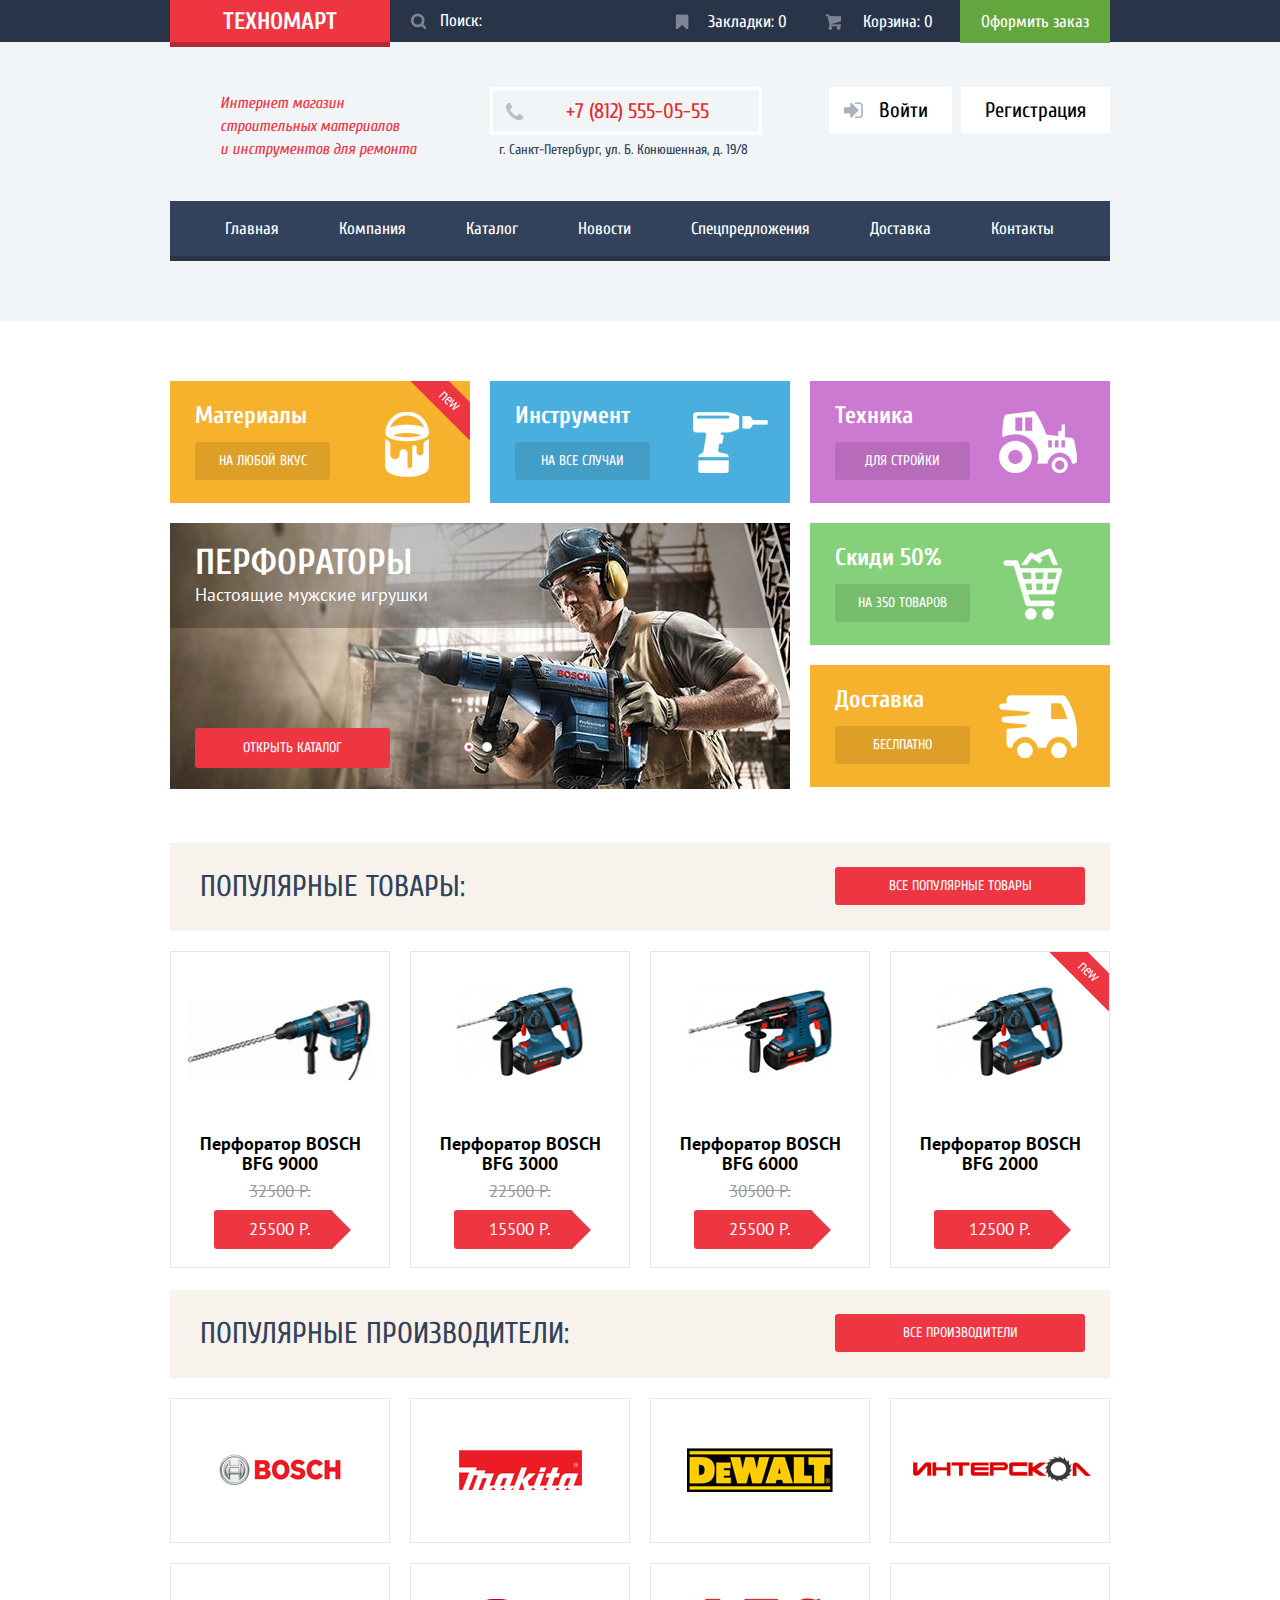
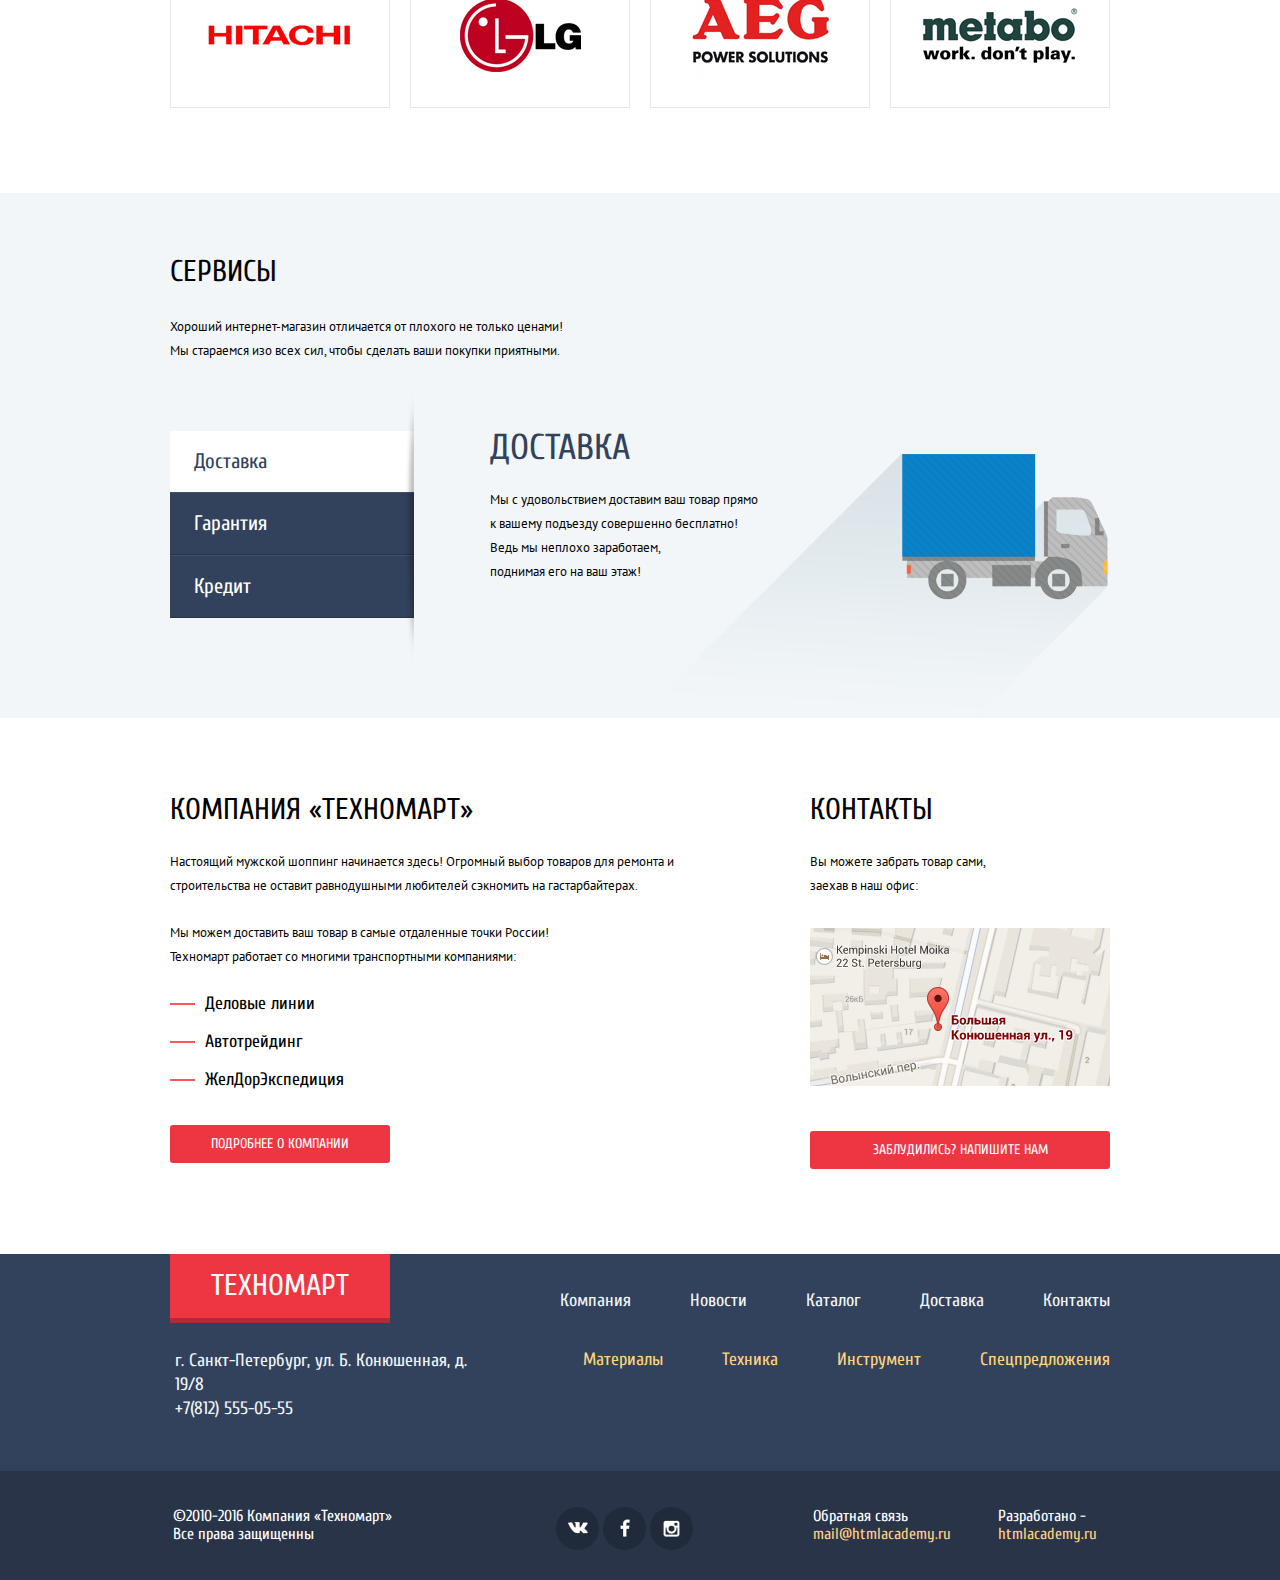
<file: index.html>
<!DOCTYPE HTML>
<html lang="ru">

<head>
    <meta charset="utf-8">
    <link href="css/normalize.css" rel="stylesheet">
    <link href="css/style.min.css" rel="stylesheet">
    <link href="https://fonts.googleapis.com/css?family=Cuprum:400,400i,700%7CPT+Sans:400,400i,700" rel="stylesheet">
    <title>Техномарт</title>
</head>

<body>
    <header class="main-header">
        <div class="additional-menu">
            <div class="wrapper">
                <a class="h1-logo logo"><h1>Техномарт</h1></a>
                <form class="search-form style-menu">
                    <label>
                        <input type="search" name="search" class="search" placeholder="Поиск:">
                    </label>
                </form>
                <a class="bookmarks style-menu" href="#">Закладки: 0</a>
                <a class="cart style-menu" href="#">Корзина: 0</a>
                <a class="make-order" href="#">Оформить заказ</a>
            </div>
        </div>
        <div class="wrapper">
            <div class="header-promo clearfix">
                <div class="header-promo-left">
                    <p>Интернет магазин строительных материалов
                        <br> и инструментов для ремонта</p>
                </div>
                <div class="header-promo-middle">
                    <a href="tel:+7(812)555-05-55">+7 (812) 555-05-55</a>
                    <p>г. Санкт-Петербург, ул. Б. Конюшенная, д. 19/8</p>
                </div>
                <div class="header-promo-right">
                    <a class="btn log-in" href="#">Войти</a>
                    <a class="btn sing-in" href="#">Регистрация</a>
                </div>
            </div>
            <nav class="main-menu clearfix">
                <ul>
                    <li><a class="current-main-menu">Главная</a></li>
                    <li><a href="#">Компания</a></li>
                    <li><a href="catalog.html">Каталог</a></li>
                    <li><a href="#">Новости</a></li>
                    <li><a href="#">Спецпредложения</a></li>
                    <li><a href="#">Доставка</a></li>
                    <li><a href="#">Контакты</a></li>
                </ul>
            </nav>
        </div>
    </header>
    <main>
        <div class="wrapper">
            <section class="quick-access clearfix">
                <div class="materials quick-access-box">
                    <span>Материалы</span>
                    <a href="#">На любой  вкус</a>
                </div>
                <div class="tools quick-access-box">
                    <span>Инструмент</span>
                    <a href="#">На все случаи</a>
                </div>
                <div class="vehicle quick-access-box">
                    <span>Техника</span>
                    <a href="#">Для стройки</a>
                </div>
                <div class="slider">
                    <input type="radio" name="slider-check" class="slider-check" id="slider-check-1" checked>
                    <label for="slider-check-1" class="slider-label">1</label>
                    <div class="slider-info">
                        <h3>Перфораторы</h3>
                        <p>Настоящие мужские игрушки</p>
                        <img src="img/index/slider-pic.jpg" width="620" height="266" alt="Cлайд 1">
                    </div>
                    <input type="radio" name="slider-check" class="slider-check" id="slider-check-2">
                    <label for="slider-check-2" class="slider-label">2</label>
                    <div class="slider-info">
                        <h3>Дрели</h3>
                        <p>Соседям на радость!</p>
                        <img class="slide" src="img/index/slider-pic-second.jpg" width="620" height="266" alt="Слайд 2">
                    </div>
                    <a class="red-btn slider-button" href="#">Открыть Каталог</a>
                </div>
                <div class="deals quick-access-box">
                    <span>Скиди 50%</span>
                    <a href="#">На 350 товаров</a>
                </div>
                <div class="delivery quick-access-box">
                    <span>Доставка</span>
                    <a href="#">Беслпатно</a>
                </div>
            </section>
            <section class="popular-items">
                <div class="items-header clearfix">
                    <h2>Популярные товары:</h2>
                    <a class="red-btn" href="#">Все популярные товары</a>
                </div>
                <div class="item">
                    <img class="item-img" src="img/bfg9000.jpg" width="218" height="160" alt="Перфоратор">
                    <div class="item-hover">
                        <a class="btn-buy" href="item-added.html">Купить</a>
                        <a class="btn-to-bookmark" href="#">В закладки</a>
                    </div>
                    <h3 class="item-name">Перфоратор BOSCH<br>BFG 9000</h3>
                    <span class="item-old-price">32500 Р.</span>
                    <br>
                    <span class="item-price">25500 Р.</span>
                </div>
                <div class="item">
                    <img class="item-img" src="img/bfg3000.jpg" width="218" height="160" alt="Перфоратор">
                    <div class="item-hover">
                        <a class="btn-buy" href="item-added.html">Купить</a>
                        <a class="btn-to-bookmark" href="#">В закладки</a>
                    </div>
                    <h3 class="item-name">Перфоратор BOSCH<br>BFG 3000</h3>
                    <span class="item-old-price">22500 Р.</span>
                    <br>
                    <span class="item-price">15500 Р.</span>
                </div>
                <div class="item">
                    <img class="item-img" src="img/bfg6000.jpg" width="218" height="160" alt="Перфоратор">
                    <div class="item-hover">
                        <a class="btn-buy" href="item-added.html">Купить</a>
                        <a class="btn-to-bookmark" href="#">В закладки</a>
                    </div>
                    <h3 class="item-name">Перфоратор BOSCH<br>BFG 6000</h3>
                    <span class="item-old-price">30500 Р.</span>
                    <br>
                    <span class="item-price">25500 Р.</span>
                </div>
                <div class="item new-item">
                    <img class="item-img" src="img/bfg2000.jpg" width="218" height="160" alt="Перфоратор">
                    <div class="item-hover">
                        <a class="btn-buy" href="item-added.html">Купить</a>
                        <a class="btn-to-bookmark" href="#">В закладки</a>
                    </div>
                    <h3 class="item-name">Перфоратор BOSCH<br>BFG 2000</h3>
                    <br>
                    <span class="item-price">12500 Р.</span>
                </div>
            </section>
            <section class="popular-brands">
                <div class="items-header clearfix">
                    <h2>Популярные производители:</h2>
                    <a class="red-btn" href="#">Все производители</a>
                </div>
                <a class="brand-logo" href="#">
                    <img src="img/brands/bosch.jpg" width="126" height="37" alt="Bosh">
                </a>
                <a class="brand-logo" href="#">
                    <img src="img/brands/makita.jpg" width="123" height="40" alt="Makita">
                </a>
                <a class="brand-logo" href="#">
                    <img src="img/brands/dewalt.jpg" width="146" height="44" alt="DeWalt">
                </a>
                <a class="brand-logo" href="#">
                    <img src="img/brands/interskol.jpg" width="184" height="32" alt="Интерскол">
                </a>
                <a class="brand-logo" href="#">
                    <img src="img/brands/hitachi.jpg" width="169" height="31" alt="Hitachi">
                </a>
                <a class="brand-logo" href="#">
                    <img src="img/brands/lg.jpg" width="121" height="73" alt="LG">
                </a>
                <a class="brand-logo" href="#">
                    <img src="img/brands/aeg.jpg" width="151" height="84" alt="AEG">
                </a>
                <a class="brand-logo" href="#">
                    <img src="img/brands/metabo.jpg" width="155" height="55" alt="Metabo">
                </a>
            </section>
        </div>
        <section class="service">
            <div class="wrapper">
                <h3>Сервисы</h3>
                <p class="service-description">Хороший интернет-магазин отличается от плохого не только ценами! Мы стараемся изо всех сил, чтобы сделать ваши покупки приятными.</p>
                <div class="service-select clearfix">
                    <input type="radio" name="service-check" id="service-check-1" checked class="service-check-1">
                    <input type="radio" name="service-check" id="service-check-2" class="service-check-2">
                    <input type="radio" name="service-check" id="service-check-3" class="service-check-3">
                    <ul class="service-selected-left">
                        <li>
                            <label for="service-check-1" class="active-delivery">Доставка</label>
                        </li>
                        <li>
                            <label for="service-check-2" class="active-guarantee">Гарантия</label>
                        </li>
                        <li>
                            <label for="service-check-3" class="active-loan">Кредит</label>
                        </li>
                    </ul>
                    <div class="service-selection">
                        <div class="service-selected-right service-delivery">
                            <h4>Доставка</h4>
                            <p>
                                Мы с удовольствием доставим ваш товар прямо к вашему подъезду совершенно бесплатно! Ведь мы неплохо заработаем,
                                <br> поднимая его на ваш этаж!
                            </p>
                        </div>
                        <div class="service-selected-right service-guarantee">
                            <h4>Гарантия</h4>
                            <p>
                                Если купленный у нас товар поломается или заискрит,
                                <br> а также в случае пожара, спровоцированного его возгаранием,
                                <br> вы всегда можете быть уверены в нашей гарантии. Мы обменяем сгоревший товар на новый.
                                <br> Дом уж восстановите как-нибудь сами.
                            </p>
                        </div>
                        <div class="service-selected-right service-credit">
                            <h4>Кредит</h4>
                            <p>
                                Залезть в долговую яму стало проще!
                                <br> Кредитные консультанты придут вам на помощь.
                            </p>
                            <a href="#" class="red-btn">Отправить Заявку</a>
                        </div>
                    </div>
                </div>
            </div>
        </section>
        <section class="about clearfix wrapper">
            <div class="about-left">
                <h3>КОМПАНИЯ «Техномарт»</h3>
                <p> Настоящий мужской шоппинг начинается здесь! Огромный выбор товаров для ремонта и строительства не оставит равнодушными любителей сэкномить на гастарбайтерах.</p>
                <p>Мы можем доставить ваш товар в самые отдаленные точки России!
                    <br> Техномарт работает со многими транспортными компаниями: </p>
                <ul>
                    <li>Деловые линии</li>
                    <li>Автотрейдинг</li>
                    <li>ЖелДорЭкспедиция</li>
                </ul>
                <a class="red-btn" href="#">Подробнее о компании</a>
            </div>
            <div class="contact-right">
                <h3>КОНТАКТЫ</h3>
                <p>Вы можете забрать товар сами,
                    <br> заехав в наш офис:</p>
                <a href="img/index/big-map.jpg">
                    <img class="contact-map js-map" src="img/index/map.jpg" width="300" height="158" alt="Как доехать">
                </a>
                <a class="red-btn js-contact" href="contact-us.html">Заблудились? Напишите нам</a>
            </div>
        </section>
    </main>
    <footer class="top-footer">
        <div class="wrapper clearfix">
            <div class="top-footer-left">
                <a class="logo-footer logo">Техномарт</a>
                <section class="footer-contacts">
                    <span>г. Санкт-Петербург, ул. Б. Конюшенная, д. 19/8</span>
                    <br>
                    <a href="tel:+7(812)555-05-55">+7(812) 555-05-55</a>
                </section>
            </div>
            <div class="top-footer-right clearfix">
                <nav class="footer-menu-1">
                    <ul>
                        <li><a href="#">Компания</a></li>
                        <li><a href="#">Новости</a></li>
                        <li><a href="catalog.html">Каталог</a></li>
                        <li><a href="#">Доставка</a></li>
                        <li><a href="#">Контакты</a></li>
                    </ul>
                </nav>
                <nav class="footer-menu-2">
                    <ul>
                        <li><a href="#">Материалы</a></li>
                        <li><a href="#">Техника</a></li>
                        <li><a href="#">Инструмент</a></li>
                        <li><a href="#">Спецпредложения</a></li>
                    </ul>
                </nav>
            </div>
        </div>
    </footer>
    <footer class="bottom-footer">
        <div class="wrapper clearfix">
            <section class="bottom-footer-copyright-1">
                ©2010-2016 Компания «Техномарт»
                <br>Все права защищенны
            </section>
            <section class="bottom-footer-social">
                <a class="social-btn social-btn-vk" href="#">Вконтакте</a>
                <a class="social-btn social-btn-fb" href="#">Фейсбук</a>
                <a class="social-btn social-btn-inst" href="#">Инстаграм</a>
            </section>
            <section class="bottom-footer-contact bottom-footer-text">
                Обратная связь
                <br>
                <a href="mailto:mail@htmlacademy.ru">mail@htmlacademy.ru</a>
            </section>
            <section class="bottom-footer-copyright-2 bottom-footer-text">
                Разработано -
                <br>
                <a href="https://htmlacademy.ru">htmlacademy.ru</a>
            </section>
        </div>
    </footer>
    <div class="modal-map">
        <button class="modal-close" type="button" title="Закрыть">Закрыть</button>
        <iframe src="https://www.google.com/maps/embed?pb=!1m18!1m12!1m3!1d1998.5991043651616!2d30.32089461593525!3d59.938794181876204!2m3!1f0!2f0!3f0!3m2!1i1024!2i768!4f13.1!3m3!1m2!1s0x4696310fca5ba729%3A0xea9c53d4493c879f!2z0JHQvtC70YzRiNCw0Y8g0JrQvtC90Y7RiNC10L3QvdCw0Y8g0YPQuy4sIDE5LCDQodCw0L3QutGCLdCf0LXRgtC10YDQsdGD0YDQsywg0KDQvtGB0YHQuNGPLCAxOTExODY!5e0!3m2!1sru!2suk!4v1487634091770" width="940" height="446" style="border:0" allowfullscreen></iframe>
    </div>
    <div class="modal-contact-us modal-window">
        <form action="form.php" method="get" class="clearfix">
            <div class="modal-contact-wrapper">
                <div class="modal-contact-left">
                    <p>Ваше имя:</p>
                    <input type="text" class="name-form" name="name" placeholder="Представьтесь пожалуйста">
                </div>
                <div class="modal-contact-right">
                    <p>Ваш e-mail:</p>
                    <input type="email" class="email-form" name="emai" placeholder="Для отправки ответа">
                </div>
                <p>Текст письма:</p>
                <textarea class="message-form" placeholder="В свободной форме"></textarea>
            </div>
            <div class="modal-contact-footer">
                <div class="modal-contact-wrapper">
                    <input type="submit" class="red-btn btn-form" value="Отправить">
                    <button class="modal-close" type="button" title="Закрыть">Закрыть</button>
                </div>
            </div>
        </form>
    </div>
    <div class="modal-overlay"></div>
    <script src="js/index-script.min.js"></script>
</body>

</html>
</file>
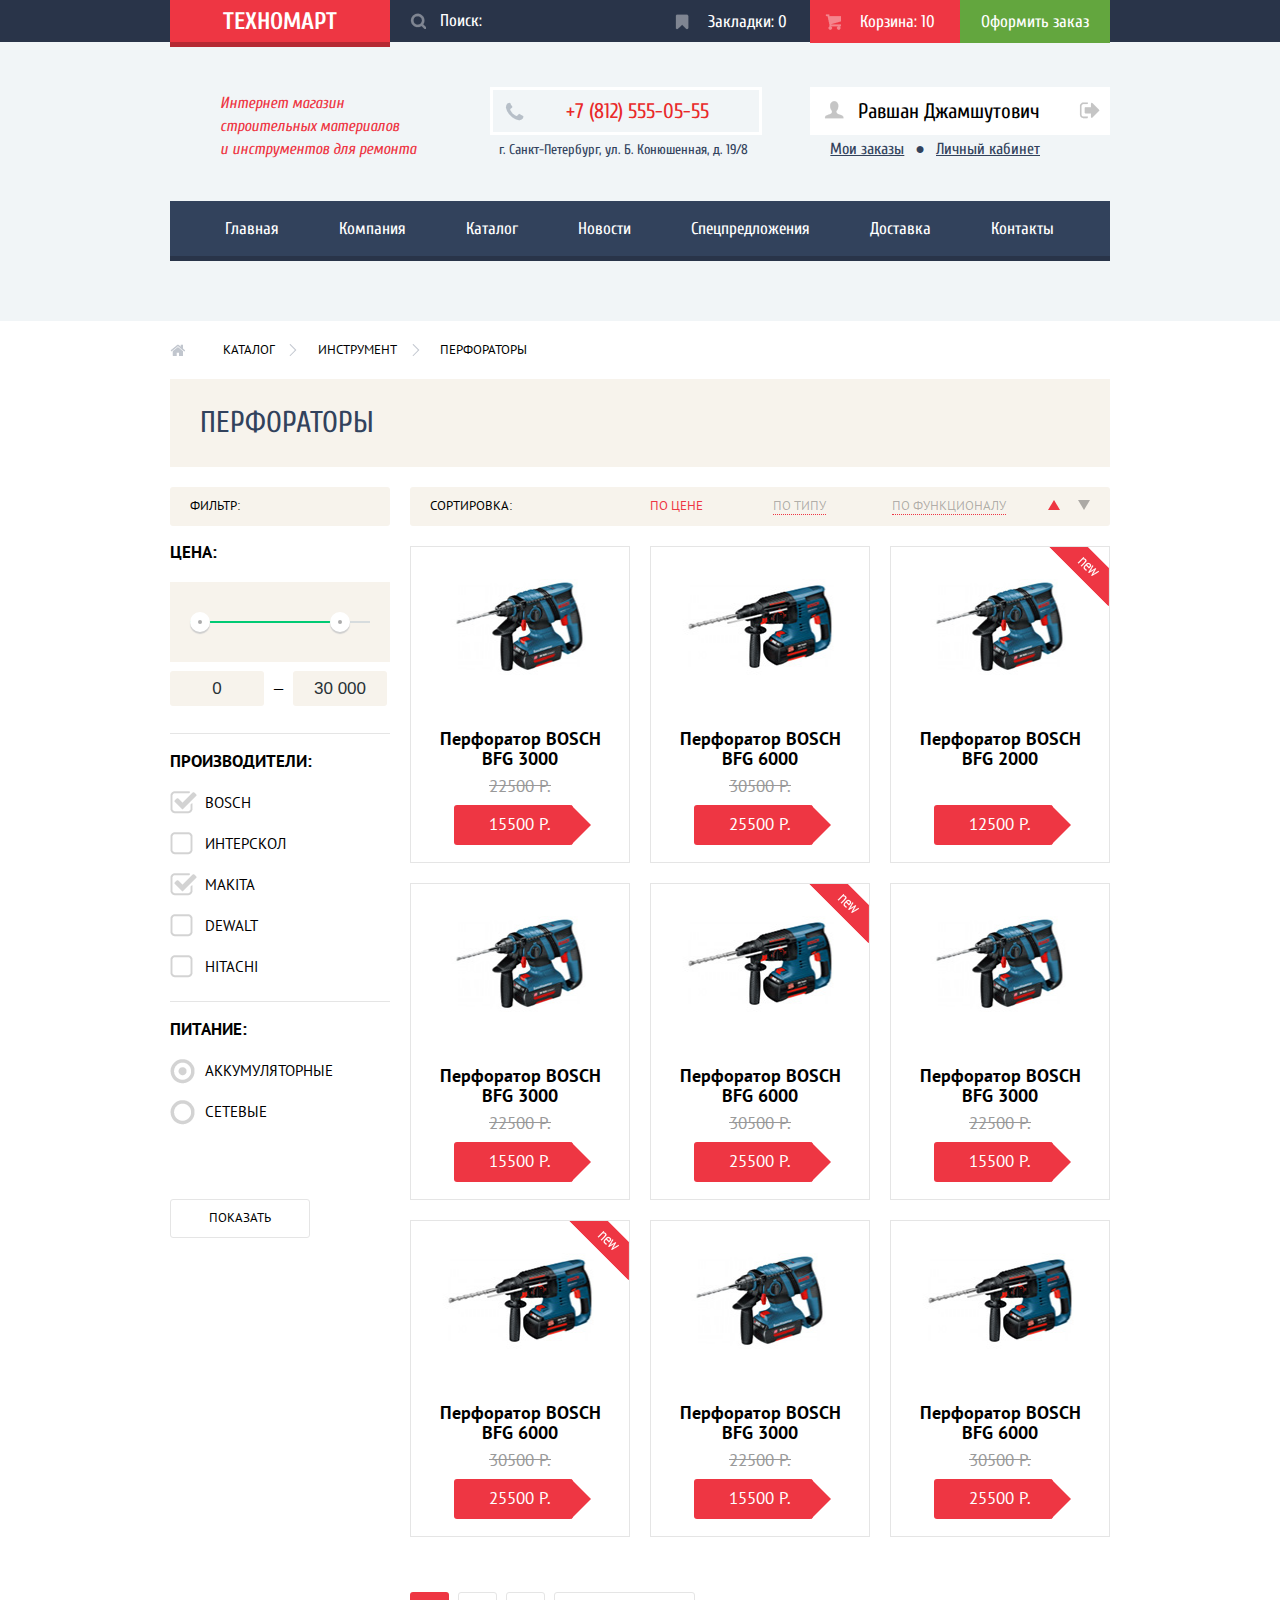
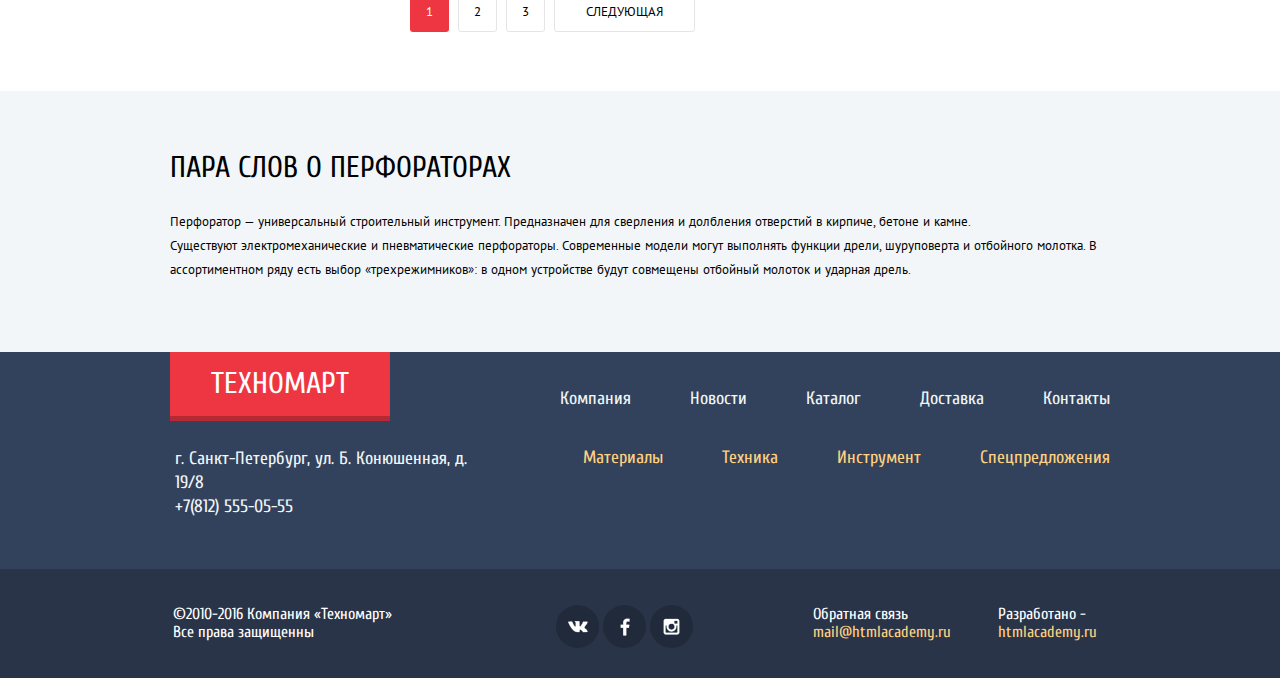
<file: catalog.html>
<!DOCTYPE HTML>
<html lang="ru">

<head>
    <meta charset="utf-8">
    <link href="css/normalize.css" rel="stylesheet">
    <link href="css/style.min.css" rel="stylesheet">
    <link href="https://fonts.googleapis.com/css?family=Cuprum:400,400i,700%7CPT+Sans:400,400i,700" rel="stylesheet">
    <title>Техномарт</title>
</head>

<body>
    <header class="main-header">
        <div class="additional-menu">
            <div class="wrapper">
                <a class="h1-logo logo logo-inner" href="index.html"><h1>Техномарт</h1></a>
                <form class="search-form style-menu">
                    <label>
                        <input type="search" name="search" class="search" placeholder="Поиск:">
                    </label>
                </form>
                <a class="bookmarks style-menu" href="#">Закладки: 0</a>
                <a class="cart style-menu cart-full" href="#">Корзина: 10</a>
                <a class="make-order" href="#">Оформить заказ</a>
            </div>
        </div>
        <div class="wrapper">
            <div class="header-promo clearfix">
                <div class="header-promo-left">
                    <p>Интернет магазин строительных материалов
                        <br>и инструментов для ремонта</p>
                </div>
                <div class="header-promo-middle">
                    <a href="tel:+7(812)555-05-55">+7 (812) 555-05-55</a>
                    <p>г. Санкт-Петербург, ул. Б. Конюшенная, д. 19/8</p>
                </div>
                <div class="header-promo-right">
                    <div class="username">
                        <a class="username-link" href="#">Равшан Джамшутович</a>
                        <a class="username-exit" href="#"></a>
                    </div>
                    <a class="header-user" href="#">Мои заказы</a>
                    <a class="header-user-dot">●</a>
                    <a class="header-user head-user-position" href="#">Личный кабинет</a>
                </div>
            </div>
            <nav class="main-menu clearfix">
                <ul>
                    <li><a href="index.html">Главная</a></li>
                    <li><a href="#">Компания</a></li>
                    <li><a class="current-main-menu">Каталог</a></li>
                    <li><a href="#">Новости</a></li>
                    <li><a href="#">Спецпредложения</a></li>
                    <li><a href="#">Доставка</a></li>
                    <li><a href="#">Контакты</a></li>
                </ul>
            </nav>
        </div>
    </header>
    <main>
        <div class="wrapper clearfix">
            <nav class="breadcrumbs clearfix">
                <ul>
                    <li><a>Каталог</a></li>
                    <li><a href="#">Инструмент</a></li>
                    <li><a>Перфораторы</a></li>
                </ul>
            </nav>
            <div class="items-header clearfix">
                <h2>Перфораторы</h2></div>
            <aside class="filter">
                <div class="sort-line">
                    <span>Фильтр:</span>
                </div>
                <form action="form.php" method="get">
                    <div class="price-filter">
                        <h4>Цена:</h4>
                        <div class="range-controls">
                            <div class="scale">
                                <div class="bar"></div>
                            </div>
                            <div class="toggle min-toggle"></div>
                            <div class="toggle max-toggle"></div>
                        </div>
                        <div class="price-controls">
                            <input class="min-price" type="text" value="0"> &#8212;
                            <input class="max-price" type="text" value="30 000">
                        </div>
                    </div>
                    <h3>Производители:</h3>
                    <ul class="brand-filter">
                        <li>
                            <input id="brand1" type="checkbox" name="bosch" checked hidden>
                            <label for="brand1">Bosch</label>
                        </li>
                        <li>
                            <input id="brand2" type="checkbox" name="interskol" hidden>
                            <label for="brand2">Интерскол</label>
                        </li>
                        <li>
                            <input id="brand3" type="checkbox" name="makita" checked hidden>
                            <label for="brand3">Makita</label>
                        </li>
                        <li>
                            <input id="brand4" type="checkbox" name="dewalt" hidden>
                            <label for="brand4">Dewalt</label>
                        </li>
                        <li>
                            <input id="brand5" type="checkbox" name="hitachi" hidden>
                            <label for="brand5">Hitachi</label>
                        </li>
                    </ul>
                    <h3>Питание:</h3>
                    <ul class="power-filter">
                        <li>
                            <input id="power1" type="radio" name="power-mode" value="battery" checked hidden>
                            <label for="power1">Аккумуляторные</label>
                        </li>
                        <li>
                            <input id="power2" type="radio" name="power-mode" value="pluged" hidden>
                            <label for="power2">Сетевые</label>
                        </li>
                    </ul>
                    <input type="submit" value="Показать">
                </form>
            </aside>
            <section class="items-list">
                <div class="sort-line">
                    <span>Сортировка:</span>
                    <a class="sort-by-price sort-line-select" href="#">По цене</a>
                    <a class="sort-by-type" href="#">По типу</a>
                    <a class="sort-by-functional" href="#">По функционалу</a>
                    <div class="up-down-list">
                        <a class="up-list" href="#"></a>
                        <a class="down-list" href="#"></a>
                    </div>
                </div>
                <div class="items-listing">
                    <div class="item">
                        <img class="item-img" src="img/bfg3000.jpg" width="218" height="160" alt="Перфоратор">
                        <div class="item-hover">
                            <a class="btn-buy" href="item-added.html">Купить</a>
                            <a class="btn-to-bookmark" href="#">В закладки</a>
                        </div>
                        <h3 class="item-name">Перфоратор BOSCH<br>BFG 3000</h3>
                        <span class="item-old-price">22500 Р.</span>
                        <br>
                        <span class="item-price">15500 Р.</span>
                    </div>
                    <div class="item">
                        <img class="item-img" src="img/bfg6000.jpg" width="218" height="160" alt="Перфоратор">
                        <div class="item-hover">
                            <a class="btn-buy" href="item-added.html">Купить</a>
                            <a class="btn-to-bookmark" href="#">В закладки</a>
                        </div>
                        <h3 class="item-name">Перфоратор BOSCH<br>BFG 6000</h3>
                        <span class="item-old-price">30500 Р.</span>
                        <br>
                        <span class="item-price">25500 Р.</span>
                    </div>
                    <div class="item new-item">
                        <img class="item-img" src="img/bfg2000.jpg" width="218" height="160" alt="Перфоратор">
                        <div class="item-hover">
                            <a class="btn-buy" href="item-added.html">Купить</a>
                            <a class="btn-to-bookmark" href="#">В закладки</a>
                        </div>
                        <h3 class="item-name">Перфоратор BOSCH<br>BFG 2000</h3>
                        <br>
                        <span class="item-price">12500 Р.</span>
                    </div>
                    <div class="item">
                        <img class="item-img" src="img/bfg3000.jpg" width="218" height="160" alt="Перфоратор">
                        <div class="item-hover">
                            <a class="btn-buy" href="item-added.html">Купить</a>
                            <a class="btn-to-bookmark" href="#">В закладки</a>
                        </div>
                        <h3 class="item-name">Перфоратор BOSCH<br>BFG 3000</h3>
                        <span class="item-old-price">22500 Р.</span>
                        <br>
                        <span class="item-price">15500 Р.</span>
                    </div>
                    <div class="item new-item">
                        <img class="item-img" src="img/bfg6000.jpg" width="218" height="160" alt="Перфоратор">
                        <div class="item-hover">
                            <a class="btn-buy" href="item-added.html">Купить</a>
                            <a class="btn-to-bookmark" href="#">В закладки</a>
                        </div>
                        <h3 class="item-name">Перфоратор BOSCH<br>BFG 6000</h3>
                        <span class="item-old-price">30500 Р.</span>
                        <br>
                        <span class="item-price">25500 Р.</span>
                    </div>
                    <div class="item">
                        <img class="item-img" src="img/bfg3000.jpg" width="218" height="160" alt="Перфоратор">
                        <div class="item-hover">
                            <a class="btn-buy" href="item-added.html">Купить</a>
                            <a class="btn-to-bookmark" href="#">В закладки</a>
                        </div>
                        <h3 class="item-name">Перфоратор BOSCH<br>BFG 3000</h3>
                        <span class="item-old-price">22500 Р.</span>
                        <br>
                        <span class="item-price">15500 Р.</span>
                    </div>
                    <div class="item new-item">
                        <img class="item-img" src="img/bfg6000.jpg" width="218" height="160" alt="Перфоратор">
                        <div class="item-hover">
                            <a class="btn-buy" href="item-added.html">Купить</a>
                            <a class="btn-to-bookmark" href="#">В закладки</a>
                        </div>
                        <h3 class="item-name">Перфоратор BOSCH<br>BFG 6000</h3>
                        <span class="item-old-price">30500 Р.</span>
                        <br>
                        <span class="item-price">25500 Р.</span>
                    </div>
                    <div class="item">
                        <img class="item-img" src="img/bfg3000.jpg" width="218" height="160" alt="Перфоратор">
                        <div class="item-hover">
                            <a class="btn-buy" href="item-added.html">Купить</a>
                            <a class="btn-to-bookmark" href="#">В закладки</a>
                        </div>
                        <h3 class="item-name">Перфоратор BOSCH<br>BFG 3000</h3>
                        <span class="item-old-price">22500 Р.</span>
                        <br>
                        <span class="item-price">15500 Р.</span>
                    </div>
                    <div class="item">
                        <img class="item-img" src="img/bfg6000.jpg" width="218" height="160" alt="Перфоратор">
                        <div class="item-hover">
                            <a class="btn-buy" href="item-added.html">Купить</a>
                            <a class="btn-to-bookmark" href="#">В закладки</a>
                        </div>
                        <h3 class="item-name">Перфоратор BOSCH<br>BFG 6000</h3>
                        <span class="item-old-price">30500 Р.</span>
                        <br>
                        <span class="item-price">25500 Р.</span>
                    </div>
                </div>
                <ul class="pagination">
                    <li><a class="pagination-active">1</a></li>
                    <li><a href="#">2</a></li>
                    <li><a href="#">3</a></li>
                    <li><a class="pagination-next" href="#">Следующая</a></li>
                </ul>
            </section>
        </div>
        <article class="about-item">
            <div class="wrapper">
                <h2>ПАРА СЛОВ О ПЕРФОРАТОРАХ</h2>
                <p>Перфоратор — универсальный строительный инструмент. Предназначен для сверления и долбления отверстий в кирпиче, бетоне и камне.
                    <br> Существуют электромеханические и пневматические перфораторы. Современные модели могут выполнять функции дрели, шуруповерта и отбойного молотка. В ассортиментном ряду есть выбор «трехрежимников»: в одном устройстве будут совмещены отбойный молоток и ударная дрель.</p>
            </div>
        </article>
    </main>
    <footer class="top-footer">
        <div class="wrapper clearfix">
            <div class="top-footer-left">
                <a class="logo-footer logo logo-inner" href="index.html">Техномарт</a>
                <section class="footer-contacts">
                    <span>г. Санкт-Петербург, ул. Б. Конюшенная, д. 19/8</span>
                    <br>
                    <a href="tel:+7(812)555-05-55">+7(812) 555-05-55</a>
                </section>
            </div>
            <div class="top-footer-right clearfix">
                <nav class="footer-menu-1">
                    <ul>
                        <li><a href="#">Компания</a></li>
                        <li><a href="#">Новости</a></li>
                        <li><a class="current-footer-menu">Каталог</a></li>
                        <li><a href="#">Доставка</a></li>
                        <li><a href="#">Контакты</a></li>
                    </ul>
                </nav>
                <nav class="footer-menu-2">
                    <ul>
                        <li><a href="#">Материалы</a></li>
                        <li><a href="#">Техника</a></li>
                        <li><a href="#">Инструмент</a></li>
                        <li><a href="#">Спецпредложения</a></li>
                    </ul>
                </nav>
            </div>
        </div>
    </footer>
    <footer class="bottom-footer">
        <div class="wrapper clearfix">
            <section class="bottom-footer-copyright-1">
                ©2010-2016 Компания «Техномарт»
                <br>Все права защищенны
            </section>
            <section class="bottom-footer-social">
                <a class="social-btn social-btn-vk" href="#">Вконтакте</a>
                <a class="social-btn social-btn-fb" href="#">Фейсбук</a>
                <a class="social-btn social-btn-inst" href="#">Инстаграм</a>
            </section>
            <section class="bottom-footer-contact">
                Обратная связь
                <br>
                <a href="mailto:mail@htmlacademy.ru">mail@htmlacademy.ru</a>
            </section>
            <section class="bottom-footer-copyright-2">
                Разработано -
                <br>
                <a href="https://htmlacademy.ru">htmlacademy.ru</a>
            </section>
        </div>
    </footer>
    <div class="modal-cart-item modal-window">
        <div class="modal-contact-wrapper">
            <p>Товар добавлен в корзину!</p>
        </div>
        <div class="modal-contact-footer">
            <div class="modal-contact-wrapper">
                <a class="red-btn modal-button" href="#">Оформить заказ</a>
                <button class="modal-button button-transperent">Продолжить покупки</button>
                <button class="modal-close" type="button" title="Закрыть">Закрыть</button>
            </div>
        </div>
    </div>
    <div class="modal-overlay"></div>
    <script src="js/catalog-script.min.js"></script>
</body>

</html>
</file>
<file: css/style.min.css>
body{font-family:"Cuprum", "Tahoma", sans-serif;font-size:17px;background-color:lightgray;background-color:white;color:black;margin:0;padding:0}.wrapper{width:940px;margin:0 auto;padding:0 10px}.clearfix:after{content:"";display:table;clear:both}.red-btn{min-width:200px;background-color:#ee3643;padding:10px 0;font-size:14px;line-height:18px;color:white;text-decoration:none;text-align:center;border-radius:3px;text-transform:uppercase}.red-btn:hover{background-color:#ca2c37}.red-btn:active{background-color:#ba2732}.main-header{padding-bottom:60px;background-color:#f1f5f7;font-size:17px}.additional-menu{margin-bottom:45px;height:42px;background-color:#293449;font-size:0}.additional-menu a{color:white;text-decoration:none;padding:12px 0 11px}.h1-logo,.logo{width:220px;text-align:center;float:left;line-height:19px;background:#ee3643;border-bottom:5px solid #b52933;color:white;text-transform:uppercase;text-decoration:none;cursor:pointer}.logo h1{margin:0;padding:0;font-size:24px}.logo-inner:hover{background:#ca2c37;border-bottom:5px solid #9a212a}.logo:active{background:#ba2732;border-bottom:5px solid #8e1e26}.logo-footer{font-size:30px;line-height:30px;padding:17px 0;text-decoration:none}.search-form,.bookmarks,.cart,.make-order{display:inline-block;vertical-align:middle;font-size:17px}.search-form{position:relative}.search-form input{background:none;border:none;width:270px;height:42px;outline:none;padding-left:50px;padding-right:15px;position:relative}.search-form input::-webkit-input-placeholder{color:white;font-family:"Cuprum", "Tahoma", sans-serif;font-size:17px}.search-form input:-moz-placeholder{color:white;font-family:"Cuprum", "Tahoma", sans-serif;font-size:17px}.search-form input::-moz-placeholder{color:white;font-family:"Cuprum", "Tahoma", sans-serif;font-size:17px}.search-form input:-ms-input-placeholder{color:white;font-family:"Cuprum", "Tahoma", sans-serif;font-size:17px}.search-form input:focus::-webkit-input-placeholder{color:black;font-family:"Cuprum", "Tahoma", sans-serif;font-size:17px}.search-form input:focus:-moz-placeholder{color:black;font-family:"Cuprum", "Tahoma", sans-serif;font-size:17px}.search-form input:focus::-moz-placeholder{color:black;font-family:"Cuprum", "Tahoma", sans-serif;font-size:17px}.search-form input:focus:-ms-input-placeholder{color:black;font-family:"Cuprum", "Tahoma", sans-serif;font-size:17px}.search-form input:focus{background:white url("../img/catalog/icon-search-focus.png") no-repeat 20px 13px;color:black;font-family:"Cuprum", "Tahoma", sans-serif;font-size:17px}.make-order{width:150px;float:right;background:#63a63e;text-align:center}.make-order:hover{background:#5fbb2d}.make-order:active{background:#518534;color:rgba(255,255,255,0.5)}.additional-menu .bookmarks,.additional-menu .cart{position:relative;width:125px;text-align:center;padding-left:25px}.style-menu:hover{background:#212a3a}.cart-full:hover{background-color:#ca2c37}.style-menu:hover::before{opacity:1}.style-menu:active{background:#161d29}.style-menu:hover::before+.style-menu:active{opacity:0.4}.style-menu::before{content:"";position:absolute;height:16px;width:16px;left:15px;top:14px;opacity:0.4}.bookmarks:before{background:url("../img/icon-bookmark.png") no-repeat}.cart::before{background:url("../img/icon-basket.png") no-repeat}.cart-full{background:#ee3643}.search-form::before{background:url("../img/icon-search.png") no-repeat;position:absolute;top:13px;left:20px}.header-promo{margin-bottom:40px;font-size:0}.header-promo-left,.header-promo-middle,.header-promo-right{width:300px;display:inline-block;vertical-align:top;margin-right:20px;font-size:17px}.header-promo-left p{color:#ee3643;font-size:16px;line-height:23px;font-style:italic;padding:0 50px;margin:5px 0 0}.header-promo-middle a{color:#e9292a;display:inline-block;border:3px solid white;padding:9px 50px 9px 73px;font-size:21px;text-decoration:none;background:url("../img/icon-phone.png") no-repeat 12px 12px;margin-bottom:2px}.header-promo-middle p{margin:5px 0 0 9px;color:#32425c;font-size:14px}.header-promo-right{margin-right:0;text-align:right}.header-promo-right .btn{display:inline-block;font-size:21px;line-height:18px;color:black;text-decoration:none;background:white;padding:14px 24px}.header-promo-right .log-in{padding-left:50px;position:relative;margin-right:5px}.log-in::before{content:"";position:absolute;height:16px;width:20px;background:url("../img/icon-login.png") no-repeat;left:14px;top:15px;opacity:0.4}.header-promo-right .btn:hover{color:#ee3643}.log-in:hover::before{opacity:1}.header-promo-right .btn:active{color:rgba(0,0,0,0.3)}.main-menu ul{margin:0;padding:0 25px;background-color:#32425c;border-bottom:5px solid #293449;font-size:0}.main-menu li{display:inline-block;vertical-align:top}.main-menu a{padding:19px 30px;font-size:17px;line-height:17px;display:block;text-decoration:none;color:white}.main-menu a:hover{background:#293449}.main-menu a:active{background:#1d2739;opacity:0.5}.current-main-menu{cursor:pointer}.quick-access{margin-top:60px}.quick-access-box{width:300px;height:122px;margin-right:20px;color:white;font-size:24px;line-height:30px;text-decoration:none;float:left;position:relative}.quick-access-box span{display:inline-block;margin:20px 0 0 25px;font-weight:bold}.quick-access-box a{position:absolute;left:25px;top:50%;text-decoration:none;color:white;background:rgba(0,0,0,0.1);font-size:14px;line-height:18px;padding:10px 0;min-width:135px;text-align:center;border-radius:3px;text-transform:uppercase}.quick-access-box a:hover{background:rgba(0,0,0,0.2)}.quick-access-box a:active{background:rgba(0,0,0,0.3)}.materials{background:url("../img/index/material.png") no-repeat 84% 55%, url("../img/new.png") no-repeat 100% 0;background-color:#f6b22d}.tools{background:#4aafde url("../img/index/tools.png") no-repeat 90% 50%}.vehicle{background:#cc79d1 url("../img/index/venihcle.png") no-repeat 85% 50%}.deals{background:#85d179 url("../img/index/deals.png") no-repeat 80% 50%}.delivery{background:#f6b22d url("../img/index/delivery.png") no-repeat 85% 50%}.vehicle,.deals,.delivery{margin-right:0;margin-bottom:20px}.slider{position:relative;width:620px;padding-top:260px;text-align:center;float:left;margin-right:20px;margin-bottom:40px}.slider-check{position:absolute;clip:rect(0 0 0 0);overflow:hidden}.slide{position:absolute;top:0;left:0}.slider-label{overflow:hidden;display:inline-block;width:10px;height:10px;background:white;border-radius:50%;text-indent:-9999px;position:relative;bottom:46px;z-index:10;margin-right:4px;box-shadow:inset 0 0 2px 0 rgba(0,0,0,0.5)}.slider-info{display:none}.slider-check:checked+.slider-label+.slider-info{display:block}.slider-check:checked+.slider-label{box-shadow:inset 0 0 2px 0 rgba(0,0,0,0.5), inset 0 0 0 3px white;background:#ee3643 50% 50%}.slider-info{position:absolute;top:0;left:0;color:white}.slider-info h3{font-size:36px;line-height:30px;margin:25px;text-transform:uppercase;margin-bottom:5px;z-index:10;position:absolute;top:0;left:0}.slider-info p{position:absolute;font-family:"PT Sans", "Arial", sans-serif;font-size:18px;line-height:24px;z-index:10;top:0;left:0;margin:60px 0 0 25px;min-width:300px;text-align:left}.slider-button{margin:20px 0 15px 25px;position:absolute;left:0;bottom:20px;padding:11px 0;min-width:195px}.items-header{background-color:#f7f3ec;margin-bottom:20px}.items-header h2{margin:29px;float:left;font-size:30px;line-height:30px;color:#32425c;text-transform:uppercase;margin-left:30px;font-weight:normal}.items-header a{float:right;margin-right:25px;width:250px;margin-top:24px}.popular-items{font-size:0;margin-bottom:2px}.item{width:220px;min-height:317px;display:inline-block;margin-right:20px;box-sizing:border-box;font-size:17px;vertical-align:top;margin-bottom:20px;border:1px solid #e5e5e5;font-family:"PT Sans", "Arial", sans-serif;text-align:center}.item:last-child{margin-right:0}.popular-brands{font-size:0;text-align:center;margin-bottom:65px}.brand-logo{width:220px;min-height:145px;display:inline-block;vertical-align:top;text-align:center;margin-right:20px;margin-bottom:20px;position:relative;border:1px solid #e7e7e7;box-sizing:border-box}.brand-logo img{margin:auto;position:absolute;top:0;left:0;bottom:0;right:0}.brand-logo:nth-child(4n+5){margin-right:0}.brand-logo:active{opacity:0.5}.service{padding-bottom:100px;padding-top:65px;margin-bottom:75px;background-color:#f2f6f8}.service h3{font-size:30px;line-height:27px;text-transform:uppercase;margin:0 0 30px;font-weight:normal}.service p{margin:0;font-size:13px;line-height:24px;font-family:"PT Sans", "Arial", sans-serif}.service-delivery p{width:275px}.service-description{width:400px}.service-select{margin-top:28px}.service-selected-right{float:left;width:375px;position:relative}.service-selected-right::after{content:"";position:absolute;width:470px;height:260px}.service-select input[type="radio"]{display:none}.service-check-1:checked~.service-selection .service-delivery{display:block}.service-check-2:checked~.service-selection .service-guarantee{display:block}.service-check-3:checked~.service-selection .service-credit{display:block}.service-selected-right{display:none}.service-check-1:checked~.service-selected-left .active-delivery{color:#32425c;background:white;border:none}.service-check-2:checked~.service-selected-left .active-guarantee{color:#32425c;background:white;border:none}.service-check-3:checked~.service-selected-left .active-loan{color:#32425c;background:white;border:none}.service-delivery::after{content:"";background:url("../img/index/lory.png") no-repeat;top:33%;left:40%}.service-guarantee::after{content:"";background:url("../img/index/guarantee.png") no-repeat;top:30%;left:55%}.service-credit::after{content:"";background:url("../img/index/credit.png") no-repeat;top:34%;left:35%}.service-credit p{margin-bottom:30px}.service-credit .red-btn{padding:10px 45px}.service-selected-right h4{font-size:36px;margin:0 0 20px;color:#32425c;text-transform:uppercase;margin-top:36px;font-weight:normal}.service-selected-left{float:left;width:240px;list-style:none;padding:0;padding-top:40px;position:relative;margin:0;margin-right:80px}.service-selected-left::after{content:"";width:10px;height:272px;position:absolute;margin-left:-6px;top:0;left:100%;background:url("../img/index/service-shadow.png") no-repeat}.service-selected-left label{background-color:#32425c;font-size:21px;line-height:21px;width:220px;padding:20px 0 20px 24px;border-bottom:1px solid #293449;border-top:1px solid #405069;color:white;cursor:pointer;display:block}.service-selected-left label:hover{background-color:#293449}.about{margin-bottom:85px}.about h3{font-size:30px;margin:0;margin-bottom:23px;text-transform:uppercase;font-weight:normal}.about p{font-size:13px;line-height:24px;margin-bottom:23px;font-family:"PT Sans", "Arial", sans-serif}.about-left .red-btn{width:220px;display:inline-block}.contact-right .red-btn{width:300px;display:inline-block}.contact-map{cursor:pointer}.about ul{list-style:none;padding:0;margin:25px 0 35px}.about li{background:url("../img/index/list-style.png") no-repeat 0 9px;padding-left:35px;font-size:18px;line-height:20px;margin-bottom:18px}.about-left{width:520px;float:left}.contact-right{width:300px;float:right}.contact-right p{margin-bottom:30px}.contact-right img{margin-bottom:40px}.top-footer{background-color:#32425c;padding-bottom:50px}.top-footer-left{width:330px;float:left}.top-footer-right ul{margin:0;padding:0}.footer-contacts{margin-top:26px;margin-left:5px;display:inline-block;color:#f1f5f7;font-size:18px;line-height:24px}.footer-contacts a{color:#f1f5f7;font-size:18px;line-height:24px;text-decoration:none}.footer-menu-1 a{text-decoration:none;color:#f1f5f7;font-size:18px;line-height:24px}.footer-menu-2 a{text-decoration:none;color:#ffd180;font-size:18px;line-height:24px}.footer-menu-1{padding-top:35px;padding-bottom:35px}.top-footer-right a:hover{text-decoration:underline}.top-footer-right a:active{opacity:0.5;text-decoration:none}.top-footer-right li{display:inline-block;padding-left:55px}.top-footer-right nav{float:right}.social-btn{margin:0 2px;width:43px;height:43px;display:inline-block;vertical-align:top;font-size:0;text-decoration:none;border-radius:50px;-webkit-transition:background-position 0.5s, background-color 0.5s;transition:background-position 0.5s, background-color 0.5s}.social-btn-vk{background:#212a3a url("../img/vk.png") no-repeat center;margin-left:10px}.social-btn-fb{background:#212a3a url("../img/fb.png") no-repeat center;margin:0px -2px}.social-btn-inst{background:#212a3a url("../img/ig.png") no-repeat center}.social-btn:hover{background-color:#ee3643}.bottom-footer section{float:left;font-size:16px;line-height:18px;color:white}.bottom-footer-social{padding-right:118px;padding-left:154px}.bottom-footer a{text-decoration:none;color:#ffd180}.bottom-footer a:hover{text-decoration:underline}.bottom-footer{background-color:#293449;padding:36px 0 30px}.bottom-footer .bottom-footer-copyright-1{margin-left:3px}.bottom-footer .bottom-footer-copyright-2{float:right;max-width:160px;margin-right:13px}.bottom-footer-text a:active{color:#ee3643;text-decoration:none}.username{background:white;text-align:left}.username a{color:black;text-decoration:none;font-size:21px;line-height:18px}.username-link{display:inline-block;padding:15px 0 15px 48px;background:url("../img/index/icon-user.png") no-repeat 14px 14px}.username a:active{opacity:0.3}.header-promo-right .header-user:active{opacity:0.3;color:#32425c}.header-promo-right .head-user-position{margin-right:70px}.username-link:hover{background:url("../img/index/icon-user-1.png") no-repeat 14px 14px}.username-exit{content:"";float:right;display:block;background:url("../img/icon-logout.png") no-repeat 28px 15px;width:59px;height:44px}.username-exit:hover{background:url("../img/icon-logout-h.png") no-repeat 28px 15px}.header-user{font-size:16px;color:#32425c;margin:5px 7px 0 7px;display:inline-block}.header-user:hover{color:#ee3643}.header-user-dot{font-size:16px;color:#32425c;display:inline-block}.breadcrumbs{margin:20px 0}.breadcrumbs ul{margin:0;padding:0;font-size:0px}.breadcrumbs ul li{font-family:"PT Sans", "Arial", sans-serif;display:inline-block;margin-right:20px;padding-right:20px;position:relative;font-size:13px;line-height:18px;text-transform:uppercase}.breadcrumbs li:first-child{padding-left:50px}.breadcrumbs li:first-child::before{content:"";position:absolute;width:15px;height:12px;background:url("../img/icon-home.png") no-repeat;bottom:3px;left:0%}.breadcrumbs a{text-decoration:none;color:black;margin-left:3px}.breadcrumbs li::after{content:"";position:absolute;width:8px;height:12px;background:url("../img/icon-right.png") no-repeat;bottom:3px;left:95%}.breadcrumbs li:last-child::after{content:none}.filter form{margin-top:11px}.filter{width:220px;float:left;font-family:"PT Sans", "Arial", sans-serif}.filter h3{border-top:1px solid #e5e5e5;margin:0;padding:18px 0 14px;font-size:17px;text-transform:uppercase}.price-filter h4{font-size:17px;text-transform:uppercase;line-height:30px;margin:0 0 15px}.price-filter{position:relative;font-size:16px;padding:0 0 27px}.range-controls{position:relative;height:80px;margin-bottom:9px;padding:0 20px;background:#f7f3ec;overflow:hidden}.range-controls .scale{margin-top:39px;height:2px;background:#d7dcde}.range-controls .bar{height:2px;background:#00ca74;width:80%}.range-controls .toggle{width:4px;height:4px;border:8px solid white;background:#ababab;position:absolute;top:30px;left:20px;cursor:pointer;border-radius:50%;box-shadow:0 2px 1px 0 #cfcfcf}.range-controls .max-toggle{left:160px}.price-controls input{width:94px;padding:8px 0;border:none;background:#f7f3ec;font-size:17px;text-align:center;color:#283136;border-radius:3px}.min-price{margin-right:5px}.max-price{margin-left:5px}.brand-filter,.power-filter{list-style:none;margin:0;padding:0;margin-bottom:24px;font-size:15px}.brand-filter li,.power-filter li{margin-bottom:14px}.filter input[type="submit"]{width:140px;padding:11px 0;font-size:13px;margin-top:53px;color:black;background:white;text-transform:uppercase;border:1px solid #e5e5e5;border-radius:3px;cursor:pointer;font-family:"PT Sans", "Arial", sans-serif}.filter input[type="submit"]:hover{border:1px solid #bdc6ca}.filter input[type="checkbox"],.filter input[type="radio"]{display:none}.filter input[type="checkbox"]+label,.filter input[type="radio"]+label{font-size:15px;line-height:20px;text-transform:uppercase;cursor:pointer}.filter input[type="checkbox"]+label::before,.filter input[type="radio"]+label::before{content:"";display:inline-block;height:25px;width:27px;margin:5px 8px -8px 0;background-image:url("../img/catalog/download.png");background-repeat:no-repeat;opacity:0.7}.filter input[type="checkbox"]+label:hover::before,.filter input[type="radio"]+label:hover::before{opacity:1}.filter input[type="checkbox"]+label::before{background-position:-2px -79px}.filter input[type="radio"]+label::before{background-position:-2px -52px}.filter input[type="checkbox"]:checked+label::before{background-position:-2px -0px}.filter input[type="radio"]:checked+label::before{background-position:-2px -25px}.filter input[type="checkbox"]:disabled+label::before{opacity:0.3}.sort-line{margin:0;padding:12px 20px;background:#f7f3ec;border-radius:3px;font-size:13px;text-transform:uppercase;font-family:"PT Sans", "Arial", sans-serif}.sort-line>a{color:rgba(0,0,0,0.3);text-decoration:none;border-bottom:1px dotted #ee3643}.sort-by-type{margin-left:67px}.sort-by-price{margin-left:135px}.sort-by-functional{margin-left:63px}.sort-line>a:hover{color:rgba(0,0,0,1);border-bottom:1px solid #ee3643}.sort-line .sort-line-select:not(:hover){border:none;color:#ee3643}.sort-line .sort-line-select:hover{border:none;color:#ee3643}.up-down-list{float:right;position:relative}.up-down-list a{display:inline-block}.up-list{width:0;height:0;border-style:solid;border-width:0 6px 10px 6px;border-color:transparent transparent #ee3642 transparent}.down-list{margin-left:15px;width:0;height:0;border-style:solid;border-width:10px 6px 0 6px;border-color:rgba(0,0,0,0.3) transparent transparent transparent}.down-list:hover{border-color:rgba(0,0,0,1) transparent transparent transparent}.items-list{width:700px;float:right}.item-name{font-weight:bold;font-size:18px;line-height:20px;color:black;text-decoration:none;margin-bottom:8px}.item-price{display:inline-block;color:white;padding:10px 22px 10px 35px;background:#ee3643;position:relative;border-radius:3px;margin:8px 13px 0 0px}.new-item{position:relative}.new-item::after{content:"";position:absolute;top:0;left:100%;background:url("../img/new.png") no-repeat;margin-left:-60px;width:60px;height:59px}.item-price::after{content:"";position:absolute;right:-38px;top:0;border:20px solid transparent;border-left:20px solid #ee3643}.item:hover,.brand-logo:hover{box-shadow:0 5px 20px 3px rgba(41,52,73,0.3)}.item:hover .item-img{display:none}.item:hover .item-hover{display:inline-block;text-align:center;height:160px;margin-bottom:4px}.item .btn-buy,.item .btn-to-bookmark{margin-top:45px;width:135px;display:block;font-size:14px;line-height:14px;color:white;text-decoration:none;background:#63a63e;padding:10px 0;border-radius:3px;text-align:center;border-bottom:3px solid #367315;text-transform:uppercase;position:relative;font-family:"Cuprum", "Tahoma", sans-serif}.item .btn-buy::before{content:"";position:absolute;height:16px;width:16px;background:url("../img/icon-basket.png") no-repeat;left:10px;top:9px;opacity:0.4}.item .btn-buy:hover::before{opacity:1}.item .btn-buy:hover{background:#5fbb2d}.item .btn-buy:active{background:#518534;border-bottom:3px solid #518534}.item .btn-to-bookmark:hover{border:3px solid #32425c}.item .btn-to-bookmark:active{opacity:0.3}.item .btn-to-bookmark{background:white;width:131px;border:3px solid #63a63e;margin-top:8px;color:black}.item-hover{display:none}.item-old-price{text-decoration:line-through;color:#999999}.items-listing{font-size:0;margin-bottom:35px;margin-top:20px}.items-listing .item:nth-child(3n){margin-right:0}.pagination{margin:0 0 59px;padding:0}.pagination li{display:inline-block;margin-right:5px}.pagination a{display:block;font-size:13px;line-height:18px;padding:10px 15px;color:black;text-decoration:none;border:1px solid #e5e5e5;border-radius:3px;font-family:"PT Sans", "Arial", sans-serif}.pagination a:hover{border:1px solid #bdc6ca}.pagination a:active{border:1px solid #ee3643}.pagination .pagination-active:hover{border:none}.pagination .pagination-active{border:none;background:#ee3643;padding:11px 16px;cursor:pointer;color:white}.pagination-next{width:109px;text-align:center;text-transform:uppercase}.about-item{padding:60px 0 70px;background-color:#f2f6f8}.about-item h2{font-size:30px;margin:0 0 25px;font-weight:normal}.about-item p{font-size:13px;line-height:24px;margin:0;font-family:"PT Sans", "Arial", sans-serif;word-spacing:1px}.modal-contact-wrapper{width:460px;margin:0 auto}.modal-window{display:none;width:620px;box-sizing:border-box;padding:55px 0 0;border-top:8px solid #ee3643;position:fixed;z-index:20;top:25%;left:50%;margin-left:-310px;box-shadow:0 0px 15px rgba(0,0,0,0.5);background-color:white;color:black}.modal-contact-us p{margin:0;font-family:"Cuprum", "Tahoma", sans-serif;font-size:18px;margin-bottom:12px;display:inline-block}.modal-contact-us input{width:220px;overflow:hidden;box-sizing:border-box;margin-bottom:20px;border-radius:3px;box-shadow:none;border:2px solid #d7dcde;padding:8px 20px;font-family:"PT Sans", "Arial", sans-serif;font-size:13px;color:#999999}.modal-contact-left{float:left;width:220px}.modal-contact-right{float:right;width:220px}.modal-contact-us textarea{width:460px;box-sizing:border-box;min-height:110px;margin-bottom:40px;display:inline-block;padding:0;border:2px solid #d7dcde;border-radius:3px;font-family:"PT Sans", "Arial", sans-serif;font-size:13px;color:#999999;padding:8px 20px}.modal-contact-us textarea::-webkit-input-placeholder{font-family:"PT Sans", "Arial", sans-serif;font-size:13px;color:#999999}.modal-contact-us textarea::-moz-placeholder{font-family:"PT Sans", "Arial", sans-serif;font-size:13px;color:#999999}.modal-contact-us textarea:-moz-placeholder{font-family:"PT Sans", "Arial", sans-serif;font-size:13px;color:#999999}.modal-contact-us textarea:-ms-input-placeholder{font-family:"PT Sans", "Arial", sans-serif;font-size:13px;color:#999999}.modal-contact-wrapper input::-webkit-input-placeholder{font-family:"PT Sans", "Arial", sans-serif;font-size:13px;color:#999999}.modal-contact-wrapper input::-moz-placeholder{font-family:"PT Sans", "Arial", sans-serif;font-size:13px;color:#999999}.modal-contact-wrapper input:-moz-placeholder{font-family:"PT Sans", "Arial", sans-serif;font-size:13px;color:#999999}.modal-contact-wrapper input:-ms-input-placeholder{font-family:"PT Sans", "Arial", sans-serif;font-size:13px;color:#999999}.modal-contact-footer{background-color:#f1f1f1;padding:-55px -80px;font-size:0}.modal-contact-us .btn-form{width:100%;border:none;font-family:"Cuprum", "Tahoma", sans-serif;font-size:14px;margin:35px 0 35px;color:white}.modal-map .modal-close{top:10px;right:-40px}.modal-close{width:27px;height:27px;font-size:0;border:0;background:transparent;cursor:pointer;position:absolute;top:10px;right:10px}.modal-close::before,.modal-close::after{content:"";position:absolute;width:27px;height:5px;background-color:#ee3643;border-radius:5px;top:10px;left:2px}.modal-close::before{-webkit-transform:rotate(45deg);transform:rotate(45deg)}.modal-close::after{-webkit-transform:rotate(-45deg);transform:rotate(-45deg)}.modal-map{display:none;width:940px;height:446px;top:50%;left:50%;margin-top:-223px;margin-left:-470px;background:url("../img/index/big-map.jpg") no-repeat;position:fixed;z-index:20;box-shadow:0 0px 15px rgba(0,0,0,0.5)}.modal-cart-item{z-index:30}.modal-cart-item p{font-size:30px;margin:0 0 70px;position:relative;padding-left:100px}.modal-cart-item p::before{content:"";position:absolute;background:url("../img/green-yes.png") no-repeat;top:-15px;left:0;width:66px;height:66px}.modal-cart-item .modal-button{display:inline-block;width:220px;text-align:center;margin:35px 0;font-size:14px}.modal-cart-item .button-transperent{border:none;border-radius:3px;background-color:white;color:black;font-family:"Cuprum", "Tahoma", sans-serif;padding:11px 0;text-transform:uppercase;line-height:18px;margin-left:20px;cursor:pointer}.button-transperent:hover{background-color:rgba(0,0,0,0.1);color:white}.modal-overlay{display:none;position:fixed;top:0;left:0;z-index:15;background-color:rgba(0,0,0,0.3);width:100%;height:100%}.modal-show{display:block}
compress
body{font-family:"Cuprum","Tahoma",sans-serif;font-size:17px;background-color:lightgray#d3d3d3;background-color:white#fff;color:black#000;margin:0;padding:0}.wrapper{width:940px;margin:0 auto;padding:0 10px}.clearfix:after{content:"";display:table;clear:both}.red-btn{min-width:200px;background-color:#ee3643;padding:10px 0;font-size:14px;line-height:18px;color:white#fff;text-decoration:none;text-align:center;border-radius:3px;text-transform:uppercase}.red-btn:hover{background-color:#ca2c37}.red-btn:active{background-color:#ba2732}.main-header{padding-bottom:60px;background-color:#f1f5f7;font-size:17px}.additional-menu{margin-bottom:45px;height:42px;background-color:#293449;font-size:0}.additional-menu a{color:white#fff;text-decoration:none;padding:12px 0 11px}.h1-logo,.logo{width:220px;text-align:center;float:left;line-height:19px;background:#ee3643;border-bottom:5px solid #b52933;color:white#fff;text-transform:uppercase;text-decoration:none;cursor:pointer}.logo h1{margin:0;padding:0;font-size:24px}.logo-inner:hover{background:#ca2c37;border-bottom:5px solid #9a212a}.logo:active{background:#ba2732;border-bottom:5px solid #8e1e26}.logo-footer{font-size:30px;line-height:30px;padding:17px 0;text-decoration:none}.search-form,.bookmarks,.cart,.make-order{display:inline-block;vertical-align:middle;font-size:17px}.search-form{position:relative}.search-form input{background:none0 0;border:none;width:270px;height:42px;outline:none;padding-left:50px;padding-right:15px;position:relative}.search-form input::-webkit-input-placeholder{color:white#fff;font-family:"Cuprum","Tahoma",sans-serif;font-size:17px}.search-form input:-moz-placeholder{color:white#fff;font-family:"Cuprum","Tahoma",sans-serif;font-size:17px}.search-form input::-moz-placeholder{color:white#fff;font-family:"Cuprum","Tahoma",sans-serif;font-size:17px}.search-form input:-ms-input-placeholder{color:white#fff;font-family:"Cuprum","Tahoma",sans-serif;font-size:17px}.search-form input:focus::-webkit-input-placeholder{color:black#000;font-family:"Cuprum","Tahoma",sans-serif;font-size:17px}.search-form input:focus:-moz-placeholder{color:black#000;font-family:"Cuprum","Tahoma",sans-serif;font-size:17px}.search-form input:focus::-moz-placeholder{color:black#000;font-family:"Cuprum","Tahoma",sans-serif;font-size:17px}.search-form input:focus:-ms-input-placeholder{color:black#000;font-family:"Cuprum","Tahoma",sans-serif;font-size:17px}.search-form input:focus{background:white#fff url("../img/catalog/icon-search-focus.png")url(../img/catalog/icon-search-focus.png) no-repeat 20px 13px;color:black#000;font-family:"Cuprum","Tahoma",sans-serif;font-size:17px}.make-order{width:150px;float:right;background:#63a63e;text-align:center}.make-order:hover{background:#5fbb2d}.make-order:active{background:#518534;color:rgba(255,255,255,0.5).5)}.additional-menu .bookmarks,.additional-menu .cart{position:relative;width:125px;text-align:center;padding-left:25px}.style-menu:hover{background:#212a3a}.cart-full:hover{background-color:#ca2c37}.style-menu:hover::before{opacity:1}.style-menu:active{background:#161d29}.style-menu:hover::before+.style-menu:active{opacity:0.4.4}.style-menu::before{content:"";position:absolute;height:16px;width:16px;left:15px;top:14px;opacity:0.4.4}.bookmarks:before{background:url("../img/icon-bookmark.png")url(../img/icon-bookmark.png) no-repeat}.cart::before{background:url("../img/icon-basket.png")url(../img/icon-basket.png) no-repeat}.cart-full{background:#ee3643}.search-form::before{background:url("../img/icon-search.png")url(../img/icon-search.png) no-repeat;position:absolute;top:13px;left:20px}.header-promo{margin-bottom:40px;font-size:0}.header-promo-left,.header-promo-middle,.header-promo-right{width:300px;display:inline-block;vertical-align:top;margin-right:20px;font-size:17px}.header-promo-left p{color:#ee3643;font-size:16px;line-height:23px;font-style:italic;padding:0 50px;margin:5px 0 0}.header-promo-middle a{color:#e9292a;display:inline-block;border:3px solid white#fff;padding:9px 50px 9px 73px;font-size:21px;text-decoration:none;background:url("../img/icon-phone.png")url(../img/icon-phone.png) no-repeat 12px 12px;margin-bottom:2px}.header-promo-middle p{margin:5px 0 0 9px;color:#32425c;font-size:14px}.header-promo-right{margin-right:0;text-align:right}.header-promo-right .btn{display:inline-block;font-size:21px;line-height:18px;color:black#000;text-decoration:none;background:white#fff;padding:14px 24px}.header-promo-right .log-in{padding-left:50px;position:relative;margin-right:5px}.log-in::before{content:"";position:absolute;height:16px;width:20px;background:url("../img/icon-login.png")url(../img/icon-login.png) no-repeat;left:14px;top:15px;opacity:0.4.4}.header-promo-right .btn:hover{color:#ee3643}.log-in:hover::before{opacity:1}.header-promo-right .btn:active{color:rgba(0,0,0,0.3).3)}.main-menu ul{margin:0;padding:0 25px;background-color:#32425c;border-bottom:5px solid #293449;font-size:0}.main-menu li{display:inline-block;vertical-align:top}.main-menu a{padding:19px 30px;font-size:17px;line-height:17px;display:block;text-decoration:none;color:white#fff}.main-menu a:hover{background:#293449}.main-menu a:active{background:#1d2739;opacity:0.5.5}.current-main-menu{cursor:pointer}.quick-access{margin-top:60px}.quick-access-box{width:300px;height:122px;margin-right:20px;color:white#fff;font-size:24px;line-height:30px;text-decoration:none;float:left;position:relative}.quick-access-box span{display:inline-block;margin:20px 0 0 25px;font-weight:bold700}.quick-access-box a{position:absolute;left:25px;top:50%;text-decoration:none;color:white#fff;background:rgba(0,0,0,0.1).1);font-size:14px;line-height:18px;padding:10px 0;min-width:135px;text-align:center;border-radius:3px;text-transform:uppercase}.quick-access-box a:hover{background:rgba(0,0,0,0.2).2)}.quick-access-box a:active{background:rgba(0,0,0,0.3).3)}.materials{background:url("../img/index/material.png")url(../img/index/material.png) no-repeat 84% 55%,url("../img/new.png")url(../img/new.png) no-repeat 100% 0;background-color:#f6b22d}.tools{background:#4aafde url("../img/index/tools.png")url(../img/index/tools.png) no-repeat 90% 50%}.vehicle{background:#cc79d1 url("../img/index/venihcle.png")url(../img/index/venihcle.png) no-repeat 85% 50%}.deals{background:#85d179 url("../img/index/deals.png")url(../img/index/deals.png) no-repeat 80% 50%}.delivery{background:#f6b22d url("../img/index/delivery.png")url(../img/index/delivery.png) no-repeat 85% 50%}.vehicle,.deals,.delivery{margin-right:0;margin-bottom:20px}.slider{position:relative;width:620px;padding-top:260px;text-align:center;float:left;margin-right:20px;margin-bottom:40px}.slider-check{position:absolute;clip:rect(0 0 0 0);overflow:hidden}.slide{position:absolute;top:0;left:0}.slider-label{overflow:hidden;display:inline-block;width:10px;height:10px;background:white#fff;border-radius:50%;text-indent:-9999px;position:relative;bottom:46px;z-index:10;margin-right:4px;box-shadow:inset 0 0 2px 0 rgba(0,0,0,0.5).5)}.slider-info{display:none}.slider-check:checked+.slider-label+.slider-info{display:block}.slider-check:checked+.slider-label{box-shadow:inset 0 0 2px 0 rgba(0,0,0,0.5).5),inset 0 0 0 3px white#fff;background:#ee3643 50% 50%}.slider-info{position:absolute;top:0;left:0;color:white#fff}.slider-info h3{font-size:36px;line-height:30px;margin:25px;text-transform:uppercase;margin-bottom:5px;z-index:10;position:absolute;top:0;left:0}.slider-info p{position:absolute;font-family:"PT Sans","Arial",sans-serif;font-size:18px;line-height:24px;z-index:10;top:0;left:0;margin:60px 0 0 25px;min-width:300px;text-align:left}.slider-button{margin:20px 0 15px 25px;position:absolute;left:0;bottom:20px;padding:11px 0;min-width:195px}.items-header{background-color:#f7f3ec;margin-bottom:20px}.items-header h2{margin:29px;float:left;font-size:30px;line-height:30px;color:#32425c;text-transform:uppercase;margin-left:30px;font-weight:normal400}.items-header a{float:right;margin-right:25px;width:250px;margin-top:24px}.popular-items{font-size:0;margin-bottom:2px}.item{width:220px;min-height:317px;display:inline-block;margin-right:20px;box-sizing:border-box;font-size:17px;vertical-align:top;margin-bottom:20px;border:1px solid #e5e5e5;font-family:"PT Sans","Arial",sans-serif;text-align:center}.item:last-child{margin-right:0}.popular-brands{font-size:0;text-align:center;margin-bottom:65px}.brand-logo{width:220px;min-height:145px;display:inline-block;vertical-align:top;text-align:center;margin-right:20px;margin-bottom:20px;position:relative;border:1px solid #e7e7e7;box-sizing:border-box}.brand-logo img{margin:auto;position:absolute;top:0;left:0;bottom:0;right:0}.brand-logo:nth-child(4n+5){margin-right:0}.brand-logo:active{opacity:0.5.5}.service{padding-bottom:100px;padding-top:65px;margin-bottom:75px;background-color:#f2f6f8}.service h3{font-size:30px;line-height:27px;text-transform:uppercase;margin:0 0 30px;font-weight:normal400}.service p{margin:0;font-size:13px;line-height:24px;font-family:"PT Sans","Arial",sans-serif}.service-delivery p{width:275px}.service-description{width:400px}.service-select{margin-top:28px}.service-selected-right{float:left;width:375px;position:relative}.service-selected-right::after{content:"";position:absolute;width:470px;height:260px}.service-select input[type="radio"]input[type=radio]{display:none}.service-check-1:checked~.service-selection .service-delivery{display:block}.service-check-2:checked~.service-selection .service-guarantee{display:block}.service-check-3:checked~.service-selection .service-credit{display:block}.service-selected-right{display:none}.service-check-1:checked~.service-selected-left .active-delivery{color:#32425c;background:white#fff;border:none}.service-check-2:checked~.service-selected-left .active-guarantee{color:#32425c;background:white#fff;border:none}.service-check-3:checked~.service-selected-left .active-loan{color:#32425c;background:white#fff;border:none}.service-delivery::after{content:"";background:url("../img/index/lory.png")url(../img/index/lory.png) no-repeat;top:33%;left:40%}.service-guarantee::after{content:"";background:url("../img/index/guarantee.png")url(../img/index/guarantee.png) no-repeat;top:30%;left:55%}.service-credit::after{content:"";background:url("../img/index/credit.png")url(../img/index/credit.png) no-repeat;top:34%;left:35%}.service-credit p{margin-bottom:30px}.service-credit .red-btn{padding:10px 45px}.service-selected-right h4{font-size:36px;margin:0 0 20px;color:#32425c;text-transform:uppercase;margin-top:36px;font-weight:normal400}.service-selected-left{float:left;width:240px;list-style:none;padding:0;padding-top:40px;position:relative;margin:0;margin-right:80px}.service-selected-left::after{content:"";width:10px;height:272px;position:absolute;margin-left:-6px;top:0;left:100%;background:url("../img/index/service-shadow.png")url(../img/index/service-shadow.png) no-repeat}.service-selected-left label{background-color:#32425c;font-size:21px;line-height:21px;width:220px;padding:20px 0 20px 24px;border-bottom:1px solid #293449;border-top:1px solid #405069;color:white#fff;cursor:pointer;display:block}.service-selected-left label:hover{background-color:#293449}.about{margin-bottom:85px}.about h3{font-size:30px;margin:0;margin-bottom:23px;text-transform:uppercase;font-weight:normal400}.about p{font-size:13px;line-height:24px;margin-bottom:23px;font-family:"PT Sans","Arial",sans-serif}.about-left .red-btn{width:220px;display:inline-block}.contact-right .red-btn{width:300px;display:inline-block}.contact-map{cursor:pointer}.about ul{list-style:none;padding:0;margin:25px 0 35px}.about li{background:url("../img/index/list-style.png")url(../img/index/list-style.png) no-repeat 0 9px;padding-left:35px;font-size:18px;line-height:20px;margin-bottom:18px}.about-left{width:520px;float:left}.contact-right{width:300px;float:right}.contact-right p{margin-bottom:30px}.contact-right img{margin-bottom:40px}.top-footer{background-color:#32425c;padding-bottom:50px}.top-footer-left{width:330px;float:left}.top-footer-right ul{margin:0;padding:0}.footer-contacts{margin-top:26px;margin-left:5px;display:inline-block;color:#f1f5f7;font-size:18px;line-height:24px}.footer-contacts a{color:#f1f5f7;font-size:18px;line-height:24px;text-decoration:none}.footer-menu-1 a{text-decoration:none;color:#f1f5f7;font-size:18px;line-height:24px}.footer-menu-2 a{text-decoration:none;color:#ffd180;font-size:18px;line-height:24px}.footer-menu-1{padding-top:35px;padding-bottom:35px}.top-footer-right a:hover{text-decoration:underline}.top-footer-right a:active{opacity:0.5.5;text-decoration:none}.top-footer-right li{display:inline-block;padding-left:55px}.top-footer-right nav{float:right}.social-btn{margin:0 2px;width:43px;height:43px;display:inline-block;vertical-align:top;font-size:0;text-decoration:none;border-radius:50px;-webkit-transition:background-position 0.5s.5s,background-color 0.5s.5s;transition:background-position 0.5s.5s,background-color 0.5s.5s}.social-btn-vk{background:#212a3a url("../img/vk.png")url(../img/vk.png) no-repeat center;margin-left:10px}.social-btn-fb{background:#212a3a url("../img/fb.png")url(../img/fb.png) no-repeat center;margin:0px0 -2px}.social-btn-inst{background:#212a3a url("../img/ig.png")url(../img/ig.png) no-repeat center}.social-btn:hover{background-color:#ee3643}.bottom-footer section{float:left;font-size:16px;line-height:18px;color:white#fff}.bottom-footer-social{padding-right:118px;padding-left:154px}.bottom-footer a{text-decoration:none;color:#ffd180}.bottom-footer a:hover{text-decoration:underline}.bottom-footer{background-color:#293449;padding:36px 0 30px}.bottom-footer .bottom-footer-copyright-1{margin-left:3px}.bottom-footer .bottom-footer-copyright-2{float:right;max-width:160px;margin-right:13px}.bottom-footer-text a:active{color:#ee3643;text-decoration:none}.username{background:white#fff;text-align:left}.username a{color:black#000;text-decoration:none;font-size:21px;line-height:18px}.username-link{display:inline-block;padding:15px 0 15px 48px;background:url("../img/index/icon-user.png")url(../img/index/icon-user.png) no-repeat 14px 14px}.username a:active{opacity:0.3.3}.header-promo-right .header-user:active{opacity:0.3.3;color:#32425c}.header-promo-right .head-user-position{margin-right:70px}.username-link:hover{background:url("../img/index/icon-user-1.png")url(../img/index/icon-user-1.png) no-repeat 14px 14px}.username-exit{content:"";float:right;display:block;background:url("../img/icon-logout.png")url(../img/icon-logout.png) no-repeat 28px 15px;width:59px;height:44px}.username-exit:hover{background:url("../img/icon-logout-h.png")url(../img/icon-logout-h.png) no-repeat 28px 15px}.header-user{font-size:16px;color:#32425c;margin:5px 7px 0 7px;display:inline-block}.header-user:hover{color:#ee3643}.header-user-dot{font-size:16px;color:#32425c;display:inline-block}.breadcrumbs{margin:20px 0}.breadcrumbs ul{margin:0;padding:0;font-size:0px0}.breadcrumbs ul li{font-family:"PT Sans","Arial",sans-serif;display:inline-block;margin-right:20px;padding-right:20px;position:relative;font-size:13px;line-height:18px;text-transform:uppercase}.breadcrumbs li:first-child{padding-left:50px}.breadcrumbs li:first-child::before{content:"";position:absolute;width:15px;height:12px;background:url("../img/icon-home.png")url(../img/icon-home.png) no-repeat;bottom:3px;left:0%}.breadcrumbs a{text-decoration:none;color:black#000;margin-left:3px}.breadcrumbs li::after{content:"";position:absolute;width:8px;height:12px;background:url("../img/icon-right.png")url(../img/icon-right.png) no-repeat;bottom:3px;left:95%}.breadcrumbs li:last-child::after{content:none}.filter form{margin-top:11px}.filter{width:220px;float:left;font-family:"PT Sans","Arial",sans-serif}.filter h3{border-top:1px solid #e5e5e5;margin:0;padding:18px 0 14px;font-size:17px;text-transform:uppercase}.price-filter h4{font-size:17px;text-transform:uppercase;line-height:30px;margin:0 0 15px}.price-filter{position:relative;font-size:16px;padding:0 0 27px}.range-controls{position:relative;height:80px;margin-bottom:9px;padding:0 20px;background:#f7f3ec;overflow:hidden}.range-controls .scale{margin-top:39px;height:2px;background:#d7dcde}.range-controls .bar{height:2px;background:#00ca74;width:80%}.range-controls .toggle{width:4px;height:4px;border:8px solid white#fff;background:#ababab;position:absolute;top:30px;left:20px;cursor:pointer;border-radius:50%;box-shadow:0 2px 1px 0 #cfcfcf}.range-controls .max-toggle{left:160px}.price-controls input{width:94px;padding:8px 0;border:none;background:#f7f3ec;font-size:17px;text-align:center;color:#283136;border-radius:3px}.min-price{margin-right:5px}.max-price{margin-left:5px}.brand-filter,.power-filter{list-style:none;margin:0;padding:0;margin-bottom:24px;font-size:15px}.brand-filter li,.power-filter li{margin-bottom:14px}.filter input[type="submit"]input[type=submit]{width:140px;padding:11px 0;font-size:13px;margin-top:53px;color:black#000;background:white#fff;text-transform:uppercase;border:1px solid #e5e5e5;border-radius:3px;cursor:pointer;font-family:"PT Sans","Arial",sans-serif}.filter input[type="submit"]input[type=submit]:hover{border:1px solid #bdc6ca}.filter input[type="checkbox"]input[type=checkbox],.filter input[type="radio"]input[type=radio]{display:none}.filter input[type="checkbox"]+labelinput[type=checkbox]+label,.filter input[type="radio"]+labelinput[type=radio]+label{font-size:15px;line-height:20px;text-transform:uppercase;cursor:pointer}.filter input[type="checkbox"]+labelinput[type=checkbox]+label::before,.filter input[type="radio"]+labelinput[type=radio]+label::before{content:"";display:inline-block;height:25px;width:27px;margin:5px 8px -8px 0;background-image:url("../img/catalog/download.png")url(../img/catalog/download.png);background-repeat:no-repeat;opacity:0.7.7}.filter input[type="checkbox"]+labelinput[type=checkbox]+label:hover::before,.filter input[type="radio"]+labelinput[type=radio]+label:hover::before{opacity:1}.filter input[type="checkbox"]+labelinput[type=checkbox]+label::before{background-position:-2px -79px}.filter input[type="radio"]+labelinput[type=radio]+label::before{background-position:-2px -52px}.filter input[type="checkbox"]input[type=checkbox]:checked+label::before{background-position:-2px -0px0}.filter input[type="radio"]input[type=radio]:checked+label::before{background-position:-2px -25px}.filter input[type="checkbox"]input[type=checkbox]:disabled+label::before{opacity:0.3.3}.sort-line{margin:0;padding:12px 20px;background:#f7f3ec;border-radius:3px;font-size:13px;text-transform:uppercase;font-family:"PT Sans","Arial",sans-serif}.sort-line>a{color:rgba(0,0,0,0.3).3);text-decoration:none;border-bottom:1px dotted #ee3643}.sort-by-type{margin-left:67px}.sort-by-price{margin-left:135px}.sort-by-functional{margin-left:63px}.sort-line>a:hover{color:rgba(0,0,0,1)#000;border-bottom:1px solid #ee3643}.sort-line .sort-line-select:not(:hover){border:none;color:#ee3643}.sort-line .sort-line-select:hover{border:none;color:#ee3643}.up-down-list{float:right;position:relative}.up-down-list a{display:inline-block}.up-list{width:0;height:0;border-style:solid;border-width:0 6px 10px 6px;border-color:transparent transparent #ee3642 transparent}.down-list{margin-left:15px;width:0;height:0;border-style:solid;border-width:10px 6px 0 6px;border-color:rgba(0,0,0,0.3).3) transparent transparent transparent}.down-list:hover{border-color:rgba(0,0,0,1)#000 transparent transparent transparent}.items-list{width:700px;float:right}.item-name{font-weight:bold700;font-size:18px;line-height:20px;color:black#000;text-decoration:none;margin-bottom:8px}.item-price{display:inline-block;color:white#fff;padding:10px 22px 10px 35px;background:#ee3643;position:relative;border-radius:3px;margin:8px 13px 0 0px0}.new-item{position:relative}.new-item::after{content:"";position:absolute;top:0;left:100%;background:url("../img/new.png")url(../img/new.png) no-repeat;margin-left:-60px;width:60px;height:59px}.item-price::after{content:"";position:absolute;right:-38px;top:0;border:20px solid transparent;border-left:20px solid #ee3643}.item:hover,.brand-logo:hover{box-shadow:0 5px 20px 3px rgba(41,52,73,0.3).3)}.item:hover .item-img{display:none}.item:hover .item-hover{display:inline-block;text-align:center;height:160px;margin-bottom:4px}.item .btn-buy,.item .btn-to-bookmark{margin-top:45px;width:135px;display:block;font-size:14px;line-height:14px;color:white#fff;text-decoration:none;background:#63a63e;padding:10px 0;border-radius:3px;text-align:center;border-bottom:3px solid #367315;text-transform:uppercase;position:relative;font-family:"Cuprum","Tahoma",sans-serif}.item .btn-buy::before{content:"";position:absolute;height:16px;width:16px;background:url("../img/icon-basket.png")url(../img/icon-basket.png) no-repeat;left:10px;top:9px;opacity:0.4.4}.item .btn-buy:hover::before{opacity:1}.item .btn-buy:hover{background:#5fbb2d}.item .btn-buy:active{background:#518534;border-bottom:3px solid #518534}.item .btn-to-bookmark:hover{border:3px solid #32425c}.item .btn-to-bookmark:active{opacity:0.3.3}.item .btn-to-bookmark{background:white#fff;width:131px;border:3px solid #63a63e;margin-top:8px;color:black#000}.item-hover{display:none}.item-old-price{text-decoration:line-through;color:#999999#999}.items-listing{font-size:0;margin-bottom:35px;margin-top:20px}.items-listing .item:nth-child(3n){margin-right:0}.pagination{margin:0 0 59px;padding:0}.pagination li{display:inline-block;margin-right:5px}.pagination a{display:block;font-size:13px;line-height:18px;padding:10px 15px;color:black#000;text-decoration:none;border:1px solid #e5e5e5;border-radius:3px;font-family:"PT Sans","Arial",sans-serif}.pagination a:hover{border:1px solid #bdc6ca}.pagination a:active{border:1px solid #ee3643}.pagination .pagination-active:hover{border:none}.pagination .pagination-active{border:none;background:#ee3643;padding:11px 16px;cursor:pointer;color:white#fff}.pagination-next{width:109px;text-align:center;text-transform:uppercase}.about-item{padding:60px 0 70px;background-color:#f2f6f8}.about-item h2{font-size:30px;margin:0 0 25px;font-weight:normal400}.about-item p{font-size:13px;line-height:24px;margin:0;font-family:"PT Sans","Arial",sans-serif;word-spacing:1px}.modal-contact-wrapper{width:460px;margin:0 auto}.modal-window{display:none;width:620px;box-sizing:border-box;padding:55px 0 0;border-top:8px solid #ee3643;position:fixed;z-index:20;top:25%;left:50%;margin-left:-310px;box-shadow:0 0px0 15px rgba(0,0,0,0.5).5);background-color:white#fff;color:black#000}.modal-contact-us p{margin:0;font-family:"Cuprum","Tahoma",sans-serif;font-size:18px;margin-bottom:12px;display:inline-block}.modal-contact-us input{width:220px;overflow:hidden;box-sizing:border-box;margin-bottom:20px;border-radius:3px;box-shadow:none;border:2px solid #d7dcde;padding:8px 20px;font-family:"PT Sans","Arial",sans-serif;font-size:13px;color:#999999#999}.modal-contact-left{float:left;width:220px}.modal-contact-right{float:right;width:220px}.modal-contact-us textarea{width:460px;box-sizing:border-box;min-height:110px;margin-bottom:40px;display:inline-block;padding:0;border:2px solid #d7dcde;border-radius:3px;font-family:"PT Sans","Arial",sans-serif;font-size:13px;color:#999999#999;padding:8px 20px}.modal-contact-us textarea::-webkit-input-placeholder{font-family:"PT Sans","Arial",sans-serif;font-size:13px;color:#999999#999}.modal-contact-us textarea::-moz-placeholder{font-family:"PT Sans","Arial",sans-serif;font-size:13px;color:#999999#999}.modal-contact-us textarea:-moz-placeholder{font-family:"PT Sans","Arial",sans-serif;font-size:13px;color:#999999#999}.modal-contact-us textarea:-ms-input-placeholder{font-family:"PT Sans","Arial",sans-serif;font-size:13px;color:#999999#999}.modal-contact-wrapper input::-webkit-input-placeholder{font-family:"PT Sans","Arial",sans-serif;font-size:13px;color:#999999#999}.modal-contact-wrapper input::-moz-placeholder{font-family:"PT Sans","Arial",sans-serif;font-size:13px;color:#999999#999}.modal-contact-wrapper input:-moz-placeholder{font-family:"PT Sans","Arial",sans-serif;font-size:13px;color:#999999#999}.modal-contact-wrapper input:-ms-input-placeholder{font-family:"PT Sans","Arial",sans-serif;font-size:13px;color:#999999#999}.modal-contact-footer{background-color:#f1f1f1;padding:-55px -80px;font-size:0}.modal-contact-us .btn-form{width:100%;border:none;font-family:"Cuprum","Tahoma",sans-serif;font-size:14px;margin:35px 0 35px;color:white#fff}.modal-map .modal-close{top:10px;right:-40px}.modal-close{width:27px;height:27px;font-size:0;border:0;background:transparent0 0;cursor:pointer;position:absolute;top:10px;right:10px}.modal-close::before,.modal-close::after{content:"";position:absolute;width:27px;height:5px;background-color:#ee3643;border-radius:5px;top:10px;left:2px}.modal-close::before{-webkit-transform:rotate(45deg);transform:rotate(45deg)}.modal-close::after{-webkit-transform:rotate(-45deg);transform:rotate(-45deg)}.modal-map{display:none;width:940px;height:446px;top:50%;left:50%;margin-top:-223px;margin-left:-470px;background:url("../img/index/big-map.jpg")url(../img/index/big-map.jpg) no-repeat;position:fixed;z-index:20;box-shadow:0 0px0 15px rgba(0,0,0,0.5).5)}.modal-cart-item{z-index:30}.modal-cart-item p{font-size:30px;margin:0 0 70px;position:relative;padding-left:100px}.modal-cart-item p::before{content:"";position:absolute;background:url("../img/green-yes.png")url(../img/green-yes.png) no-repeat;top:-15px;left:0;width:66px;height:66px}.modal-cart-item .modal-button{display:inline-block;width:220px;text-align:center;margin:35px 0;font-size:14px}.modal-cart-item .button-transperent{border:none;border-radius:3px;background-color:white#fff;color:black#000;font-family:"Cuprum","Tahoma",sans-serif;padding:11px 0;text-transform:uppercase;line-height:18px;margin-left:20px;cursor:pointer}.button-transperent:hover{background-color:rgba(0,0,0,0.1).1);color:white#fff}.modal-overlay{display:none;position:fixed;top:0;left:0;z-index:15;background-color:rgba(0,0,0,0.3).3);width:100%;height:100%}.modal-show{display:block}
initialMergeRuleset
body{font-family:"Cuprum","Tahoma",sans-serif;font-size:17px;background-color:#d3d3d3;background-color:#fff;color:#000;margin:0;padding:0}.wrapper{width:940px;margin:0 auto;padding:0 10px}.clearfix:after{content:"";display:table;clear:both}.red-btn{min-width:200px;background-color:#ee3643;padding:10px 0;font-size:14px;line-height:18px;color:#fff;text-decoration:none;text-align:center;border-radius:3px;text-transform:uppercase}.red-btn:hover{background-color:#ca2c37}.red-btn:active{background-color:#ba2732}.main-header{padding-bottom:60px;background-color:#f1f5f7;font-size:17px}.additional-menu{margin-bottom:45px;height:42px;background-color:#293449;font-size:0}.additional-menu a{color:#fff;text-decoration:none;padding:12px 0 11px}.h1-logo,.logo{width:220px;text-align:center;float:left;line-height:19px;background:#ee3643;border-bottom:5px solid #b52933;color:#fff;text-transform:uppercase;text-decoration:none;cursor:pointer}.logo h1{margin:0;padding:0;font-size:24px}.logo-inner:hover{background:#ca2c37;border-bottom:5px solid #9a212a}.logo:active{background:#ba2732;border-bottom:5px solid #8e1e26}.logo-footer{font-size:30px;line-height:30px;padding:17px 0;text-decoration:none}.search-form,.bookmarks,.cart,.make-order{display:inline-block;vertical-align:middle;font-size:17px}.search-form{position:relative}.search-form input{background:0 0;border:none;width:270px;height:42px;outline:none;padding-left:50px;padding-right:15px;position:relative}.search-form input::-webkit-input-placeholder{color:#fff;font-family:"Cuprum","Tahoma",sans-serif;font-size:17px}.search-form input:-moz-placeholder{color:#fff;font-family:"Cuprum","Tahoma",sans-serif;font-size:17px}.search-form input::-moz-placeholder{color:#fff;font-family:"Cuprum","Tahoma",sans-serif;font-size:17px}.search-form input:-ms-input-placeholder{color:#fff;font-family:"Cuprum","Tahoma",sans-serif;font-size:17px}.search-form input:focus::-webkit-input-placeholder{color:#000;font-family:"Cuprum","Tahoma",sans-serif;font-size:17px}.search-form input:focus:-moz-placeholder{color:#000;font-family:"Cuprum","Tahoma",sans-serif;font-size:17px}.search-form input:focus::-moz-placeholder{color:#000;font-family:"Cuprum","Tahoma",sans-serif;font-size:17px}.search-form input:focus:-ms-input-placeholder{color:#000;font-family:"Cuprum","Tahoma",sans-serif;font-size:17px}.search-form input:focus{background:#fff url(../img/catalog/icon-search-focus.png) no-repeat 20px 13px;color:#000;font-family:"Cuprum","Tahoma",sans-serif;font-size:17px}.make-order{width:150px;float:right;background:#63a63e;text-align:center}.make-order:hover{background:#5fbb2d}.make-order:active{background:#518534;color:rgba(255,255,255,.5)}.additional-menu .bookmarks,.additional-menu .cart{position:relative;width:125px;text-align:center;padding-left:25px}.style-menu:hover{background:#212a3a}.cart-full:hover{background-color:#ca2c37}.filter input[type=checkbox]+label:hover::before,.filter input[type=radio]+label:hover::before,.item .btn-buy:hover::before,.log-in:hover::before,.style-menu:hover::before{opacity:1}.style-menu:active{background:#161d29}.style-menu:hover::before+.style-menu:active{opacity:.4}.style-menu::before{content:"";position:absolute;height:16px;width:16px;left:15px;top:14px;opacity:.4}.bookmarks:before{background:url(../img/icon-bookmark.png) no-repeat}.cart::before{background:url(../img/icon-basket.png) no-repeat}.cart-full{background:#ee3643}.search-form::before{background:url(../img/icon-search.png) no-repeat;position:absolute;top:13px;left:20px}.header-promo{margin-bottom:40px;font-size:0}.header-promo-left,.header-promo-middle,.header-promo-right{width:300px;display:inline-block;vertical-align:top;margin-right:20px;font-size:17px}.header-promo-left p{color:#ee3643;font-size:16px;line-height:23px;font-style:italic;padding:0 50px;margin:5px 0 0}.header-promo-middle a{color:#e9292a;display:inline-block;border:3px solid #fff;padding:9px 50px 9px 73px;font-size:21px;text-decoration:none;background:url(../img/icon-phone.png) no-repeat 12px 12px;margin-bottom:2px}.header-promo-middle p{margin:5px 0 0 9px;color:#32425c;font-size:14px}.header-promo-right{margin-right:0;text-align:right}.header-promo-right .btn{display:inline-block;font-size:21px;line-height:18px;color:#000;text-decoration:none;background:#fff;padding:14px 24px}.header-promo-right .log-in{padding-left:50px;position:relative;margin-right:5px}.log-in::before{content:"";position:absolute;height:16px;width:20px;background:url(../img/icon-login.png) no-repeat;left:14px;top:15px;opacity:.4}.header-promo-right .btn:hover{color:#ee3643}.log-in:hover::before{opacity:1}.header-promo-right .btn:active{color:rgba(0,0,0,.3)}.main-menu ul{margin:0;padding:0 25px;background-color:#32425c;border-bottom:5px solid #293449;font-size:0}.main-menu li{display:inline-block;vertical-align:top}.main-menu a{padding:19px 30px;font-size:17px;line-height:17px;display:block;text-decoration:none;color:#fff}.main-menu a:hover{background:#293449}.main-menu a:active{background:#1d2739;opacity:.5}.current-main-menu{cursor:pointer}.quick-access{margin-top:60px}.quick-access-box{width:300px;height:122px;margin-right:20px;color:#fff;font-size:24px;line-height:30px;text-decoration:none;float:left;position:relative}.quick-access-box span{display:inline-block;margin:20px 0 0 25px;font-weight:700}.quick-access-box a{position:absolute;left:25px;top:50%;text-decoration:none;color:#fff;background:rgba(0,0,0,.1);font-size:14px;line-height:18px;padding:10px 0;min-width:135px;text-align:center;border-radius:3px;text-transform:uppercase}.quick-access-box a:hover{background:rgba(0,0,0,.2)}.quick-access-box a:active{background:rgba(0,0,0,.3)}.materials{background:url(../img/index/material.png) no-repeat 84% 55%,url(../img/new.png) no-repeat 100% 0;background-color:#f6b22d}.tools{background:#4aafde url(../img/index/tools.png) no-repeat 90% 50%}.vehicle{background:#cc79d1 url(../img/index/venihcle.png) no-repeat 85% 50%}.deals{background:#85d179 url(../img/index/deals.png) no-repeat 80% 50%}.delivery{background:#f6b22d url(../img/index/delivery.png) no-repeat 85% 50%}.vehicle,.deals,.delivery{margin-right:0;margin-bottom:20px}.slider{position:relative;width:620px;padding-top:260px;text-align:center;float:left;margin-right:20px;margin-bottom:40px}.slider-check{position:absolute;clip:rect(0 0 0 0);overflow:hidden}.slide{position:absolute;top:0;left:0}.slider-label{overflow:hidden;display:inline-block;width:10px;height:10px;background:#fff;border-radius:50%;text-indent:-9999px;position:relative;bottom:46px;z-index:10;margin-right:4px;box-shadow:inset 0 0 2px 0 rgba(0,0,0,.5)}.slider-info{display:none;position:absolute;top:0;left:0;color:#fff}.service-check-1:checked~.service-selection .service-delivery,.service-check-2:checked~.service-selection .service-guarantee,.service-check-3:checked~.service-selection .service-credit,.slider-check:checked+.slider-label+.slider-info{display:block}.slider-check:checked+.slider-label{box-shadow:inset 0 0 2px 0 rgba(0,0,0,.5),inset 0 0 0 3px #fff;background:#ee3643 50% 50%}.slider-info{position:absolute;top:0;left:0;color:#fff}.slider-info h3{font-size:36px;line-height:30px;margin:25px;text-transform:uppercase;margin-bottom:5px;z-index:10;position:absolute;top:0;left:0}.slider-info p{position:absolute;font-family:"PT Sans","Arial",sans-serif;font-size:18px;line-height:24px;z-index:10;top:0;left:0;margin:60px 0 0 25px;min-width:300px;text-align:left}.slider-button{margin:20px 0 15px 25px;position:absolute;left:0;bottom:20px;padding:11px 0;min-width:195px}.items-header{background-color:#f7f3ec;margin-bottom:20px}.items-header h2{margin:29px;float:left;font-size:30px;line-height:30px;color:#32425c;text-transform:uppercase;margin-left:30px;font-weight:400}.items-header a{float:right;margin-right:25px;width:250px;margin-top:24px}.popular-items{font-size:0;margin-bottom:2px}.item{width:220px;min-height:317px;display:inline-block;margin-right:20px;box-sizing:border-box;font-size:17px;vertical-align:top;margin-bottom:20px;border:1px solid #e5e5e5;font-family:"PT Sans","Arial",sans-serif;text-align:center}.item:last-child{margin-right:0}.popular-brands{font-size:0;text-align:center;margin-bottom:65px}.brand-logo{width:220px;min-height:145px;display:inline-block;vertical-align:top;text-align:center;margin-right:20px;margin-bottom:20px;position:relative;border:1px solid #e7e7e7;box-sizing:border-box}.brand-logo img{margin:auto;position:absolute;top:0;left:0;bottom:0;right:0}.brand-logo:nth-child(4n+5){margin-right:0}.brand-logo:active{opacity:.5}.service{padding-bottom:100px;padding-top:65px;margin-bottom:75px;background-color:#f2f6f8}.service h3{font-size:30px;line-height:27px;text-transform:uppercase;margin:0 0 30px;font-weight:400}.service p{margin:0;font-size:13px;line-height:24px;font-family:"PT Sans","Arial",sans-serif}.service-delivery p{width:275px}.service-description{width:400px}.service-select{margin-top:28px}.service-selected-right{float:left;width:375px;position:relative}.service-selected-right::after{content:"";position:absolute;width:470px;height:260px}.service-select input[type=radio]{display:none}.service-check-1:checked~.service-selection .service-delivery{display:block}.service-check-2:checked~.service-selection .service-guarantee{display:block}.service-check-3:checked~.service-selection .service-credit{display:block},.service-selected-right{display:none}.service-check-1:checked~.service-selected-left .active-delivery{color:#32425c;background:#fff;border:none},.service-check-2:checked~.service-selected-left .active-guarantee{color:#32425c;background:#fff;border:none},.service-check-3:checked~.service-selected-left .active-loan{color:#32425c;background:#fff;border:none}.service-delivery::after{content:"";background:url(../img/index/lory.png) no-repeat;top:33%;left:40%}.service-guarantee::after{content:"";background:url(../img/index/guarantee.png) no-repeat;top:30%;left:55%}.service-credit::after{content:"";background:url(../img/index/credit.png) no-repeat;top:34%;left:35%}.service-credit p{margin-bottom:30px}.service-credit .red-btn{padding:10px 45px}.service-selected-right h4{font-size:36px;margin:0 0 20px;color:#32425c;text-transform:uppercase;margin-top:36px;font-weight:400}.service-selected-left{float:left;width:240px;list-style:none;padding:0;padding-top:40px;position:relative;margin:0;margin-right:80px}.service-selected-left::after{content:"";width:10px;height:272px;position:absolute;margin-left:-6px;top:0;left:100%;background:url(../img/index/service-shadow.png) no-repeat}.service-selected-left label{background-color:#32425c;font-size:21px;line-height:21px;width:220px;padding:20px 0 20px 24px;border-bottom:1px solid #293449;border-top:1px solid #405069;color:#fff;cursor:pointer;display:block}.service-selected-left label:hover{background-color:#293449}.about{margin-bottom:85px}.about h3{font-size:30px;margin:0;margin-bottom:23px;text-transform:uppercase;font-weight:400}.about p{font-size:13px;line-height:24px;margin-bottom:23px;font-family:"PT Sans","Arial",sans-serif}.about-left .red-btn{width:220px;display:inline-block}.contact-right .red-btn{width:300px;display:inline-block}.contact-map{cursor:pointer}.about ul{list-style:none;padding:0;margin:25px 0 35px}.about li{background:url(../img/index/list-style.png) no-repeat 0 9px;padding-left:35px;font-size:18px;line-height:20px;margin-bottom:18px}.about-left{width:520px;float:left}.contact-right{width:300px;float:right}.contact-right p{margin-bottom:30px}.contact-right img{margin-bottom:40px}.top-footer{background-color:#32425c;padding-bottom:50px}.top-footer-left{width:330px;float:left}.top-footer-right ul{margin:0;padding:0}.footer-contacts{margin-top:26px;margin-left:5px;display:inline-block;color:#f1f5f7;font-size:18px;line-height:24px}.footer-contacts a{color:#f1f5f7;font-size:18px;line-height:24px;text-decoration:none}.footer-menu-1 a{text-decoration:none;color:#f1f5f7;font-size:18px;line-height:24px}.footer-menu-2 a{text-decoration:none;color:#ffd180;font-size:18px;line-height:24px}.footer-menu-1{padding-top:35px;padding-bottom:35px}.top-footer-right a:hover{text-decoration:underline}.top-footer-right a:active{opacity:.5;text-decoration:none}.top-footer-right li{display:inline-block;padding-left:55px}.top-footer-right nav{float:right}.social-btn{margin:0 2px;width:43px;height:43px;display:inline-block;vertical-align:top;font-size:0;text-decoration:none;border-radius:50px;-webkit-transition:background-position .5s,background-color .5s;transition:background-position .5s,background-color .5s}.social-btn-vk{background:#212a3a url(../img/vk.png) no-repeat center;margin-left:10px}.social-btn-fb{background:#212a3a url(../img/fb.png) no-repeat center;margin:0 -2px}.social-btn-inst{background:#212a3a url(../img/ig.png) no-repeat center}.social-btn:hover{background-color:#ee3643}.bottom-footer section{float:left;font-size:16px;line-height:18px;color:#fff}.bottom-footer-social{padding-right:118px;padding-left:154px}.bottom-footer a{text-decoration:none;color:#ffd180}.bottom-footer a:hover{text-decoration:underline}.bottom-footer{background-color:#293449;padding:36px 0 30px}.bottom-footer .bottom-footer-copyright-1{margin-left:3px}.bottom-footer .bottom-footer-copyright-2{float:right;max-width:160px;margin-right:13px}.bottom-footer-text a:active{color:#ee3643;text-decoration:none}.username{background:#fff;text-align:left}.username a{color:#000;text-decoration:none;font-size:21px;line-height:18px}.username-link{display:inline-block;padding:15px 0 15px 48px;background:url(../img/index/icon-user.png) no-repeat 14px 14px}.username a:active{opacity:.3}.header-promo-right .header-user:active{opacity:.3;color:#32425c}.header-promo-right .head-user-position{margin-right:70px}.username-link:hover{background:url(../img/index/icon-user-1.png) no-repeat 14px 14px}.username-exit{content:"";float:right;display:block;background:url(../img/icon-logout.png) no-repeat 28px 15px;width:59px;height:44px}.username-exit:hover{background:url(../img/icon-logout-h.png) no-repeat 28px 15px}.header-user{font-size:16px;color:#32425c;margin:5px 7px 0 7px;display:inline-block}.header-user:hover{color:#ee3643}.header-user-dot{font-size:16px;color:#32425c;display:inline-block}.breadcrumbs{margin:20px 0}.breadcrumbs ul{margin:0;padding:0;font-size:0}.breadcrumbs ul li{font-family:"PT Sans","Arial",sans-serif;display:inline-block;margin-right:20px;padding-right:20px;position:relative;font-size:13px;line-height:18px;text-transform:uppercase}.breadcrumbs li:first-child{padding-left:50px}.breadcrumbs li:first-child::before{content:"";position:absolute;width:15px;height:12px;background:url(../img/icon-home.png) no-repeat;bottom:3px;left:0%}.breadcrumbs a{text-decoration:none;color:#000;margin-left:3px}.breadcrumbs li::after{content:"";position:absolute;width:8px;height:12px;background:url(../img/icon-right.png) no-repeat;bottom:3px;left:95%}.breadcrumbs li:last-child::after{content:none}.filter form{margin-top:11px}.filter{width:220px;float:left;font-family:"PT Sans","Arial",sans-serif}.filter h3{border-top:1px solid #e5e5e5;margin:0;padding:18px 0 14px;font-size:17px;text-transform:uppercase}.price-filter h4{font-size:17px;text-transform:uppercase;line-height:30px;margin:0 0 15px}.price-filter{position:relative;font-size:16px;padding:0 0 27px}.range-controls{position:relative;height:80px;margin-bottom:9px;padding:0 20px;background:#f7f3ec;overflow:hidden}.range-controls .scale{margin-top:39px;height:2px;background:#d7dcde}.range-controls .bar{height:2px;background:#00ca74;width:80%}.range-controls .toggle{width:4px;height:4px;border:8px solid #fff;background:#ababab;position:absolute;top:30px;left:20px;cursor:pointer;border-radius:50%;box-shadow:0 2px 1px 0 #cfcfcf}.range-controls .max-toggle{left:160px}.price-controls input{width:94px;padding:8px 0;border:none;background:#f7f3ec;font-size:17px;text-align:center;color:#283136;border-radius:3px}.min-price{margin-right:5px}.max-price{margin-left:5px}.brand-filter,.power-filter{list-style:none;margin:0;padding:0;margin-bottom:24px;font-size:15px}.brand-filter li,.power-filter li{margin-bottom:14px}.filter input[type=submit]{width:140px;padding:11px 0;font-size:13px;margin-top:53px;color:#000;background:#fff;text-transform:uppercase;border:1px solid #e5e5e5;border-radius:3px;cursor:pointer;font-family:"PT Sans","Arial",sans-serif}.filter input[type=submit]:hover{border:1px solid #bdc6ca}.filter input[type=checkbox],.filter input[type=radio]{display:none}.filter input[type=checkbox]+label,.filter input[type=radio]+label{font-size:15px;line-height:20px;text-transform:uppercase;cursor:pointer}.filter input[type=checkbox]+label::before,.filter input[type=radio]+label::before{content:"";display:inline-block;height:25px;width:27px;margin:5px 8px -8px 0;background-image:url(../img/catalog/download.png);background-repeat:no-repeat;opacity:.7}.filter input[type=checkbox]+label:hover::before,.filter input[type=radio]+label:hover::before{opacity:1}.filter input[type=checkbox]+label::before{background-position:-2px -79px}.filter input[type=radio]+label::before{background-position:-2px -52px}.filter input[type=checkbox]:checked+label::before{background-position:-2px 0}.filter input[type=radio]:checked+label::before{background-position:-2px -25px}.filter input[type=checkbox]:disabled+label::before{opacity:.3}.sort-line{margin:0;padding:12px 20px;background:#f7f3ec;border-radius:3px;font-size:13px;text-transform:uppercase;font-family:"PT Sans","Arial",sans-serif}.sort-line>a{color:rgba(0,0,0,.3);text-decoration:none;border-bottom:1px dotted #ee3643}.sort-by-type{margin-left:67px}.sort-by-price{margin-left:135px}.sort-by-functional{margin-left:63px}.sort-line>a:hover{color:#000;border-bottom:1px solid #ee3643}.sort-line .sort-line-select:not(:hover){border:none;color:#ee3643}.sort-line .sort-line-select:hover{border:none;color:#ee3643}.up-down-list{float:right;position:relative}.up-down-list a{display:inline-block}.up-list{width:0;height:0;border-style:solid;border-width:0 6px 10px 6px;border-color:transparent transparent #ee3642 transparent}.down-list{margin-left:15px;width:0;height:0;border-style:solid;border-width:10px 6px 0 6px;border-color:rgba(0,0,0,.3) transparent transparent transparent}.down-list:hover{border-color:#000 transparent transparent transparent}.items-list{width:700px;float:right}.item-name{font-weight:700;font-size:18px;line-height:20px;color:#000;text-decoration:none;margin-bottom:8px}.item-price{display:inline-block;color:#fff;padding:10px 22px 10px 35px;background:#ee3643;position:relative;border-radius:3px;margin:8px 13px 0 0}.new-item{position:relative}.new-item::after{content:"";position:absolute;top:0;left:100%;background:url(../img/new.png) no-repeat;margin-left:-60px;width:60px;height:59px}.item-price::after{content:"";position:absolute;right:-38px;top:0;border:20px solid transparent;border-left:20px solid #ee3643}.item:hover,.brand-logo:hover{box-shadow:0 5px 20px 3px rgba(41,52,73,.3)}.item-hover,.item:hover .item-img{display:none}.item:hover .item-hover{display:inline-block;text-align:center;height:160px;margin-bottom:4px}.item .btn-buy,.item .btn-to-bookmark{margin-top:45px;width:135px;display:block;font-size:14px;line-height:14px;color:#fff;text-decoration:none;background:#63a63e;padding:10px 0;border-radius:3px;text-align:center;border-bottom:3px solid #367315;text-transform:uppercase;position:relative;font-family:"Cuprum","Tahoma",sans-serif}.item .btn-buy::before{content:"";position:absolute;height:16px;width:16px;background:url(../img/icon-basket.png) no-repeat;left:10px;top:9px;opacity:.4}.item .btn-buy:hover::before{opacity:1}.item .btn-buy:hover{background:#5fbb2d}.item .btn-buy:active{background:#518534;border-bottom:3px solid #518534}.item .btn-to-bookmark:hover{border:3px solid #32425c}.item .btn-to-bookmark:active{opacity:.3}.item .btn-to-bookmark{background:#fff;width:131px;border:3px solid #63a63e;margin-top:8px;color:#000}.item-hover{display:none}.item-old-price{text-decoration:line-through;color:#999}.items-listing{font-size:0;margin-bottom:35px;margin-top:20px}.items-listing .item:nth-child(3n){margin-right:0}.pagination{margin:0 0 59px;padding:0}.pagination li{display:inline-block;margin-right:5px}.pagination a{display:block;font-size:13px;line-height:18px;padding:10px 15px;color:#000;text-decoration:none;border:1px solid #e5e5e5;border-radius:3px;font-family:"PT Sans","Arial",sans-serif}.pagination a:hover{border:1px solid #bdc6ca}.pagination a:active{border:1px solid #ee3643}.pagination .pagination-active:hover{border:none}.pagination .pagination-active{border:none;background:#ee3643;padding:11px 16px;cursor:pointer;color:#fff}.pagination-next{width:109px;text-align:center;text-transform:uppercase}.about-item{padding:60px 0 70px;background-color:#f2f6f8}.about-item h2{font-size:30px;margin:0 0 25px;font-weight:400}.about-item p{font-size:13px;line-height:24px;margin:0;font-family:"PT Sans","Arial",sans-serif;word-spacing:1px}.modal-contact-wrapper{width:460px;margin:0 auto}.modal-window{display:none;width:620px;box-sizing:border-box;padding:55px 0 0;border-top:8px solid #ee3643;position:fixed;z-index:20;top:25%;left:50%;margin-left:-310px;box-shadow:0 0 15px rgba(0,0,0,.5);background-color:#fff;color:#000}.modal-contact-us p{margin:0;font-family:"Cuprum","Tahoma",sans-serif;font-size:18px;margin-bottom:12px;display:inline-block}.modal-contact-us input{width:220px;overflow:hidden;box-sizing:border-box;margin-bottom:20px;border-radius:3px;box-shadow:none;border:2px solid #d7dcde;padding:8px 20px;font-family:"PT Sans","Arial",sans-serif;font-size:13px;color:#999}.modal-contact-left{float:left;width:220px}.modal-contact-right{float:right;width:220px}.modal-contact-us textarea{width:460px;box-sizing:border-box;min-height:110px;margin-bottom:40px;display:inline-block;padding:0;border:2px solid #d7dcde;border-radius:3px;font-family:"PT Sans","Arial",sans-serif;font-size:13px;color:#999;padding:8px 20px}.modal-contact-us textarea::-webkit-input-placeholder{font-family:"PT Sans","Arial",sans-serif;font-size:13px;color:#999}.modal-contact-us.modal-contact-wrapper textareainput::-moz-placeholder-webkit-input-placeholder{font-family:"PT Sans","Arial",sans-serif;font-size:13px;color:#999}.modal-contact-us textarea:-moz-placeholder{font-family:"PT Sans","Arial",sans-serif;font-size:13px;color:#999}.modal-contact-us textarea:-ms-input-placeholder{font-family:"PT Sans"-moz-placeholder,"Arial",sans-serif;font-size:13px;color:#999}.modal-contact-wrapper input::-webkit-input-placeholder{font-family:"PT Sans"-moz-placeholder,"Arial",sans-serif;font-size:13px;color:#999}.modal-contact-wrapper input::-moz-placeholder{font-family:"PT Sans","Arial",sans-serif;font-size:13px;color:#999}.modal-contact-wrapper.modal-contact-us inputtextarea:-moz-placeholder{font-family:"PT Sans"-ms-input-placeholder,"Arial",sans-serif;font-size:13px;color:#999}.modal-contact-wrapper input:-ms-input-placeholder{font-family:"PT Sans","Arial",sans-serif;font-size:13px;color:#999}.modal-contact-footer{background-color:#f1f1f1;padding:-55px -80px;font-size:0}.modal-contact-us .btn-form{width:100%;border:none;font-family:"Cuprum","Tahoma",sans-serif;font-size:14px;margin:35px 0 35px;color:#fff}.modal-map .modal-close{top:10px;right:-40px}.modal-close{width:27px;height:27px;font-size:0;border:0;background:0 0;cursor:pointer;position:absolute;top:10px;right:10px}.modal-close::before,.modal-close::after{content:"";position:absolute;width:27px;height:5px;background-color:#ee3643;border-radius:5px;top:10px;left:2px}.modal-close::before{-webkit-transform:rotate(45deg);transform:rotate(45deg)}.modal-close::after{-webkit-transform:rotate(-45deg);transform:rotate(-45deg)}.modal-map{display:none;width:940px;height:446px;top:50%;left:50%;margin-top:-223px;margin-left:-470px;background:url(../img/index/big-map.jpg) no-repeat;position:fixed;z-index:20;box-shadow:0 0 15px rgba(0,0,0,.5)}.modal-cart-item{z-index:30}.modal-cart-item p{font-size:30px;margin:0 0 70px;position:relative;padding-left:100px}.modal-cart-item p::before{content:"";position:absolute;background:url(../img/green-yes.png) no-repeat;top:-15px;left:0;width:66px;height:66px}.modal-cart-item .modal-button{display:inline-block;width:220px;text-align:center;margin:35px 0;font-size:14px}.modal-cart-item .button-transperent{border:none;border-radius:3px;background-color:#fff;color:#000;font-family:"Cuprum","Tahoma",sans-serif;padding:11px 0;text-transform:uppercase;line-height:18px;margin-left:20px;cursor:pointer}.button-transperent:hover{background-color:rgba(0,0,0,.1);color:#fff}.modal-overlay{display:none;position:fixed;top:0;left:0;z-index:15;background-color:rgba(0,0,0,.3);width:100%;height:100%}.modal-show{display:block}
disjoinRuleset
body{font-family:"Cuprum","Tahoma",sans-serif;font-size:17px;background-color:#d3d3d3;background-color:#fff;color:#000;margin:0;padding:0}.wrapper{width:940px;margin:0 auto;padding:0 10px}.clearfix:after{content:"";display:table;clear:both}.red-btn{min-width:200px;background-color:#ee3643;padding:10px 0;font-size:14px;line-height:18px;color:#fff;text-decoration:none;text-align:center;border-radius:3px;text-transform:uppercase}.red-btn:hover{background-color:#ca2c37}.red-btn:active{background-color:#ba2732}.main-header{padding-bottom:60px;background-color:#f1f5f7;font-size:17px}.additional-menu{margin-bottom:45px;height:42px;background-color:#293449;font-size:0}.additional-menu a{color:#fff;text-decoration:none;padding:12px 0 11px}.h1-logo,{width:220px;text-align:center;float:left;line-height:19px;background:#ee3643;border-bottom:5px solid #b52933;color:#fff;text-transform:uppercase;text-decoration:none;cursor:pointer}.logo{width:220px;text-align:center;float:left;line-height:19px;background:#ee3643;border-bottom:5px solid #b52933;color:#fff;text-transform:uppercase;text-decoration:none;cursor:pointer}.logo h1{margin:0;padding:0;font-size:24px}.logo-inner:hover{background:#ca2c37;border-bottom:5px solid #9a212a}.logo:active{background:#ba2732;border-bottom:5px solid #8e1e26}.logo-footer{font-size:30px;line-height:30px;padding:17px 0;text-decoration:none}.search-form,{display:inline-block;vertical-align:middle;font-size:17px}.bookmarks,{display:inline-block;vertical-align:middle;font-size:17px}.cart,{display:inline-block;vertical-align:middle;font-size:17px}.make-order{display:inline-block;vertical-align:middle;font-size:17px}.search-form{position:relative}.search-form input{background:0 0;border:none;width:270px;height:42px;outline:none;padding-left:50px;padding-right:15px;position:relative}.search-form input::-webkit-input-placeholder{color:#fff;font-family:"Cuprum","Tahoma",sans-serif;font-size:17px}.search-form input:-moz-placeholder{color:#fff;font-family:"Cuprum","Tahoma",sans-serif;font-size:17px}.search-form input::-moz-placeholder{color:#fff;font-family:"Cuprum","Tahoma",sans-serif;font-size:17px}.search-form input:-ms-input-placeholder{color:#fff;font-family:"Cuprum","Tahoma",sans-serif;font-size:17px}.search-form input:focus::-webkit-input-placeholder{color:#000;font-family:"Cuprum","Tahoma",sans-serif;font-size:17px}.search-form input:focus:-moz-placeholder{color:#000;font-family:"Cuprum","Tahoma",sans-serif;font-size:17px}.search-form input:focus::-moz-placeholder{color:#000;font-family:"Cuprum","Tahoma",sans-serif;font-size:17px}.search-form input:focus:-ms-input-placeholder{color:#000;font-family:"Cuprum","Tahoma",sans-serif;font-size:17px}.search-form input:focus{background:#fff url(../img/catalog/icon-search-focus.png) no-repeat 20px 13px;color:#000;font-family:"Cuprum","Tahoma",sans-serif;font-size:17px}.make-order{width:150px;float:right;background:#63a63e;text-align:center}.make-order:hover{background:#5fbb2d}.make-order:active{background:#518534;color:rgba(255,255,255,.5)}.additional-menu .bookmarks,{position:relative;width:125px;text-align:center;padding-left:25px}.additional-menu .cart{position:relative;width:125px;text-align:center;padding-left:25px}.style-menu:hover{background:#212a3a}.cart-full:hover{background-color:#ca2c37}.filter input[type=checkbox]+label:hover::before,{opacity:1}.filter input[type=radio]+label:hover::before,{opacity:1}.item .btn-buy:hover::before,{opacity:1}.log-in:hover::before,{opacity:1}.style-menu:hover::before{opacity:1}.style-menu:active{background:#161d29}.style-menu:hover::before+.style-menu:active{opacity:.4}.style-menu::before{content:"";position:absolute;height:16px;width:16px;left:15px;top:14px;opacity:.4}.bookmarks:before{background:url(../img/icon-bookmark.png) no-repeat}.cart::before{background:url(../img/icon-basket.png) no-repeat}.cart-full{background:#ee3643}.search-form::before{background:url(../img/icon-search.png) no-repeat;position:absolute;top:13px;left:20px}.header-promo{margin-bottom:40px;font-size:0}.header-promo-left,{width:300px;display:inline-block;vertical-align:top;margin-right:20px;font-size:17px}.header-promo-middle,{width:300px;display:inline-block;vertical-align:top;margin-right:20px;font-size:17px}.header-promo-right{width:300px;display:inline-block;vertical-align:top;margin-right:20px;font-size:17px}.header-promo-left p{color:#ee3643;font-size:16px;line-height:23px;font-style:italic;padding:0 50px;margin:5px 0 0}.header-promo-middle a{color:#e9292a;display:inline-block;border:3px solid #fff;padding:9px 50px 9px 73px;font-size:21px;text-decoration:none;background:url(../img/icon-phone.png) no-repeat 12px 12px;margin-bottom:2px}.header-promo-middle p{margin:5px 0 0 9px;color:#32425c;font-size:14px}.header-promo-right{margin-right:0;text-align:right}.header-promo-right .btn{display:inline-block;font-size:21px;line-height:18px;color:#000;text-decoration:none;background:#fff;padding:14px 24px}.header-promo-right .log-in{padding-left:50px;position:relative;margin-right:5px}.log-in::before{content:"";position:absolute;height:16px;width:20px;background:url(../img/icon-login.png) no-repeat;left:14px;top:15px;opacity:.4}.header-promo-right .btn:hover{color:#ee3643}.header-promo-right .btn:active{color:rgba(0,0,0,.3)}.main-menu ul{margin:0;padding:0 25px;background-color:#32425c;border-bottom:5px solid #293449;font-size:0}.main-menu li{display:inline-block;vertical-align:top}.main-menu a{padding:19px 30px;font-size:17px;line-height:17px;display:block;text-decoration:none;color:#fff}.main-menu a:hover{background:#293449}.main-menu a:active{background:#1d2739;opacity:.5}.current-main-menu{cursor:pointer}.quick-access{margin-top:60px}.quick-access-box{width:300px;height:122px;margin-right:20px;color:#fff;font-size:24px;line-height:30px;text-decoration:none;float:left;position:relative}.quick-access-box span{display:inline-block;margin:20px 0 0 25px;font-weight:700}.quick-access-box a{position:absolute;left:25px;top:50%;text-decoration:none;color:#fff;background:rgba(0,0,0,.1);font-size:14px;line-height:18px;padding:10px 0;min-width:135px;text-align:center;border-radius:3px;text-transform:uppercase}.quick-access-box a:hover{background:rgba(0,0,0,.2)}.quick-access-box a:active{background:rgba(0,0,0,.3)}.materials{background:url(../img/index/material.png) no-repeat 84% 55%,url(../img/new.png) no-repeat 100% 0;background-color:#f6b22d}.tools{background:#4aafde url(../img/index/tools.png) no-repeat 90% 50%}.vehicle{background:#cc79d1 url(../img/index/venihcle.png) no-repeat 85% 50%}.deals{background:#85d179 url(../img/index/deals.png) no-repeat 80% 50%}.delivery{background:#f6b22d url(../img/index/delivery.png) no-repeat 85% 50%}.vehicle,{margin-right:0;margin-bottom:20px}.deals,{margin-right:0;margin-bottom:20px}.delivery{margin-right:0;margin-bottom:20px}.slider{position:relative;width:620px;padding-top:260px;text-align:center;float:left;margin-right:20px;margin-bottom:40px}.slider-check{position:absolute;clip:rect(0 0 0 0);overflow:hidden}.slide{position:absolute;top:0;left:0}.slider-label{overflow:hidden;display:inline-block;width:10px;height:10px;background:#fff;border-radius:50%;text-indent:-9999px;position:relative;bottom:46px;z-index:10;margin-right:4px;box-shadow:inset 0 0 2px 0 rgba(0,0,0,.5)}.slider-info{display:none;position:absolute;top:0;left:0;color:#fff}.service-check-1:checked~.service-selection .service-delivery,{display:block}.service-check-2:checked~.service-selection .service-guarantee,{display:block}.service-check-3:checked~.service-selection .service-credit,{display:block}.slider-check:checked+.slider-label+.slider-info{display:block}.slider-check:checked+.slider-label{box-shadow:inset 0 0 2px 0 rgba(0,0,0,.5),inset 0 0 0 3px #fff;background:#ee3643 50% 50%}.slider-info h3{font-size:36px;line-height:30px;margin:25px;text-transform:uppercase;margin-bottom:5px;z-index:10;position:absolute;top:0;left:0}.slider-info p{position:absolute;font-family:"PT Sans","Arial",sans-serif;font-size:18px;line-height:24px;z-index:10;top:0;left:0;margin:60px 0 0 25px;min-width:300px;text-align:left}.slider-button{margin:20px 0 15px 25px;position:absolute;left:0;bottom:20px;padding:11px 0;min-width:195px}.items-header{background-color:#f7f3ec;margin-bottom:20px}.items-header h2{margin:29px;float:left;font-size:30px;line-height:30px;color:#32425c;text-transform:uppercase;margin-left:30px;font-weight:400}.items-header a{float:right;margin-right:25px;width:250px;margin-top:24px}.popular-items{font-size:0;margin-bottom:2px}.item{width:220px;min-height:317px;display:inline-block;margin-right:20px;box-sizing:border-box;font-size:17px;vertical-align:top;margin-bottom:20px;border:1px solid #e5e5e5;font-family:"PT Sans","Arial",sans-serif;text-align:center}.item:last-child{margin-right:0}.popular-brands{font-size:0;text-align:center;margin-bottom:65px}.brand-logo{width:220px;min-height:145px;display:inline-block;vertical-align:top;text-align:center;margin-right:20px;margin-bottom:20px;position:relative;border:1px solid #e7e7e7;box-sizing:border-box}.brand-logo img{margin:auto;position:absolute;top:0;left:0;bottom:0;right:0}.brand-logo:nth-child(4n+5){margin-right:0}.brand-logo:active{opacity:.5}.service{padding-bottom:100px;padding-top:65px;margin-bottom:75px;background-color:#f2f6f8}.service h3{font-size:30px;line-height:27px;text-transform:uppercase;margin:0 0 30px;font-weight:400}.service p{margin:0;font-size:13px;line-height:24px;font-family:"PT Sans","Arial",sans-serif}.service-delivery p{width:275px}.service-description{width:400px}.service-select{margin-top:28px}.service-selected-right{float:left;width:375px;position:relative}.service-selected-right::after{content:"";position:absolute;width:470px;height:260px}.service-select input[type=radio],{display:none}.service-selected-right{display:none}.service-check-1:checked~.service-selected-left .active-delivery,{color:#32425c;background:#fff;border:none}.service-check-2:checked~.service-selected-left .active-guarantee,{color:#32425c;background:#fff;border:none}.service-check-3:checked~.service-selected-left .active-loan{color:#32425c;background:#fff;border:none}.service-delivery::after{content:"";background:url(../img/index/lory.png) no-repeat;top:33%;left:40%}.service-guarantee::after{content:"";background:url(../img/index/guarantee.png) no-repeat;top:30%;left:55%}.service-credit::after{content:"";background:url(../img/index/credit.png) no-repeat;top:34%;left:35%}.service-credit p{margin-bottom:30px}.service-credit .red-btn{padding:10px 45px}.service-selected-right h4{font-size:36px;margin:0 0 20px;color:#32425c;text-transform:uppercase;margin-top:36px;font-weight:400}.service-selected-left{float:left;width:240px;list-style:none;padding:0;padding-top:40px;position:relative;margin:0;margin-right:80px}.service-selected-left::after{content:"";width:10px;height:272px;position:absolute;margin-left:-6px;top:0;left:100%;background:url(../img/index/service-shadow.png) no-repeat}.service-selected-left label{background-color:#32425c;font-size:21px;line-height:21px;width:220px;padding:20px 0 20px 24px;border-bottom:1px solid #293449;border-top:1px solid #405069;color:#fff;cursor:pointer;display:block}.service-selected-left label:hover{background-color:#293449}.about{margin-bottom:85px}.about h3{font-size:30px;margin:0;margin-bottom:23px;text-transform:uppercase;font-weight:400}.about p{font-size:13px;line-height:24px;margin-bottom:23px;font-family:"PT Sans","Arial",sans-serif}.about-left .red-btn{width:220px;display:inline-block}.contact-right .red-btn{width:300px;display:inline-block}.contact-map{cursor:pointer}.about ul{list-style:none;padding:0;margin:25px 0 35px}.about li{background:url(../img/index/list-style.png) no-repeat 0 9px;padding-left:35px;font-size:18px;line-height:20px;margin-bottom:18px}.about-left{width:520px;float:left}.contact-right{width:300px;float:right}.contact-right p{margin-bottom:30px}.contact-right img{margin-bottom:40px}.top-footer{background-color:#32425c;padding-bottom:50px}.top-footer-left{width:330px;float:left}.top-footer-right ul{margin:0;padding:0}.footer-contacts{margin-top:26px;margin-left:5px;display:inline-block;color:#f1f5f7;font-size:18px;line-height:24px}.footer-contacts a{color:#f1f5f7;font-size:18px;line-height:24px;text-decoration:none}.footer-menu-1 a{text-decoration:none;color:#f1f5f7;font-size:18px;line-height:24px}.footer-menu-2 a{text-decoration:none;color:#ffd180;font-size:18px;line-height:24px}.footer-menu-1{padding-top:35px;padding-bottom:35px}.top-footer-right a:hover{text-decoration:underline}.top-footer-right a:active{opacity:.5;text-decoration:none}.top-footer-right li{display:inline-block;padding-left:55px}.top-footer-right nav{float:right}.social-btn{margin:0 2px;width:43px;height:43px;display:inline-block;vertical-align:top;font-size:0;text-decoration:none;border-radius:50px;-webkit-transition:background-position .5s,background-color .5s;transition:background-position .5s,background-color .5s}.social-btn-vk{background:#212a3a url(../img/vk.png) no-repeat center;margin-left:10px}.social-btn-fb{background:#212a3a url(../img/fb.png) no-repeat center;margin:0 -2px}.social-btn-inst{background:#212a3a url(../img/ig.png) no-repeat center}.social-btn:hover{background-color:#ee3643}.bottom-footer section{float:left;font-size:16px;line-height:18px;color:#fff}.bottom-footer-social{padding-right:118px;padding-left:154px}.bottom-footer a{text-decoration:none;color:#ffd180}.bottom-footer a:hover{text-decoration:underline}.bottom-footer{background-color:#293449;padding:36px 0 30px}.bottom-footer .bottom-footer-copyright-1{margin-left:3px}.bottom-footer .bottom-footer-copyright-2{float:right;max-width:160px;margin-right:13px}.bottom-footer-text a:active{color:#ee3643;text-decoration:none}.username{background:#fff;text-align:left}.username a{color:#000;text-decoration:none;font-size:21px;line-height:18px}.username-link{display:inline-block;padding:15px 0 15px 48px;background:url(../img/index/icon-user.png) no-repeat 14px 14px}.username a:active{opacity:.3}.header-promo-right .header-user:active{opacity:.3;color:#32425c}.header-promo-right .head-user-position{margin-right:70px}.username-link:hover{background:url(../img/index/icon-user-1.png) no-repeat 14px 14px}.username-exit{content:"";float:right;display:block;background:url(../img/icon-logout.png) no-repeat 28px 15px;width:59px;height:44px}.username-exit:hover{background:url(../img/icon-logout-h.png) no-repeat 28px 15px}.header-user{font-size:16px;color:#32425c;margin:5px 7px 0 7px;display:inline-block}.header-user:hover{color:#ee3643}.header-user-dot{font-size:16px;color:#32425c;display:inline-block}.breadcrumbs{margin:20px 0}.breadcrumbs ul{margin:0;padding:0;font-size:0}.breadcrumbs ul li{font-family:"PT Sans","Arial",sans-serif;display:inline-block;margin-right:20px;padding-right:20px;position:relative;font-size:13px;line-height:18px;text-transform:uppercase}.breadcrumbs li:first-child{padding-left:50px}.breadcrumbs li:first-child::before{content:"";position:absolute;width:15px;height:12px;background:url(../img/icon-home.png) no-repeat;bottom:3px;left:0%}.breadcrumbs a{text-decoration:none;color:#000;margin-left:3px}.breadcrumbs li::after{content:"";position:absolute;width:8px;height:12px;background:url(../img/icon-right.png) no-repeat;bottom:3px;left:95%}.breadcrumbs li:last-child::after{content:none}.filter form{margin-top:11px}.filter{width:220px;float:left;font-family:"PT Sans","Arial",sans-serif}.filter h3{border-top:1px solid #e5e5e5;margin:0;padding:18px 0 14px;font-size:17px;text-transform:uppercase}.price-filter h4{font-size:17px;text-transform:uppercase;line-height:30px;margin:0 0 15px}.price-filter{position:relative;font-size:16px;padding:0 0 27px}.range-controls{position:relative;height:80px;margin-bottom:9px;padding:0 20px;background:#f7f3ec;overflow:hidden}.range-controls .scale{margin-top:39px;height:2px;background:#d7dcde}.range-controls .bar{height:2px;background:#00ca74;width:80%}.range-controls .toggle{width:4px;height:4px;border:8px solid #fff;background:#ababab;position:absolute;top:30px;left:20px;cursor:pointer;border-radius:50%;box-shadow:0 2px 1px 0 #cfcfcf}.range-controls .max-toggle{left:160px}.price-controls input{width:94px;padding:8px 0;border:none;background:#f7f3ec;font-size:17px;text-align:center;color:#283136;border-radius:3px}.min-price{margin-right:5px}.max-price{margin-left:5px}.brand-filter,{list-style:none;margin:0;padding:0;margin-bottom:24px;font-size:15px}.power-filter{list-style:none;margin:0;padding:0;margin-bottom:24px;font-size:15px}.brand-filter li,{margin-bottom:14px}.power-filter li{margin-bottom:14px}.filter input[type=submit]{width:140px;padding:11px 0;font-size:13px;margin-top:53px;color:#000;background:#fff;text-transform:uppercase;border:1px solid #e5e5e5;border-radius:3px;cursor:pointer;font-family:"PT Sans","Arial",sans-serif}.filter input[type=submit]:hover{border:1px solid #bdc6ca}.filter input[type=checkbox],{display:none}.filter input[type=radio]{display:none}.filter input[type=checkbox]+label,{font-size:15px;line-height:20px;text-transform:uppercase;cursor:pointer}.filter input[type=radio]+label{font-size:15px;line-height:20px;text-transform:uppercase;cursor:pointer}.filter input[type=checkbox]+label::before,{content:"";display:inline-block;height:25px;width:27px;margin:5px 8px -8px 0;background-image:url(../img/catalog/download.png);background-repeat:no-repeat;opacity:.7}.filter input[type=radio]+label::before{content:"";display:inline-block;height:25px;width:27px;margin:5px 8px -8px 0;background-image:url(../img/catalog/download.png);background-repeat:no-repeat;opacity:.7}.filter input[type=checkbox]+label::before{background-position:-2px -79px}.filter input[type=radio]+label::before{background-position:-2px -52px}.filter input[type=checkbox]:checked+label::before{background-position:-2px 0}.filter input[type=radio]:checked+label::before{background-position:-2px -25px}.filter input[type=checkbox]:disabled+label::before{opacity:.3}.sort-line{margin:0;padding:12px 20px;background:#f7f3ec;border-radius:3px;font-size:13px;text-transform:uppercase;font-family:"PT Sans","Arial",sans-serif}.sort-line>a{color:rgba(0,0,0,.3);text-decoration:none;border-bottom:1px dotted #ee3643}.sort-by-type{margin-left:67px}.sort-by-price{margin-left:135px}.sort-by-functional{margin-left:63px}.sort-line>a:hover{color:#000;border-bottom:1px solid #ee3643}.sort-line .sort-line-select:not(:hover){border:none;color:#ee3643}.sort-line .sort-line-select:hover{border:none;color:#ee3643}.up-down-list{float:right;position:relative}.up-down-list a{display:inline-block}.up-list{width:0;height:0;border-style:solid;border-width:0 6px 10px 6px;border-color:transparent transparent #ee3642 transparent}.down-list{margin-left:15px;width:0;height:0;border-style:solid;border-width:10px 6px 0 6px;border-color:rgba(0,0,0,.3) transparent transparent transparent}.down-list:hover{border-color:#000 transparent transparent transparent}.items-list{width:700px;float:right}.item-name{font-weight:700;font-size:18px;line-height:20px;color:#000;text-decoration:none;margin-bottom:8px}.item-price{display:inline-block;color:#fff;padding:10px 22px 10px 35px;background:#ee3643;position:relative;border-radius:3px;margin:8px 13px 0 0}.new-item{position:relative}.new-item::after{content:"";position:absolute;top:0;left:100%;background:url(../img/new.png) no-repeat;margin-left:-60px;width:60px;height:59px}.item-price::after{content:"";position:absolute;right:-38px;top:0;border:20px solid transparent;border-left:20px solid #ee3643}.item:hover{box-shadow:0 5px 20px 3px rgba(41,52,73,.3)}.brand-logo:hover{box-shadow:0 5px 20px 3px rgba(41,52,73,.3)}.item-hover,{display:none}.item:hover .item-img{display:none}.item:hover .item-hover{display:inline-block;text-align:center;height:160px;margin-bottom:4px}.item .btn-buy{margin-top:45px;width:135px;display:block;font-size:14px;line-height:14px;color:#fff;text-decoration:none;background:#63a63e;padding:10px 0;border-radius:3px;text-align:center;border-bottom:3px solid #367315;text-transform:uppercase;position:relative;font-family:"Cuprum","Tahoma",sans-serif}.item .btn-to-bookmark{margin-top:45px;width:135px;display:block;font-size:14px;line-height:14px;color:#fff;text-decoration:none;background:#63a63e;padding:10px 0;border-radius:3px;text-align:center;border-bottom:3px solid #367315;text-transform:uppercase;position:relative;font-family:"Cuprum","Tahoma",sans-serif}.item .btn-buy::before{content:"";position:absolute;height:16px;width:16px;background:url(../img/icon-basket.png) no-repeat;left:10px;top:9px;opacity:.4}.item .btn-buy:hover{background:#5fbb2d}.item .btn-buy:active{background:#518534;border-bottom:3px solid #518534}.item .btn-to-bookmark:hover{border:3px solid #32425c}.item .btn-to-bookmark:active{opacity:.3}.item .btn-to-bookmark{background:#fff;width:131px;border:3px solid #63a63e;margin-top:8px;color:#000}.item-old-price{text-decoration:line-through;color:#999}.items-listing{font-size:0;margin-bottom:35px;margin-top:20px}.items-listing .item:nth-child(3n){margin-right:0}.pagination{margin:0 0 59px;padding:0}.pagination li{display:inline-block;margin-right:5px}.pagination a{display:block;font-size:13px;line-height:18px;padding:10px 15px;color:#000;text-decoration:none;border:1px solid #e5e5e5;border-radius:3px;font-family:"PT Sans","Arial",sans-serif}.pagination a:hover{border:1px solid #bdc6ca}.pagination a:active{border:1px solid #ee3643}.pagination .pagination-active:hover{border:none}.pagination .pagination-active{border:none;background:#ee3643;padding:11px 16px;cursor:pointer;color:#fff}.pagination-next{width:109px;text-align:center;text-transform:uppercase}.about-item{padding:60px 0 70px;background-color:#f2f6f8}.about-item h2{font-size:30px;margin:0 0 25px;font-weight:400}.about-item p{font-size:13px;line-height:24px;margin:0;font-family:"PT Sans","Arial",sans-serif;word-spacing:1px}.modal-contact-wrapper{width:460px;margin:0 auto}.modal-window{display:none;width:620px;box-sizing:border-box;padding:55px 0 0;border-top:8px solid #ee3643;position:fixed;z-index:20;top:25%;left:50%;margin-left:-310px;box-shadow:0 0 15px rgba(0,0,0,.5);background-color:#fff;color:#000}.modal-contact-us p{margin:0;font-family:"Cuprum","Tahoma",sans-serif;font-size:18px;margin-bottom:12px;display:inline-block}.modal-contact-us input{width:220px;overflow:hidden;box-sizing:border-box;margin-bottom:20px;border-radius:3px;box-shadow:none;border:2px solid #d7dcde;padding:8px 20px;font-family:"PT Sans","Arial",sans-serif;font-size:13px;color:#999}.modal-contact-left{float:left;width:220px}.modal-contact-right{float:right;width:220px}.modal-contact-us textarea{width:460px;box-sizing:border-box;min-height:110px;margin-bottom:40px;display:inline-block;padding:0;border:2px solid #d7dcde;border-radius:3px;font-family:"PT Sans","Arial",sans-serif;font-size:13px;color:#999;padding:8px 20px}.modal-contact-us textarea::-webkit-input-placeholder{font-family:"PT Sans","Arial",sans-serif;font-size:13px;color:#999}.modal-contact-wrapper input::-webkit-input-placeholder{font-family:"PT Sans","Arial",sans-serif;font-size:13px;color:#999}.modal-contact-us textarea:-moz-placeholder{font-family:"PT Sans","Arial",sans-serif;font-size:13px;color:#999}.modal-contact-us textarea::-moz-placeholder{font-family:"PT Sans","Arial",sans-serif;font-size:13px;color:#999}.modal-contact-wrapper input:-moz-placeholder{font-family:"PT Sans","Arial",sans-serif;font-size:13px;color:#999}.modal-contact-wrapper input::-moz-placeholder{font-family:"PT Sans","Arial",sans-serif;font-size:13px;color:#999}.modal-contact-us textarea:-ms-input-placeholder{font-family:"PT Sans","Arial",sans-serif;font-size:13px;color:#999}.modal-contact-wrapper input:-ms-input-placeholder{font-family:"PT Sans","Arial",sans-serif;font-size:13px;color:#999}.modal-contact-footer{background-color:#f1f1f1;padding:-55px -80px;font-size:0}.modal-contact-us .btn-form{width:100%;border:none;font-family:"Cuprum","Tahoma",sans-serif;font-size:14px;margin:35px 0 35px;color:#fff}.modal-map .modal-close{top:10px;right:-40px}.modal-close{width:27px;height:27px;font-size:0;border:0;background:0 0;cursor:pointer;position:absolute;top:10px;right:10px}.modal-close::before,{content:"";position:absolute;width:27px;height:5px;background-color:#ee3643;border-radius:5px;top:10px;left:2px}.modal-close::after{content:"";position:absolute;width:27px;height:5px;background-color:#ee3643;border-radius:5px;top:10px;left:2px}.modal-close::before{-webkit-transform:rotate(45deg);transform:rotate(45deg)}.modal-close::after{-webkit-transform:rotate(-45deg);transform:rotate(-45deg)}.modal-map{display:none;width:940px;height:446px;top:50%;left:50%;margin-top:-223px;margin-left:-470px;background:url(../img/index/big-map.jpg) no-repeat;position:fixed;z-index:20;box-shadow:0 0 15px rgba(0,0,0,.5)}.modal-cart-item{z-index:30}.modal-cart-item p{font-size:30px;margin:0 0 70px;position:relative;padding-left:100px}.modal-cart-item p::before{content:"";position:absolute;background:url(../img/green-yes.png) no-repeat;top:-15px;left:0;width:66px;height:66px}.modal-cart-item .modal-button{display:inline-block;width:220px;text-align:center;margin:35px 0;font-size:14px}.modal-cart-item .button-transperent{border:none;border-radius:3px;background-color:#fff;color:#000;font-family:"Cuprum","Tahoma",sans-serif;padding:11px 0;text-transform:uppercase;line-height:18px;margin-left:20px;cursor:pointer}.button-transperent:hover{background-color:rgba(0,0,0,.1);color:#fff}.modal-overlay{display:none;position:fixed;top:0;left:0;z-index:15;background-color:rgba(0,0,0,.3);width:100%;height:100%}.modal-show{display:block}
restructShorthand
body{font-family:"Cuprum","Tahoma",sans-serif;font-size:17px;background-color:#d3d3d3;background-color:#fff;color:#000;margin:0;padding:0}.wrapper{width:940px;margin:0 auto;padding:0 10px}.clearfix:after{content:"";display:table;clear:both}.red-btn{min-width:200px;background-color:#ee3643;padding:10px 0;font-size:14px;line-height:18px;color:#fff;text-decoration:none;text-align:center;border-radius:3px;text-transform:uppercase}.red-btn:hover{background-color:#ca2c37}.red-btn:active{background-color:#ba2732}.main-header{padding-bottom:60px;background-color:#f1f5f7;font-size:17px}.additional-menu{margin-bottom:45px;height:42px;background-color:#293449;font-size:0}.additional-menu a{color:#fff;text-decoration:none;padding:12px 0 11px}.h1-logo{width:220px;text-align:center;float:left;line-height:19px;background:#ee3643;border-bottom:5px solid #b52933;color:#fff;text-transform:uppercase;text-decoration:none;cursor:pointer}.logo{width:220px;text-align:center;float:left;line-height:19px;background:#ee3643;border-bottom:5px solid #b52933;color:#fff;text-transform:uppercase;text-decoration:none;cursor:pointer}.logo h1{margin:0;padding:0;font-size:24px}.logo-inner:hover{background:#ca2c37;border-bottom:5px solid #9a212a}.logo:active{background:#ba2732;border-bottom:5px solid #8e1e26}.logo-footer{font-size:30px;line-height:30px;padding:17px 0;text-decoration:none}.search-form{display:inline-block;vertical-align:middle;font-size:17px}.bookmarks{display:inline-block;vertical-align:middle;font-size:17px}.cart{display:inline-block;vertical-align:middle;font-size:17px}.make-order{display:inline-block;vertical-align:middle;font-size:17px}.search-form{position:relative}.search-form input{background:0 0;border:none;width:270px;height:42px;outline:none;padding-left:50px;padding-right:15px;position:relative}.search-form input::-webkit-input-placeholder{color:#fff;font-family:"Cuprum","Tahoma",sans-serif;font-size:17px}.search-form input:-moz-placeholder{color:#fff;font-family:"Cuprum","Tahoma",sans-serif;font-size:17px}.search-form input::-moz-placeholder{color:#fff;font-family:"Cuprum","Tahoma",sans-serif;font-size:17px}.search-form input:-ms-input-placeholder{color:#fff;font-family:"Cuprum","Tahoma",sans-serif;font-size:17px}.search-form input:focus::-webkit-input-placeholder{color:#000;font-family:"Cuprum","Tahoma",sans-serif;font-size:17px}.search-form input:focus:-moz-placeholder{color:#000;font-family:"Cuprum","Tahoma",sans-serif;font-size:17px}.search-form input:focus::-moz-placeholder{color:#000;font-family:"Cuprum","Tahoma",sans-serif;font-size:17px}.search-form input:focus:-ms-input-placeholder{color:#000;font-family:"Cuprum","Tahoma",sans-serif;font-size:17px}.search-form input:focus{background:#fff url(../img/catalog/icon-search-focus.png) no-repeat 20px 13px;color:#000;font-family:"Cuprum","Tahoma",sans-serif;font-size:17px}.make-order{width:150px;float:right;background:#63a63e;text-align:center}.make-order:hover{background:#5fbb2d}.make-order:active{background:#518534;color:rgba(255,255,255,.5)}.additional-menu .bookmarks{position:relative;width:125px;text-align:center;padding-left:25px}.additional-menu .cart{position:relative;width:125px;text-align:center;padding-left:25px}.style-menu:hover{background:#212a3a}.cart-full:hover{background-color:#ca2c37}.filter input[type=checkbox]+label:hover::before{opacity:1}.filter input[type=radio]+label:hover::before{opacity:1}.item .btn-buy:hover::before{opacity:1}.log-in:hover::before{opacity:1}.style-menu:hover::before{opacity:1}.style-menu:active{background:#161d29}.style-menu:hover::before+.style-menu:active{opacity:.4}.style-menu::before{content:"";position:absolute;height:16px;width:16px;left:15px;top:14px;opacity:.4}.bookmarks:before{background:url(../img/icon-bookmark.png) no-repeat}.cart::before{background:url(../img/icon-basket.png) no-repeat}.cart-full{background:#ee3643}.search-form::before{background:url(../img/icon-search.png) no-repeat;position:absolute;top:13px;left:20px}.header-promo{margin-bottom:40px;font-size:0}.header-promo-left{width:300px;display:inline-block;vertical-align:top;margin-right:20px;font-size:17px}.header-promo-middle{width:300px;display:inline-block;vertical-align:top;margin-right:20px;font-size:17px}.header-promo-right{width:300px;display:inline-block;vertical-align:top;margin-right:20px;font-size:17px}.header-promo-left p{color:#ee3643;font-size:16px;line-height:23px;font-style:italic;padding:0 50px;margin:5px 0 0}.header-promo-middle a{color:#e9292a;display:inline-block;border:3px solid #fff;padding:9px 50px 9px 73px;font-size:21px;text-decoration:none;background:url(../img/icon-phone.png) no-repeat 12px 12px;margin-bottom:2px}.header-promo-middle p{margin:5px 0 0 9px;color:#32425c;font-size:14px}.header-promo-right{margin-right:0;text-align:right}.header-promo-right .btn{display:inline-block;font-size:21px;line-height:18px;color:#000;text-decoration:none;background:#fff;padding:14px 24px}.header-promo-right .log-in{padding-left:50px;position:relative;margin-right:5px}.log-in::before{content:"";position:absolute;height:16px;width:20px;background:url(../img/icon-login.png) no-repeat;left:14px;top:15px;opacity:.4}.header-promo-right .btn:hover{color:#ee3643}.header-promo-right .btn:active{color:rgba(0,0,0,.3)}.main-menu ul{margin:0;padding:0 25px;background-color:#32425c;border-bottom:5px solid #293449;font-size:0}.main-menu li{display:inline-block;vertical-align:top}.main-menu a{padding:19px 30px;font-size:17px;line-height:17px;display:block;text-decoration:none;color:#fff}.main-menu a:hover{background:#293449}.main-menu a:active{background:#1d2739;opacity:.5}.current-main-menu{cursor:pointer}.quick-access{margin-top:60px}.quick-access-box{width:300px;height:122px;margin-right:20px;color:#fff;font-size:24px;line-height:30px;text-decoration:none;float:left;position:relative}.quick-access-box span{display:inline-block;margin:20px 0 0 25px;font-weight:700}.quick-access-box a{position:absolute;left:25px;top:50%;text-decoration:none;color:#fff;background:rgba(0,0,0,.1);font-size:14px;line-height:18px;padding:10px 0;min-width:135px;text-align:center;border-radius:3px;text-transform:uppercase}.quick-access-box a:hover{background:rgba(0,0,0,.2)}.quick-access-box a:active{background:rgba(0,0,0,.3)}.materials{background:url(../img/index/material.png) no-repeat 84% 55%,url(../img/new.png) no-repeat 100% 0;background-color:#f6b22d}.tools{background:#4aafde url(../img/index/tools.png) no-repeat 90% 50%}.vehicle{background:#cc79d1 url(../img/index/venihcle.png) no-repeat 85% 50%}.deals{background:#85d179 url(../img/index/deals.png) no-repeat 80% 50%}.delivery{background:#f6b22d url(../img/index/delivery.png) no-repeat 85% 50%}.vehicle{margin-right:0;margin-bottom:20px}.deals{margin-right:0;margin-bottom:20px}.delivery{margin-right:0;margin-bottom:20px}.slider{position:relative;width:620px;padding-top:260px;text-align:center;float:left;margin-right:20px;margin-bottom:40px}.slider-check{position:absolute;clip:rect(0 0 0 0);overflow:hidden}.slide{position:absolute;top:0;left:0}.slider-label{overflow:hidden;display:inline-block;width:10px;height:10px;background:#fff;border-radius:50%;text-indent:-9999px;position:relative;bottom:46px;z-index:10;margin-right:4px;box-shadow:inset 0 0 2px 0 rgba(0,0,0,.5)}.slider-info{display:none;position:absolute;top:0;left:0;color:#fff}.service-check-1:checked~.service-selection .service-delivery{display:block}.service-check-2:checked~.service-selection .service-guarantee{display:block}.service-check-3:checked~.service-selection .service-credit{display:block}.slider-check:checked+.slider-label+.slider-info{display:block}.slider-check:checked+.slider-label{box-shadow:inset 0 0 2px 0 rgba(0,0,0,.5),inset 0 0 0 3px #fff;background:#ee3643 50% 50%}.slider-info h3{font-size:36px;line-height:30px;margin:25px;text-transform:uppercase;margin-bottommargin:25px 25px 5px;z-index:10;position:absolute;top:0;left:0}.slider-info p{position:absolute;font-family:"PT Sans","Arial",sans-serif;font-size:18px;line-height:24px;z-index:10;top:0;left:0;margin:60px 0 0 25px;min-width:300px;text-align:left}.slider-button{margin:20px 0 15px 25px;position:absolute;left:0;bottom:20px;padding:11px 0;min-width:195px}.items-header{background-color:#f7f3ec;margin-bottom:20px}.items-header h2{margin:29px;float:left;font-size:30px;line-height:30px;color:#32425c;text-transform:uppercase;margin-leftmargin:29px 29px 29px 30px;font-weight:400}.items-header a{float:right;margin-right:25px;width:250px;margin-top:24px}.popular-items{font-size:0;margin-bottom:2px}.item{width:220px;min-height:317px;display:inline-block;margin-right:20px;box-sizing:border-box;font-size:17px;vertical-align:top;margin-bottom:20px;border:1px solid #e5e5e5;font-family:"PT Sans","Arial",sans-serif;text-align:center}.item:last-child{margin-right:0}.popular-brands{font-size:0;text-align:center;margin-bottom:65px}.brand-logo{width:220px;min-height:145px;display:inline-block;vertical-align:top;text-align:center;margin-right:20px;margin-bottom:20px;position:relative;border:1px solid #e7e7e7;box-sizing:border-box}.brand-logo img{margin:auto;position:absolute;top:0;left:0;bottom:0;right:0}.brand-logo:nth-child(4n+5){margin-right:0}.brand-logo:active{opacity:.5}.service{padding-bottom:100px;padding-top:65px;margin-bottom:75px;background-color:#f2f6f8}.service h3{font-size:30px;line-height:27px;text-transform:uppercase;margin:0 0 30px;font-weight:400}.service p{margin:0;font-size:13px;line-height:24px;font-family:"PT Sans","Arial",sans-serif}.service-delivery p{width:275px}.service-description{width:400px}.service-select{margin-top:28px}.service-selected-right{float:left;width:375px;position:relative}.service-selected-right::after{content:"";position:absolute;width:470px;height:260px}.service-select input[type=radio]{display:none}.service-selected-right{display:none}.service-check-1:checked~.service-selected-left .active-delivery{color:#32425c;background:#fff;border:none}.service-check-2:checked~.service-selected-left .active-guarantee{color:#32425c;background:#fff;border:none}.service-check-3:checked~.service-selected-left .active-loan{color:#32425c;background:#fff;border:none}.service-delivery::after{content:"";background:url(../img/index/lory.png) no-repeat;top:33%;left:40%}.service-guarantee::after{content:"";background:url(../img/index/guarantee.png) no-repeat;top:30%;left:55%}.service-credit::after{content:"";background:url(../img/index/credit.png) no-repeat;top:34%;left:35%}.service-credit p{margin-bottom:30px}.service-credit .red-btn{padding:10px 45px}.service-selected-right h4{font-size:36px;margin:0 0 20px;color:#32425c;text-transform:uppercase;margin-topmargin:36px 0 20px;font-weight:400}.service-selected-left{float:left;width:240px;list-style:none;padding:40px 0 0;padding-top:40px;position:relative;margin:0;margin-right: 80px 0 0}.service-selected-left::after{content:"";width:10px;height:272px;position:absolute;margin-left:-6px;top:0;left:100%;background:url(../img/index/service-shadow.png) no-repeat}.service-selected-left label{background-color:#32425c;font-size:21px;line-height:21px;width:220px;padding:20px 0 20px 24px;border-bottom:1px solid #293449;border-top:1px solid #405069;color:#fff;cursor:pointer;display:block}.service-selected-left label:hover{background-color:#293449}.about{margin-bottom:85px}.about h3{font-size:30px;margin:0;margin-bottom: 0 23px;text-transform:uppercase;font-weight:400}.about p{font-size:13px;line-height:24px;margin-bottom:23px;font-family:"PT Sans","Arial",sans-serif}.about-left .red-btn{width:220px;display:inline-block}.contact-right .red-btn{width:300px;display:inline-block}.contact-map{cursor:pointer}.about ul{list-style:none;padding:0;margin:25px 0 35px}.about li{background:url(../img/index/list-style.png) no-repeat 0 9px;padding-left:35px;font-size:18px;line-height:20px;margin-bottom:18px}.about-left{width:520px;float:left}.contact-right{width:300px;float:right}.contact-right p{margin-bottom:30px}.contact-right img{margin-bottom:40px}.top-footer{background-color:#32425c;padding-bottom:50px}.top-footer-left{width:330px;float:left}.top-footer-right ul{margin:0;padding:0}.footer-contacts{margin-top:26px;margin-left:5px;display:inline-block;color:#f1f5f7;font-size:18px;line-height:24px}.footer-contacts a{color:#f1f5f7;font-size:18px;line-height:24px;text-decoration:none}.footer-menu-1 a{text-decoration:none;color:#f1f5f7;font-size:18px;line-height:24px}.footer-menu-2 a{text-decoration:none;color:#ffd180;font-size:18px;line-height:24px}.footer-menu-1{padding-top:35px;padding-bottom:35px}.top-footer-right a:hover{text-decoration:underline}.top-footer-right a:active{opacity:.5;text-decoration:none}.top-footer-right li{display:inline-block;padding-left:55px}.top-footer-right nav{float:right}.social-btn{margin:0 2px;width:43px;height:43px;display:inline-block;vertical-align:top;font-size:0;text-decoration:none;border-radius:50px;-webkit-transition:background-position .5s,background-color .5s;transition:background-position .5s,background-color .5s}.social-btn-vk{background:#212a3a url(../img/vk.png) no-repeat center;margin-left:10px}.social-btn-fb{background:#212a3a url(../img/fb.png) no-repeat center;margin:0 -2px}.social-btn-inst{background:#212a3a url(../img/ig.png) no-repeat center}.social-btn:hover{background-color:#ee3643}.bottom-footer section{float:left;font-size:16px;line-height:18px;color:#fff}.bottom-footer-social{padding-right:118px;padding-left:154px}.bottom-footer a{text-decoration:none;color:#ffd180}.bottom-footer a:hover{text-decoration:underline}.bottom-footer{background-color:#293449;padding:36px 0 30px}.bottom-footer .bottom-footer-copyright-1{margin-left:3px}.bottom-footer .bottom-footer-copyright-2{float:right;max-width:160px;margin-right:13px}.bottom-footer-text a:active{color:#ee3643;text-decoration:none}.username{background:#fff;text-align:left}.username a{color:#000;text-decoration:none;font-size:21px;line-height:18px}.username-link{display:inline-block;padding:15px 0 15px 48px;background:url(../img/index/icon-user.png) no-repeat 14px 14px}.username a:active{opacity:.3}.header-promo-right .header-user:active{opacity:.3;color:#32425c}.header-promo-right .head-user-position{margin-right:70px}.username-link:hover{background:url(../img/index/icon-user-1.png) no-repeat 14px 14px}.username-exit{content:"";float:right;display:block;background:url(../img/icon-logout.png) no-repeat 28px 15px;width:59px;height:44px}.username-exit:hover{background:url(../img/icon-logout-h.png) no-repeat 28px 15px}.header-user{font-size:16px;color:#32425c;margin:5px 7px 0 7px;display:inline-block}.header-user:hover{color:#ee3643}.header-user-dot{font-size:16px;color:#32425c;display:inline-block}.breadcrumbs{margin:20px 0}.breadcrumbs ul{margin:0;padding:0;font-size:0}.breadcrumbs ul li{font-family:"PT Sans","Arial",sans-serif;display:inline-block;margin-right:20px;padding-right:20px;position:relative;font-size:13px;line-height:18px;text-transform:uppercase}.breadcrumbs li:first-child{padding-left:50px}.breadcrumbs li:first-child::before{content:"";position:absolute;width:15px;height:12px;background:url(../img/icon-home.png) no-repeat;bottom:3px;left:0%}.breadcrumbs a{text-decoration:none;color:#000;margin-left:3px}.breadcrumbs li::after{content:"";position:absolute;width:8px;height:12px;background:url(../img/icon-right.png) no-repeat;bottom:3px;left:95%}.breadcrumbs li:last-child::after{content:none}.filter form{margin-top:11px}.filter{width:220px;float:left;font-family:"PT Sans","Arial",sans-serif}.filter h3{border-top:1px solid #e5e5e5;margin:0;padding:18px 0 14px;font-size:17px;text-transform:uppercase}.price-filter h4{font-size:17px;text-transform:uppercase;line-height:30px;margin:0 0 15px}.price-filter{position:relative;font-size:16px;padding:0 0 27px}.range-controls{position:relative;height:80px;margin-bottom:9px;padding:0 20px;background:#f7f3ec;overflow:hidden}.range-controls .scale{margin-top:39px;height:2px;background:#d7dcde}.range-controls .bar{height:2px;background:#00ca74;width:80%}.range-controls .toggle{width:4px;height:4px;border:8px solid #fff;background:#ababab;position:absolute;top:30px;left:20px;cursor:pointer;border-radius:50%;box-shadow:0 2px 1px 0 #cfcfcf}.range-controls .max-toggle{left:160px}.price-controls input{width:94px;padding:8px 0;border:none;background:#f7f3ec;font-size:17px;text-align:center;color:#283136;border-radius:3px}.min-price{margin-right:5px}.max-price{margin-left:5px}.brand-filter{list-style:none;marginpadding:0;paddingmargin:0;margin-bottom: 0 24px;font-size:15px}.power-filter{list-style:none;marginpadding:0;paddingmargin:0;margin-bottom: 0 24px;font-size:15px}.brand-filter li{margin-bottom:14px}.power-filter li{margin-bottom:14px}.filter input[type=submit]{width:140px;padding:11px 0;font-size:13px;margin-top:53px;color:#000;background:#fff;text-transform:uppercase;border:1px solid #e5e5e5;border-radius:3px;cursor:pointer;font-family:"PT Sans","Arial",sans-serif}.filter input[type=submit]:hover{border:1px solid #bdc6ca}.filter input[type=checkbox]{display:none}.filter input[type=radio]{display:none}.filter input[type=checkbox]+label{font-size:15px;line-height:20px;text-transform:uppercase;cursor:pointer}.filter input[type=radio]+label{font-size:15px;line-height:20px;text-transform:uppercase;cursor:pointer}.filter input[type=checkbox]+label::before{content:"";display:inline-block;height:25px;width:27px;margin:5px 8px -8px 0;background-image:url(../img/catalog/download.png);background-repeat:no-repeat;opacity:.7}.filter input[type=radio]+label::before{content:"";display:inline-block;height:25px;width:27px;margin:5px 8px -8px 0;background-image:url(../img/catalog/download.png);background-repeat:no-repeat;opacity:.7}.filter input[type=checkbox]+label::before{background-position:-2px -79px}.filter input[type=radio]+label::before{background-position:-2px -52px}.filter input[type=checkbox]:checked+label::before{background-position:-2px 0}.filter input[type=radio]:checked+label::before{background-position:-2px -25px}.filter input[type=checkbox]:disabled+label::before{opacity:.3}.sort-line{margin:0;padding:12px 20px;background:#f7f3ec;border-radius:3px;font-size:13px;text-transform:uppercase;font-family:"PT Sans","Arial",sans-serif}.sort-line>a{color:rgba(0,0,0,.3);text-decoration:none;border-bottom:1px dotted #ee3643}.sort-by-type{margin-left:67px}.sort-by-price{margin-left:135px}.sort-by-functional{margin-left:63px}.sort-line>a:hover{color:#000;border-bottom:1px solid #ee3643}.sort-line .sort-line-select:not(:hover){border:none;color:#ee3643}.sort-line .sort-line-select:hover{border:none;color:#ee3643}.up-down-list{float:right;position:relative}.up-down-list a{display:inline-block}.up-list{width:0;height:0;border-style:solid;border-width:0 6px 10px 6px;border-color:transparent transparent #ee3642 transparent}.down-list{margin-left:15px;width:0;height:0;border-style:solid;border-width:10px 6px 0 6px;border-color:rgba(0,0,0,.3) transparent transparent transparent}.down-list:hover{border-color:#000 transparent transparent transparent}.items-list{width:700px;float:right}.item-name{font-weight:700;font-size:18px;line-height:20px;color:#000;text-decoration:none;margin-bottom:8px}.item-price{display:inline-block;color:#fff;padding:10px 22px 10px 35px;background:#ee3643;position:relative;border-radius:3px;margin:8px 13px 0 0}.new-item{position:relative}.new-item::after{content:"";position:absolute;top:0;left:100%;background:url(../img/new.png) no-repeat;margin-left:-60px;width:60px;height:59px}.item-price::after{content:"";position:absolute;right:-38px;top:0;border:20px solid transparent;border-left:20px solid #ee3643}.item:hover{box-shadow:0 5px 20px 3px rgba(41,52,73,.3)}.brand-logo:hover{box-shadow:0 5px 20px 3px rgba(41,52,73,.3)}.item-hover{display:none}.item:hover .item-img{display:none}.item:hover .item-hover{display:inline-block;text-align:center;height:160px;margin-bottom:4px}.item .btn-buy{margin-top:45px;width:135px;display:block;font-size:14px;line-height:14px;color:#fff;text-decoration:none;background:#63a63e;padding:10px 0;border-radius:3px;text-align:center;border-bottom:3px solid #367315;text-transform:uppercase;position:relative;font-family:"Cuprum","Tahoma",sans-serif}.item .btn-to-bookmark{margin-top:45px;width:135px;display:block;font-size:14px;line-height:14px;color:#fff;text-decoration:none;background:#63a63e;padding:10px 0;border-radius:3px;text-align:center;border-bottom:3px solid #367315;text-transform:uppercase;position:relative;font-family:"Cuprum","Tahoma",sans-serif}.item .btn-buy::before{content:"";position:absolute;height:16px;width:16px;background:url(../img/icon-basket.png) no-repeat;left:10px;top:9px;opacity:.4}.item .btn-buy:hover{background:#5fbb2d}.item .btn-buy:active{background:#518534;border-bottom:3px solid #518534}.item .btn-to-bookmark:hover{border:3px solid #32425c}.item .btn-to-bookmark:active{opacity:.3}.item .btn-to-bookmark{background:#fff;width:131px;border:3px solid #63a63e;margin-top:8px;color:#000}.item-old-price{text-decoration:line-through;color:#999}.items-listing{font-size:0;margin-bottom:35px;margin-top:20px}.items-listing .item:nth-child(3n){margin-right:0}.pagination{margin:0 0 59px;padding:0}.pagination li{display:inline-block;margin-right:5px}.pagination a{display:block;font-size:13px;line-height:18px;padding:10px 15px;color:#000;text-decoration:none;border:1px solid #e5e5e5;border-radius:3px;font-family:"PT Sans","Arial",sans-serif}.pagination a:hover{border:1px solid #bdc6ca}.pagination a:active{border:1px solid #ee3643}.pagination .pagination-active:hover{border:none}.pagination .pagination-active{border:none;background:#ee3643;padding:11px 16px;cursor:pointer;color:#fff}.pagination-next{width:109px;text-align:center;text-transform:uppercase}.about-item{padding:60px 0 70px;background-color:#f2f6f8}.about-item h2{font-size:30px;margin:0 0 25px;font-weight:400}.about-item p{font-size:13px;line-height:24px;margin:0;font-family:"PT Sans","Arial",sans-serif;word-spacing:1px}.modal-contact-wrapper{width:460px;margin:0 auto}.modal-window{display:none;width:620px;box-sizing:border-box;padding:55px 0 0;border-top:8px solid #ee3643;position:fixed;z-index:20;top:25%;left:50%;margin-left:-310px;box-shadow:0 0 15px rgba(0,0,0,.5);background-color:#fff;color:#000}.modal-contact-us p{margin:0;font-family:"Cuprum","Tahoma",sans-serif;font-size:18px;margin-bottommargin:0 0 12px;display:inline-block}.modal-contact-us input{width:220px;overflow:hidden;box-sizing:border-box;margin-bottom:20px;border-radius:3px;box-shadow:none;border:2px solid #d7dcde;padding:8px 20px;font-family:"PT Sans","Arial",sans-serif;font-size:13px;color:#999}.modal-contact-left{float:left;width:220px}.modal-contact-right{float:right;width:220px}.modal-contact-us textarea{width:460px;box-sizing:border-box;min-height:110px;margin-bottom:40px;display:inline-block;padding:0;border:2px solid #d7dcde;border-radius:3px;font-family:"PT Sans","Arial",sans-serif;font-size:13px;color:#999;padding:8px 20px}.modal-contact-us textarea::-webkit-input-placeholder{font-family:"PT Sans","Arial",sans-serif;font-size:13px;color:#999}.modal-contact-wrapper input::-webkit-input-placeholder{font-family:"PT Sans","Arial",sans-serif;font-size:13px;color:#999}.modal-contact-us textarea:-moz-placeholder{font-family:"PT Sans","Arial",sans-serif;font-size:13px;color:#999}.modal-contact-us textarea::-moz-placeholder{font-family:"PT Sans","Arial",sans-serif;font-size:13px;color:#999}.modal-contact-wrapper input:-moz-placeholder{font-family:"PT Sans","Arial",sans-serif;font-size:13px;color:#999}.modal-contact-wrapper input::-moz-placeholder{font-family:"PT Sans","Arial",sans-serif;font-size:13px;color:#999}.modal-contact-us textarea:-ms-input-placeholder{font-family:"PT Sans","Arial",sans-serif;font-size:13px;color:#999}.modal-contact-wrapper input:-ms-input-placeholder{font-family:"PT Sans","Arial",sans-serif;font-size:13px;color:#999}.modal-contact-footer{background-color:#f1f1f1;padding:-55px -80px;font-size:0}.modal-contact-us .btn-form{width:100%;border:none;font-family:"Cuprum","Tahoma",sans-serif;font-size:14px;margin:35px 0 35px;color:#fff}.modal-map .modal-close{top:10px;right:-40px}.modal-close{width:27px;height:27px;font-size:0;border:0;background:0 0;cursor:pointer;position:absolute;top:10px;right:10px}.modal-close::before{content:"";position:absolute;width:27px;height:5px;background-color:#ee3643;border-radius:5px;top:10px;left:2px}.modal-close::after{content:"";position:absolute;width:27px;height:5px;background-color:#ee3643;border-radius:5px;top:10px;left:2px}.modal-close::before{-webkit-transform:rotate(45deg);transform:rotate(45deg)}.modal-close::after{-webkit-transform:rotate(-45deg);transform:rotate(-45deg)}.modal-map{display:none;width:940px;height:446px;top:50%;left:50%;margin-top:-223px;margin-left:-470px;background:url(../img/index/big-map.jpg) no-repeat;position:fixed;z-index:20;box-shadow:0 0 15px rgba(0,0,0,.5)}.modal-cart-item{z-index:30}.modal-cart-item p{font-size:30px;margin:0 0 70px;position:relative;padding-left:100px}.modal-cart-item p::before{content:"";position:absolute;background:url(../img/green-yes.png) no-repeat;top:-15px;left:0;width:66px;height:66px}.modal-cart-item .modal-button{display:inline-block;width:220px;text-align:center;margin:35px 0;font-size:14px}.modal-cart-item .button-transperent{border:none;border-radius:3px;background-color:#fff;color:#000;font-family:"Cuprum","Tahoma",sans-serif;padding:11px 0;text-transform:uppercase;line-height:18px;margin-left:20px;cursor:pointer}.button-transperent:hover{background-color:rgba(0,0,0,.1);color:#fff}.modal-overlay{display:none;position:fixed;top:0;left:0;z-index:15;background-color:rgba(0,0,0,.3);width:100%;height:100%}.modal-show{display:block}
restructBlock
body{font-family:"Cuprum","Tahoma",sans-serif;font-size:17px;background-color:#d3d3d3;background-color:#fff;color:#000;margin:0;padding:0}.wrapper{width:940px;margin:0 auto;padding:0 10px}.clearfix:after{content:"";display:table;clear:both}.red-btn{min-width:200px;background-color:#ee3643;padding:10px 0;font-size:14px;line-height:18px;color:#fff;text-decoration:none;text-align:center;border-radius:3px;text-transform:uppercase}.red-btn:hover{background-color:#ca2c37}.red-btn:active{background-color:#ba2732}.main-header{padding-bottom:60px;background-color:#f1f5f7;font-size:17px}.additional-menu{margin-bottom:45px;height:42px;background-color:#293449;font-size:0}.additional-menu a{color:#fff;text-decoration:none;padding:12px 0 11px}.h1-logo{width:220px;text-align:center;float:left;line-height:19px;background:#ee3643;border-bottom:5px solid #b52933;color:#fff;text-transform:uppercase;text-decoration:none;cursor:pointer}.logo{width:220px;text-align:center;float:left;line-height:19px;background:#ee3643;border-bottom:5px solid #b52933;color:#fff;text-transform:uppercase;text-decoration:none;cursor:pointer}.logo h1{margin:0;padding:0;font-size:24px}.logo-inner:hover{background:#ca2c37;border-bottom:5px solid #9a212a}.logo:active{background:#ba2732;border-bottom:5px solid #8e1e26}.logo-footer{font-size:30px;line-height:30px;padding:17px 0;text-decoration:none}.search-form{display:inline-block;vertical-align:middle;font-size:17px}.bookmarks{display:inline-block;vertical-align:middle;font-size:17px}.cart{display:inline-block;vertical-align:middle;font-size:17px}.make-order{display:inline-block;vertical-align:middle;font-size:17px}.search-form{position:relative}.search-form input{background:0 0;border:none;width:270px;height:42px;outline:none;padding-left:50px;padding-right:15px;position:relative}.search-form input::-webkit-input-placeholder{color:#fff;font-family:"Cuprum","Tahoma",sans-serif;font-size:17px}.search-form input:-moz-placeholder{color:#fff;font-family:"Cuprum","Tahoma",sans-serif;font-size:17px}.search-form input::-moz-placeholder{color:#fff;font-family:"Cuprum","Tahoma",sans-serif;font-size:17px}.search-form input:-ms-input-placeholder{color:#fff;font-family:"Cuprum","Tahoma",sans-serif;font-size:17px}.search-form input:focus::-webkit-input-placeholder{color:#000;font-family:"Cuprum","Tahoma",sans-serif;font-size:17px}.search-form input:focus:-moz-placeholder{color:#000;font-family:"Cuprum","Tahoma",sans-serif;font-size:17px}.search-form input:focus::-moz-placeholder{color:#000;font-family:"Cuprum","Tahoma",sans-serif;font-size:17px}.search-form input:focus:-ms-input-placeholder{color:#000;font-family:"Cuprum","Tahoma",sans-serif;font-size:17px}.search-form input:focus{background:#fff url(../img/catalog/icon-search-focus.png) no-repeat 20px 13px;color:#000;font-family:"Cuprum","Tahoma",sans-serif;font-size:17px}.make-order{width:150px;float:right;background:#63a63e;text-align:center}.make-order:hover{background:#5fbb2d}.make-order:active{background:#518534;color:rgba(255,255,255,.5)}.additional-menu .bookmarks{position:relative;width:125px;text-align:center;padding-left:25px}.additional-menu .cart{position:relative;width:125px;text-align:center;padding-left:25px}.style-menu:hover{background:#212a3a}.cart-full:hover{background-color:#ca2c37}.filter input[type=checkbox]+label:hover::before{opacity:1}.filter input[type=radio]+label:hover::before{opacity:1}.item .btn-buy:hover::before{opacity:1}.log-in:hover::before{opacity:1}.style-menu:hover::before{opacity:1}.style-menu:active{background:#161d29}.style-menu:hover::before+.style-menu:active{opacity:.4}.style-menu::before{content:"";position:absolute;height:16px;width:16px;left:15px;top:14px;opacity:.4}.bookmarks:before{background:url(../img/icon-bookmark.png) no-repeat}.cart::before{background:url(../img/icon-basket.png) no-repeat}.cart-full{background:#ee3643}.search-form::before{background:url(../img/icon-search.png) no-repeat;position:absolute;top:13px;left:20px}.header-promo{margin-bottom:40px;font-size:0}.header-promo-left{width:300px;display:inline-block;vertical-align:top;margin-right:20px;font-size:17px}.header-promo-middle{width:300px;display:inline-block;vertical-align:top;margin-right:20px;font-size:17px}.header-promo-right{width:300px;display:inline-block;vertical-align:top;margin-right:20px;font-size:17px}.header-promo-left p{color:#ee3643;font-size:16px;line-height:23px;font-style:italic;padding:0 50px;margin:5px 0 0}.header-promo-middle a{color:#e9292a;display:inline-block;border:3px solid #fff;padding:9px 50px 9px 73px;font-size:21px;text-decoration:none;background:url(../img/icon-phone.png) no-repeat 12px 12px;margin-bottom:2px}.header-promo-middle p{margin:5px 0 0 9px;color:#32425c;font-size:14px}.header-promo-right{margin-right:0;text-align:right}.header-promo-right .btn{display:inline-block;font-size:21px;line-height:18px;color:#000;text-decoration:none;background:#fff;padding:14px 24px}.header-promo-right .log-in{padding-left:50px;position:relative;margin-right:5px}.log-in::before{content:"";position:absolute;height:16px;width:20px;background:url(../img/icon-login.png) no-repeat;left:14px;top:15px;opacity:.4}.header-promo-right .btn:hover{color:#ee3643}.header-promo-right .btn:active{color:rgba(0,0,0,.3)}.main-menu ul{margin:0;padding:0 25px;background-color:#32425c;border-bottom:5px solid #293449;font-size:0}.main-menu li{display:inline-block;vertical-align:top}.main-menu a{padding:19px 30px;font-size:17px;line-height:17px;display:block;text-decoration:none;color:#fff}.main-menu a:hover{background:#293449}.main-menu a:active{background:#1d2739;opacity:.5}.current-main-menu{cursor:pointer}.quick-access{margin-top:60px}.quick-access-box{width:300px;height:122px;margin-right:20px;color:#fff;font-size:24px;line-height:30px;text-decoration:none;float:left;position:relative}.quick-access-box span{display:inline-block;margin:20px 0 0 25px;font-weight:700}.quick-access-box a{position:absolute;left:25px;top:50%;text-decoration:none;color:#fff;background:rgba(0,0,0,.1);font-size:14px;line-height:18px;padding:10px 0;min-width:135px;text-align:center;border-radius:3px;text-transform:uppercase}.quick-access-box a:hover{background:rgba(0,0,0,.2)}.quick-access-box a:active{background:rgba(0,0,0,.3)}.materials{background:url(../img/index/material.png) no-repeat 84% 55%,url(../img/new.png) no-repeat 100% 0;background-color:#f6b22d}.tools{background:#4aafde url(../img/index/tools.png) no-repeat 90% 50%}.vehicle{background:#cc79d1 url(../img/index/venihcle.png) no-repeat 85% 50%}.deals{background:#85d179 url(../img/index/deals.png) no-repeat 80% 50%}.delivery{background:#f6b22d url(../img/index/delivery.png) no-repeat 85% 50%}.vehicle{margin-right:0;margin-bottom:20px}.deals{margin-right:0;margin-bottom:20px}.delivery{margin-right:0;margin-bottom:20px}.slider{position:relative;width:620px;padding-top:260px;text-align:center;float:left;margin-right:20px;margin-bottom:40px}.slider-check{position:absolute;clip:rect(0 0 0 0);overflow:hidden}.slide{position:absolute;top:0;left:0}.slider-label{overflow:hidden;display:inline-block;width:10px;height:10px;background:#fff;border-radius:50%;text-indent:-9999px;position:relative;bottom:46px;z-index:10;margin-right:4px;box-shadow:inset 0 0 2px 0 rgba(0,0,0,.5)}.slider-info{display:none;position:absolute;top:0;left:0;color:#fff}.service-check-1:checked~.service-selection .service-delivery{display:block}.service-check-2:checked~.service-selection .service-guarantee{display:block}.service-check-3:checked~.service-selection .service-credit{display:block}.slider-check:checked+.slider-label+.slider-info{display:block}.slider-check:checked+.slider-label{box-shadow:inset 0 0 2px 0 rgba(0,0,0,.5),inset 0 0 0 3px #fff;background:#ee3643 50% 50%}.slider-info h3{font-size:36px;line-height:30px;text-transform:uppercase;margin:25px 25px 5px;z-index:10;position:absolute;top:0;left:0}.slider-info p{position:absolute;font-family:"PT Sans","Arial",sans-serif;font-size:18px;line-height:24px;z-index:10;top:0;left:0;margin:60px 0 0 25px;min-width:300px;text-align:left}.slider-button{margin:20px 0 15px 25px;position:absolute;left:0;bottom:20px;padding:11px 0;min-width:195px}.items-header{background-color:#f7f3ec;margin-bottom:20px}.items-header h2{float:left;font-size:30px;line-height:30px;color:#32425c;text-transform:uppercase;margin:29px 29px 29px 30px;font-weight:400}.items-header a{float:right;margin-right:25px;width:250px;margin-top:24px}.popular-items{font-size:0;margin-bottom:2px}.item{width:220px;min-height:317px;display:inline-block;margin-right:20px;box-sizing:border-box;font-size:17px;vertical-align:top;margin-bottom:20px;border:1px solid #e5e5e5;font-family:"PT Sans","Arial",sans-serif;text-align:center}.item:last-child{margin-right:0}.popular-brands{font-size:0;text-align:center;margin-bottom:65px}.brand-logo{width:220px;min-height:145px;display:inline-block;vertical-align:top;text-align:center;margin-right:20px;margin-bottom:20px;position:relative;border:1px solid #e7e7e7;box-sizing:border-box}.brand-logo img{margin:auto;position:absolute;top:0;left:0;bottom:0;right:0}.brand-logo:nth-child(4n+5){margin-right:0}.brand-logo:active{opacity:.5}.service{padding-bottom:100px;padding-top:65px;margin-bottom:75px;background-color:#f2f6f8}.service h3{font-size:30px;line-height:27px;text-transform:uppercase;margin:0 0 30px;font-weight:400}.service p{margin:0;font-size:13px;line-height:24px;font-family:"PT Sans","Arial",sans-serif}.service-delivery p{width:275px}.service-description{width:400px}.service-select{margin-top:28px}.service-selected-right{float:left;width:375px;position:relative}.service-selected-right::after{content:"";position:absolute;width:470px;height:260px}.service-select input[type=radio]{display:none}.service-selected-right{display:none}.service-check-1:checked~.service-selected-left .active-delivery{color:#32425c;background:#fff;border:none}.service-check-2:checked~.service-selected-left .active-guarantee{color:#32425c;background:#fff;border:none}.service-check-3:checked~.service-selected-left .active-loan{color:#32425c;background:#fff;border:none}.service-delivery::after{content:"";background:url(../img/index/lory.png) no-repeat;top:33%;left:40%}.service-guarantee::after{content:"";background:url(../img/index/guarantee.png) no-repeat;top:30%;left:55%}.service-credit::after{content:"";background:url(../img/index/credit.png) no-repeat;top:34%;left:35%}.service-credit p{margin-bottom:30px}.service-credit .red-btn{padding:10px 45px}.service-selected-right h4{font-size:36px;color:#32425c;text-transform:uppercase;margin:36px 0 20px;font-weight:400}.service-selected-left{float:left;width:240px;list-style:none;padding:40px 0 0;position:relative;margin:0 80px 0 0}.service-selected-left::after{content:"";width:10px;height:272px;position:absolute;margin-left:-6px;top:0;left:100%;background:url(../img/index/service-shadow.png) no-repeat}.service-selected-left label{background-color:#32425c;font-size:21px;line-height:21px;width:220px;padding:20px 0 20px 24px;border-bottom:1px solid #293449;border-top:1px solid #405069;color:#fff;cursor:pointer;display:block}.service-selected-left label:hover{background-color:#293449}.about{margin-bottom:85px}.about h3{font-size:30px;margin:0 0 23px;text-transform:uppercase;font-weight:400}.about p{font-size:13px;line-height:24px;margin-bottom:23px;font-family:"PT Sans","Arial",sans-serif}.about-left .red-btn{width:220px;display:inline-block}.contact-right .red-btn{width:300px;display:inline-block}.contact-map{cursor:pointer}.about ul{list-style:none;padding:0;margin:25px 0 35px}.about li{background:url(../img/index/list-style.png) no-repeat 0 9px;padding-left:35px;font-size:18px;line-height:20px;margin-bottom:18px}.about-left{width:520px;float:left}.contact-right{width:300px;float:right}.contact-right p{margin-bottom:30px}.contact-right img{margin-bottom:40px}.top-footer{background-color:#32425c;padding-bottom:50px}.top-footer-left{width:330px;float:left}.top-footer-right ul{margin:0;padding:0}.footer-contacts{margin-top:26px;margin-left:5px;display:inline-block;color:#f1f5f7;font-size:18px;line-height:24px}.footer-contacts a{color:#f1f5f7;font-size:18px;line-height:24px;text-decoration:none}.footer-menu-1 a{text-decoration:none;color:#f1f5f7;font-size:18px;line-height:24px}.footer-menu-2 a{text-decoration:none;color:#ffd180;font-size:18px;line-height:24px}.footer-menu-1{padding-top:35px;padding-bottom:35px}.top-footer-right a:hover{text-decoration:underline}.top-footer-right a:active{opacity:.5;text-decoration:none}.top-footer-right li{display:inline-block;padding-left:55px}.top-footer-right nav{float:right}.social-btn{margin:0 2px;width:43px;height:43px;display:inline-block;vertical-align:top;font-size:0;text-decoration:none;border-radius:50px;-webkit-transition:background-position .5s,background-color .5s;transition:background-position .5s,background-color .5s}.social-btn-vk{background:#212a3a url(../img/vk.png) no-repeat center;margin-left:10px}.social-btn-fb{background:#212a3a url(../img/fb.png) no-repeat center;margin:0 -2px}.social-btn-inst{background:#212a3a url(../img/ig.png) no-repeat center}.social-btn:hover{background-color:#ee3643}.bottom-footer section{float:left;font-size:16px;line-height:18px;color:#fff}.bottom-footer-social{padding-right:118px;padding-left:154px}.bottom-footer a{text-decoration:none;color:#ffd180}.bottom-footer a:hover{text-decoration:underline}.bottom-footer{background-color:#293449;padding:36px 0 30px}.bottom-footer .bottom-footer-copyright-1{margin-left:3px}.bottom-footer .bottom-footer-copyright-2{float:right;max-width:160px;margin-right:13px}.bottom-footer-text a:active{color:#ee3643;text-decoration:none}.username{background:#fff;text-align:left}.username a{color:#000;text-decoration:none;font-size:21px;line-height:18px}.username-link{display:inline-block;padding:15px 0 15px 48px;background:url(../img/index/icon-user.png) no-repeat 14px 14px}.username a:active{opacity:.3}.header-promo-right .header-user:active{opacity:.3;color:#32425c}.header-promo-right .head-user-position{margin-right:70px}.username-link:hover{background:url(../img/index/icon-user-1.png) no-repeat 14px 14px}.username-exit{content:"";float:right;display:block;background:url(../img/icon-logout.png) no-repeat 28px 15px;width:59px;height:44px}.username-exit:hover{background:url(../img/icon-logout-h.png) no-repeat 28px 15px}.header-user{font-size:16px;color:#32425c;margin:5px 7px 0;display:inline-block}.header-user:hover{color:#ee3643}.header-user-dot{font-size:16px;color:#32425c;display:inline-block}.breadcrumbs{margin:20px 0}.breadcrumbs ul{margin:0;padding:0;font-size:0}.breadcrumbs ul li{font-family:"PT Sans","Arial",sans-serif;display:inline-block;margin-right:20px;padding-right:20px;position:relative;font-size:13px;line-height:18px;text-transform:uppercase}.breadcrumbs li:first-child{padding-left:50px}.breadcrumbs li:first-child::before{content:"";position:absolute;width:15px;height:12px;background:url(../img/icon-home.png) no-repeat;bottom:3px;left:0%}.breadcrumbs a{text-decoration:none;color:#000;margin-left:3px}.breadcrumbs li::after{content:"";position:absolute;width:8px;height:12px;background:url(../img/icon-right.png) no-repeat;bottom:3px;left:95%}.breadcrumbs li:last-child::after{content:none}.filter form{margin-top:11px}.filter{width:220px;float:left;font-family:"PT Sans","Arial",sans-serif}.filter h3{border-top:1px solid #e5e5e5;margin:0;padding:18px 0 14px;font-size:17px;text-transform:uppercase}.price-filter h4{font-size:17px;text-transform:uppercase;line-height:30px;margin:0 0 15px}.price-filter{position:relative;font-size:16px;padding:0 0 27px}.range-controls{position:relative;height:80px;margin-bottom:9px;padding:0 20px;background:#f7f3ec;overflow:hidden}.range-controls .scale{margin-top:39px;height:2px;background:#d7dcde}.range-controls .bar{height:2px;background:#00ca74;width:80%}.range-controls .toggle{width:4px;height:4px;border:8px solid #fff;background:#ababab;position:absolute;top:30px;left:20px;cursor:pointer;border-radius:50%;box-shadow:0 2px 1px 0 #cfcfcf}.range-controls .max-toggle{left:160px}.price-controls input{width:94px;padding:8px 0;border:none;background:#f7f3ec;font-size:17px;text-align:center;color:#283136;border-radius:3px}.min-price{margin-right:5px}.max-price{margin-left:5px}.brand-filter{list-style:none;padding:0;margin:0 0 24px;font-size:15px}.power-filter{list-style:none;padding:0;margin:0 0 24px;font-size:15px}.brand-filter li{margin-bottom:14px}.power-filter li{margin-bottom:14px}.filter input[type=submit]{width:140px;padding:11px 0;font-size:13px;margin-top:53px;color:#000;background:#fff;text-transform:uppercase;border:1px solid #e5e5e5;border-radius:3px;cursor:pointer;font-family:"PT Sans","Arial",sans-serif}.filter input[type=submit]:hover{border:1px solid #bdc6ca}.filter input[type=checkbox]{display:none}.filter input[type=radio]{display:none}.filter input[type=checkbox]+label{font-size:15px;line-height:20px;text-transform:uppercase;cursor:pointer}.filter input[type=radio]+label{font-size:15px;line-height:20px;text-transform:uppercase;cursor:pointer}.filter input[type=checkbox]+label::before{content:"";display:inline-block;height:25px;width:27px;margin:5px 8px -8px 0;background-image:url(../img/catalog/download.png);background-repeat:no-repeat;opacity:.7}.filter input[type=radio]+label::before{content:"";display:inline-block;height:25px;width:27px;margin:5px 8px -8px 0;background-image:url(../img/catalog/download.png);background-repeat:no-repeat;opacity:.7}.filter input[type=checkbox]+label::before{background-position:-2px -79px}.filter input[type=radio]+label::before{background-position:-2px -52px}.filter input[type=checkbox]:checked+label::before{background-position:-2px 0}.filter input[type=radio]:checked+label::before{background-position:-2px -25px}.filter input[type=checkbox]:disabled+label::before{opacity:.3}.sort-line{margin:0;padding:12px 20px;background:#f7f3ec;border-radius:3px;font-size:13px;text-transform:uppercase;font-family:"PT Sans","Arial",sans-serif}.sort-line>a{color:rgba(0,0,0,.3);text-decoration:none;border-bottom:1px dotted #ee3643}.sort-by-type{margin-left:67px}.sort-by-price{margin-left:135px}.sort-by-functional{margin-left:63px}.sort-line>a:hover{color:#000;border-bottom:1px solid #ee3643}.sort-line .sort-line-select:not(:hover){border:none;color:#ee3643}.sort-line .sort-line-select:hover{border:none;color:#ee3643}.up-down-list{float:right;position:relative}.up-down-list a{display:inline-block}.up-list{width:0;height:0;border-style:solid;border-width:0 6px 10px;border-color:transparent transparent #ee3642}.down-list{margin-left:15px;width:0;height:0;border-style:solid;border-width:10px 6px 0;border-color:rgba(0,0,0,.3) transparent transparent}.down-list:hover{border-color:#000 transparent transparent}.items-list{width:700px;float:right}.item-name{font-weight:700;font-size:18px;line-height:20px;color:#000;text-decoration:none;margin-bottom:8px}.item-price{display:inline-block;color:#fff;padding:10px 22px 10px 35px;background:#ee3643;position:relative;border-radius:3px;margin:8px 13px 0 0}.new-item{position:relative}.new-item::after{content:"";position:absolute;top:0;left:100%;background:url(../img/new.png) no-repeat;margin-left:-60px;width:60px;height:59px}.item-price::after{content:"";position:absolute;right:-38px;top:0;border:20px solid transparent;border-left:20px solid #ee3643}.item:hover{box-shadow:0 5px 20px 3px rgba(41,52,73,.3)}.brand-logo:hover{box-shadow:0 5px 20px 3px rgba(41,52,73,.3)}.item-hover{display:none}.item:hover .item-img{display:none}.item:hover .item-hover{display:inline-block;text-align:center;height:160px;margin-bottom:4px}.item .btn-buy{margin-top:45px;width:135px;display:block;font-size:14px;line-height:14px;color:#fff;text-decoration:none;background:#63a63e;padding:10px 0;border-radius:3px;text-align:center;border-bottom:3px solid #367315;text-transform:uppercase;position:relative;font-family:"Cuprum","Tahoma",sans-serif}.item .btn-to-bookmark{margin-top:45px;width:135px;display:block;font-size:14px;line-height:14px;color:#fff;text-decoration:none;background:#63a63e;padding:10px 0;border-radius:3px;text-align:center;border-bottom:3px solid #367315;text-transform:uppercase;position:relative;font-family:"Cuprum","Tahoma",sans-serif}.item .btn-buy::before{content:"";position:absolute;height:16px;width:16px;background:url(../img/icon-basket.png) no-repeat;left:10px;top:9px;opacity:.4}.item .btn-buy:hover{background:#5fbb2d}.item .btn-buy:active{background:#518534;border-bottom:3px solid #518534}.item .btn-to-bookmark:hover{border:3px solid #32425c}.item .btn-to-bookmark:active{opacity:.3}.item .btn-to-bookmark{background:#fff;width:131px;border:3px solid #63a63e;margin-top:8px;color:#000}.item-old-price{text-decoration:line-through;color:#999}.items-listing{font-size:0;margin-bottom:35px;margin-top:20px}.items-listing .item:nth-child(3n){margin-right:0}.pagination{margin:0 0 59px;padding:0}.pagination li{display:inline-block;margin-right:5px}.pagination a{display:block;font-size:13px;line-height:18px;padding:10px 15px;color:#000;text-decoration:none;border:1px solid #e5e5e5;border-radius:3px;font-family:"PT Sans","Arial",sans-serif}.pagination a:hover{border:1px solid #bdc6ca}.pagination a:active{border:1px solid #ee3643}.pagination .pagination-active:hover{border:none}.pagination .pagination-active{border:none;background:#ee3643;padding:11px 16px;cursor:pointer;color:#fff}.pagination-next{width:109px;text-align:center;text-transform:uppercase}.about-item{padding:60px 0 70px;background-color:#f2f6f8}.about-item h2{font-size:30px;margin:0 0 25px;font-weight:400}.about-item p{font-size:13px;line-height:24px;margin:0;font-family:"PT Sans","Arial",sans-serif;word-spacing:1px}.modal-contact-wrapper{width:460px;margin:0 auto}.modal-window{display:none;width:620px;box-sizing:border-box;padding:55px 0 0;border-top:8px solid #ee3643;position:fixed;z-index:20;top:25%;left:50%;margin-left:-310px;box-shadow:0 0 15px rgba(0,0,0,.5);background-color:#fff;color:#000}.modal-contact-us p{font-family:"Cuprum","Tahoma",sans-serif;font-size:18px;margin:0 0 12px;display:inline-block}.modal-contact-us input{width:220px;overflow:hidden;box-sizing:border-box;margin-bottom:20px;border-radius:3px;box-shadow:none;border:2px solid #d7dcde;padding:8px 20px;font-family:"PT Sans","Arial",sans-serif;font-size:13px;color:#999}.modal-contact-left{float:left;width:220px}.modal-contact-right{float:right;width:220px}.modal-contact-us textarea{width:460px;box-sizing:border-box;min-height:110px;margin-bottom:40px;display:inline-block;border:2px solid #d7dcde;border-radius:3px;font-family:"PT Sans","Arial",sans-serif;font-size:13px;color:#999;padding:8px 20px}.modal-contact-us textarea::-webkit-input-placeholder{font-family:"PT Sans","Arial",sans-serif;font-size:13px;color:#999}.modal-contact-wrapper input::-webkit-input-placeholder{font-family:"PT Sans","Arial",sans-serif;font-size:13px;color:#999}.modal-contact-us textarea:-moz-placeholder{font-family:"PT Sans","Arial",sans-serif;font-size:13px;color:#999}.modal-contact-us textarea::-moz-placeholder{font-family:"PT Sans","Arial",sans-serif;font-size:13px;color:#999}.modal-contact-wrapper input:-moz-placeholder{font-family:"PT Sans","Arial",sans-serif;font-size:13px;color:#999}.modal-contact-wrapper input::-moz-placeholder{font-family:"PT Sans","Arial",sans-serif;font-size:13px;color:#999}.modal-contact-us textarea:-ms-input-placeholder{font-family:"PT Sans","Arial",sans-serif;font-size:13px;color:#999}.modal-contact-wrapper input:-ms-input-placeholder{font-family:"PT Sans","Arial",sans-serif;font-size:13px;color:#999}.modal-contact-footer{background-color:#f1f1f1;padding:-55px -80px;font-size:0}.modal-contact-us .btn-form{width:100%;border:none;font-family:"Cuprum","Tahoma",sans-serif;font-size:14px;margin:35px 0;color:#fff}.modal-map .modal-close{top:10px;right:-40px}.modal-close{width:27px;height:27px;font-size:0;border:0;background:0 0;cursor:pointer;position:absolute;top:10px;right:10px}.modal-close::before{content:"";position:absolute;width:27px;height:5px;background-color:#ee3643;border-radius:5px;top:10px;left:2px}.modal-close::after{content:"";position:absolute;width:27px;height:5px;background-color:#ee3643;border-radius:5px;top:10px;left:2px}.modal-close::before{-webkit-transform:rotate(45deg);transform:rotate(45deg)}.modal-close::after{-webkit-transform:rotate(-45deg);transform:rotate(-45deg)}.modal-map{display:none;width:940px;height:446px;top:50%;left:50%;margin-top:-223px;margin-left:-470px;background:url(../img/index/big-map.jpg) no-repeat;position:fixed;z-index:20;box-shadow:0 0 15px rgba(0,0,0,.5)}.modal-cart-item{z-index:30}.modal-cart-item p{font-size:30px;margin:0 0 70px;position:relative;padding-left:100px}.modal-cart-item p::before{content:"";position:absolute;background:url(../img/green-yes.png) no-repeat;top:-15px;left:0;width:66px;height:66px}.modal-cart-item .modal-button{display:inline-block;width:220px;text-align:center;margin:35px 0;font-size:14px}.modal-cart-item .button-transperent{border:none;border-radius:3px;background-color:#fff;color:#000;font-family:"Cuprum","Tahoma",sans-serif;padding:11px 0;text-transform:uppercase;line-height:18px;margin-left:20px;cursor:pointer}.button-transperent:hover{background-color:rgba(0,0,0,.1);color:#fff}.modal-overlay{display:none;position:fixed;top:0;left:0;z-index:15;background-color:rgba(0,0,0,.3);width:100%;height:100%}.modal-show{display:block}
mergeRuleset
body{font-family:"Cuprum","Tahoma",sans-serif;font-size:17px;background-color:#fff;color:#000;margin:0;padding:0}.wrapper{width:940px;margin:0 auto;padding:0 10px}.clearfix:after{content:"";display:table;clear:both}.red-btn{min-width:200px;background-color:#ee3643;padding:10px 0;font-size:14px;line-height:18px;color:#fff;text-decoration:none;text-align:center;border-radius:3px;text-transform:uppercase}.red-btn:hover{background-color:#ca2c37}.red-btn:active{background-color:#ba2732}.main-header{padding-bottom:60px;background-color:#f1f5f7;font-size:17px}.additional-menu{margin-bottom:45px;height:42px;background-color:#293449;font-size:0}.additional-menu a{color:#fff;text-decoration:none;padding:12px 0 11px}.h1-logo{width:220px;text-align:center;float:left;line-height:19px;background:#ee3643;border-bottom:5px solid #b52933;color:#fff;text-transform:uppercase;text-decoration:none;cursor:pointer},.logo{width:220px;text-align:center;float:left;line-height:19px;background:#ee3643;border-bottom:5px solid #b52933;color:#fff;text-transform:uppercase;text-decoration:none;cursor:pointer}.logo h1{margin:0;padding:0;font-size:24px}.logo-inner:hover{background:#ca2c37;border-bottom:5px solid #9a212a}.logo:active{background:#ba2732;border-bottom:5px solid #8e1e26}.logo-footer{font-size:30px;line-height:30px;padding:17px 0;text-decoration:none}.search-form{display:inline-block;vertical-align:middle;font-size:17px}.bookmarks{display:inline-block;vertical-align:middle;font-size:17px},.cart{display:inline-block;vertical-align:middle;font-size:17px},.make-order,.search-form{display:inline-block;vertical-align:middle;font-size:17px}.search-form{position:relative}.search-form input{background:0 0;border:none;width:270px;height:42px;outline:none;padding-left:50px;padding-right:15px;position:relative}.search-form input::-webkit-input-placeholder{color:#fff;font-family:"Cuprum","Tahoma",sans-serif;font-size:17px}.search-form input:-moz-placeholder{color:#fff;font-family:"Cuprum","Tahoma",sans-serif;font-size:17px}.search-form input::-moz-placeholder{color:#fff;font-family:"Cuprum","Tahoma",sans-serif;font-size:17px}.search-form input:-ms-input-placeholder{color:#fff;font-family:"Cuprum","Tahoma",sans-serif;font-size:17px}.search-form input:focus::-webkit-input-placeholder{color:#000;font-family:"Cuprum","Tahoma",sans-serif;font-size:17px}.search-form input:focus:-moz-placeholder{color:#000;font-family:"Cuprum","Tahoma",sans-serif;font-size:17px}.search-form input:focus::-moz-placeholder{color:#000;font-family:"Cuprum","Tahoma",sans-serif;font-size:17px}.search-form input:focus:-ms-input-placeholder{color:#000;font-family:"Cuprum","Tahoma",sans-serif;font-size:17px}.search-form input:focus{background:#fff url(../img/catalog/icon-search-focus.png) no-repeat 20px 13px;color:#000;font-family:"Cuprum","Tahoma",sans-serif;font-size:17px}.make-order{width:150px;float:right;background:#63a63e;text-align:center}.make-order:hover{background:#5fbb2d}.make-order:active{background:#518534;color:rgba(255,255,255,.5)}.additional-menu .bookmarks{position:relative;width:125px;text-align:center;padding-left:25px},.additional-menu .cart{position:relative;width:125px;text-align:center;padding-left:25px}.style-menu:hover{background:#212a3a}.cart-full:hover{background-color:#ca2c37}.filter input[type=checkbox]+label:hover::before{opacity:1},.filter input[type=radio]+label:hover::before{opacity:1},.item .btn-buy:hover::before{opacity:1},.log-in:hover::before{opacity:1},.style-menu:hover::before{opacity:1}.style-menu:active{background:#161d29}.style-menu:hover::before+.style-menu:active{opacity:.4}.style-menu::before{content:"";position:absolute;height:16px;width:16px;left:15px;top:14px;opacity:.4}.bookmarks:before{background:url(../img/icon-bookmark.png) no-repeat}.cart::before{background:url(../img/icon-basket.png) no-repeat}.cart-full{background:#ee3643}.search-form::before{background:url(../img/icon-search.png) no-repeat;position:absolute;top:13px;left:20px}.header-promo{margin-bottom:40px;font-size:0}.header-promo-left{width:300px;display:inline-block;vertical-align:top;margin-right:20px;font-size:17px},.header-promo-middle{width:300px;display:inline-block;vertical-align:top;margin-right:20px;font-size:17px}.header-promo-right{width:300px;display:inline-block;vertical-align:top;font-size:17px}.header-promo-left p{color:#ee3643;font-size:16px;line-height:23px;font-style:italic;padding:0 50px;margin:5px 0 0}.header-promo-middle a{color:#e9292a;display:inline-block;border:3px solid #fff;padding:9px 50px 9px 73px;font-size:21px;text-decoration:none;background:url(../img/icon-phone.png) no-repeat 12px 12px;margin-bottom:2px}.header-promo-middle p{margin:5px 0 0 9px;color:#32425c;font-size:14px}.header-promo-right{margin-right:0;text-align:right}.header-promo-right .btn{display:inline-block;font-size:21px;line-height:18px;color:#000;text-decoration:none;background:#fff;padding:14px 24px}.header-promo-right .log-in{padding-left:50px;position:relative;margin-right:5px}.log-in::before{content:"";position:absolute;height:16px;width:20px;background:url(../img/icon-login.png) no-repeat;left:14px;top:15px;opacity:.4}.header-promo-right .btn:hover{color:#ee3643}.header-promo-right .btn:active{color:rgba(0,0,0,.3)}.main-menu ul{margin:0;padding:0 25px;background-color:#32425c;border-bottom:5px solid #293449;font-size:0}.main-menu li{display:inline-block;vertical-align:top}.main-menu a{padding:19px 30px;font-size:17px;line-height:17px;display:block;text-decoration:none;color:#fff}.main-menu a:hover{background:#293449}.main-menu a:active{background:#1d2739;opacity:.5}.current-main-menu{cursor:pointer}.quick-access{margin-top:60px}.quick-access-box{width:300px;height:122px;margin-right:20px;color:#fff;font-size:24px;line-height:30px;text-decoration:none;float:left;position:relative}.quick-access-box span{display:inline-block;margin:20px 0 0 25px;font-weight:700}.quick-access-box a{position:absolute;left:25px;top:50%;text-decoration:none;color:#fff;background:rgba(0,0,0,.1);font-size:14px;line-height:18px;padding:10px 0;min-width:135px;text-align:center;border-radius:3px;text-transform:uppercase}.quick-access-box a:hover{background:rgba(0,0,0,.2)}.quick-access-box a:active{background:rgba(0,0,0,.3)}.materials{background:url(../img/index/material.png) no-repeat 84% 55%,url(../img/new.png) no-repeat 100% 0;background-color:#f6b22d}.tools{background:#4aafde url(../img/index/tools.png) no-repeat 90% 50%}.vehicle{background:#cc79d1 url(../img/index/venihcle.png) no-repeat 85% 50%}.deals{background:#85d179 url(../img/index/deals.png) no-repeat 80% 50%}.delivery{background:#f6b22d url(../img/index/delivery.png) no-repeat 85% 50%}.vehicle{margin-right:0;margin-bottom:20px}.deals{margin-right:0;margin-bottom:20px},.delivery,.vehicle{margin-right:0;margin-bottom:20px}.slider{position:relative;width:620px;padding-top:260px;text-align:center;float:left;margin-right:20px;margin-bottom:40px}.slider-check{position:absolute;clip:rect(0 0 0 0);overflow:hidden}.slide{position:absolute;top:0;left:0}.slider-label{overflow:hidden;display:inline-block;width:10px;height:10px;background:#fff;border-radius:50%;text-indent:-9999px;position:relative;bottom:46px;z-index:10;margin-right:4px;box-shadow:inset 0 0 2px 0 rgba(0,0,0,.5)}.slider-info{display:none;position:absolute;top:0;left:0;color:#fff}.service-check-1:checked~.service-selection .service-delivery{display:block},.service-check-2:checked~.service-selection .service-guarantee{display:block},.service-check-3:checked~.service-selection .service-credit{display:block},.slider-check:checked+.slider-label+.slider-info{display:block}.slider-check:checked+.slider-label{box-shadow:inset 0 0 2px 0 rgba(0,0,0,.5),inset 0 0 0 3px #fff;background:#ee3643 50% 50%}.slider-info h3{font-size:36px;line-height:30px;text-transform:uppercase;margin:25px 25px 5px;z-index:10;position:absolute;top:0;left:0}.slider-info p{position:absolute;font-family:"PT Sans","Arial",sans-serif;font-size:18px;line-height:24px;z-index:10;top:0;left:0;margin:60px 0 0 25px;min-width:300px;text-align:left}.slider-button{margin:20px 0 15px 25px;position:absolute;left:0;bottom:20px;padding:11px 0;min-width:195px}.items-header{background-color:#f7f3ec;margin-bottom:20px}.items-header h2{float:left;font-size:30px;line-height:30px;color:#32425c;text-transform:uppercase;margin:29px 29px 29px 30px;font-weight:400}.items-header a{float:right;margin-right:25px;width:250px;margin-top:24px}.popular-items{font-size:0;margin-bottom:2px}.item{width:220px;min-height:317px;display:inline-block;margin-right:20px;box-sizing:border-box;font-size:17px;vertical-align:top;margin-bottom:20px;border:1px solid #e5e5e5;font-family:"PT Sans","Arial",sans-serif;text-align:center}.item:last-child{margin-right:0}.popular-brands{font-size:0;text-align:center;margin-bottom:65px}.brand-logo{width:220px;min-height:145px;display:inline-block;vertical-align:top;text-align:center;margin-right:20px;margin-bottom:20px;position:relative;border:1px solid #e7e7e7;box-sizing:border-box}.brand-logo img{margin:auto;position:absolute;top:0;left:0;bottom:0;right:0}.brand-logo:nth-child(4n+5){margin-right:0}.brand-logo:active{opacity:.5}.service{padding-bottom:100px;padding-top:65px;margin-bottom:75px;background-color:#f2f6f8}.service h3{font-size:30px;line-height:27px;text-transform:uppercase;margin:0 0 30px;font-weight:400}.service p{margin:0;font-size:13px;line-height:24px;font-family:"PT Sans","Arial",sans-serif}.service-delivery p{width:275px}.service-description{width:400px}.service-select{margin-top:28px}.service-selected-right{float:left;width:375px;position:relative;display:none}.service-selected-right::after{content:"";position:absolute;width:470px;height:260px}.service-select input[type=radio]{display:none}.service-selected-right{display:none}.service-check-1:checked~.service-selected-left .active-delivery{color:#32425c;background:#fff;border:none},.service-check-2:checked~.service-selected-left .active-guarantee{color:#32425c;background:#fff;border:none},.service-check-3:checked~.service-selected-left .active-loan{color:#32425c;background:#fff;border:none}.service-delivery::after{content:"";background:url(../img/index/lory.png) no-repeat;top:33%;left:40%}.service-guarantee::after{content:"";background:url(../img/index/guarantee.png) no-repeat;top:30%;left:55%}.service-credit::after{content:"";background:url(../img/index/credit.png) no-repeat;top:34%;left:35%}.service-credit p{margin-bottom:30px}.service-credit .red-btn{padding:10px 45px}.service-selected-right h4{font-size:36px;color:#32425c;text-transform:uppercase;margin:36px 0 20px;font-weight:400}.service-selected-left{float:left;width:240px;list-style:none;padding:40px 0 0;position:relative;margin:0 80px 0 0}.service-selected-left::after{content:"";width:10px;height:272px;position:absolute;margin-left:-6px;top:0;left:100%;background:url(../img/index/service-shadow.png) no-repeat}.service-selected-left label{background-color:#32425c;font-size:21px;line-height:21px;width:220px;padding:20px 0 20px 24px;border-bottom:1px solid #293449;border-top:1px solid #405069;color:#fff;cursor:pointer;display:block}.service-selected-left label:hover{background-color:#293449}.about{margin-bottom:85px}.about h3{font-size:30px;margin:0 0 23px;text-transform:uppercase;font-weight:400}.about p{font-size:13px;line-height:24px;margin-bottom:23px;font-family:"PT Sans","Arial",sans-serif}.about-left .red-btn{width:220px;display:inline-block}.contact-right .red-btn{width:300px;display:inline-block}.contact-map{cursor:pointer}.about ul{list-style:none;padding:0;margin:25px 0 35px}.about li{background:url(../img/index/list-style.png) no-repeat 0 9px;padding-left:35px;font-size:18px;line-height:20px;margin-bottom:18px}.about-left{width:520px;float:left}.contact-right{width:300px;float:right}.contact-right p{margin-bottom:30px}.contact-right img{margin-bottom:40px}.top-footer{background-color:#32425c;padding-bottom:50px}.top-footer-left{width:330px;float:left}.top-footer-right ul{margin:0;padding:0}.footer-contacts{margin-top:26px;margin-left:5px;display:inline-block;color:#f1f5f7;font-size:18px;line-height:24px}.footer-contacts a{color:#f1f5f7;font-size:18px;line-height:24px;text-decoration:none}.footer-menu-1 a{text-decoration:none;color:#f1f5f7;font-size:18px;line-height:24px}.footer-menu-2 a{text-decoration:none;color:#ffd180;font-size:18px;line-height:24px}.footer-menu-1{padding-top:35px;padding-bottom:35px}.top-footer-right a:hover{text-decoration:underline}.top-footer-right a:active{opacity:.5;text-decoration:none}.top-footer-right li{display:inline-block;padding-left:55px}.top-footer-right nav{float:right}.social-btn{margin:0 2px;width:43px;height:43px;display:inline-block;vertical-align:top;font-size:0;text-decoration:none;border-radius:50px;-webkit-transition:background-position .5s,background-color .5s;transition:background-position .5s,background-color .5s}.social-btn-vk{background:#212a3a url(../img/vk.png) no-repeat center;margin-left:10px}.social-btn-fb{background:#212a3a url(../img/fb.png) no-repeat center;margin:0 -2px}.social-btn-inst{background:#212a3a url(../img/ig.png) no-repeat center}.social-btn:hover{background-color:#ee3643}.bottom-footer section{float:left;font-size:16px;line-height:18px;color:#fff}.bottom-footer-social{padding-right:118px;padding-left:154px}.bottom-footer a{text-decoration:none;color:#ffd180}.bottom-footer a:hover{text-decoration:underline}.bottom-footer{background-color:#293449;padding:36px 0 30px}.bottom-footer .bottom-footer-copyright-1{margin-left:3px}.bottom-footer .bottom-footer-copyright-2{float:right;max-width:160px;margin-right:13px}.bottom-footer-text a:active{color:#ee3643;text-decoration:none}.username{background:#fff;text-align:left}.username a{color:#000;text-decoration:none;font-size:21px;line-height:18px}.username-link{display:inline-block;padding:15px 0 15px 48px;background:url(../img/index/icon-user.png) no-repeat 14px 14px}.username a:active{opacity:.3}.header-promo-right .header-user:active{opacity:.3;color:#32425c}.header-promo-right .head-user-position{margin-right:70px}.username-link:hover{background:url(../img/index/icon-user-1.png) no-repeat 14px 14px}.username-exit{content:"";float:right;display:block;background:url(../img/icon-logout.png) no-repeat 28px 15px;width:59px;height:44px}.username-exit:hover{background:url(../img/icon-logout-h.png) no-repeat 28px 15px}.header-user{font-size:16px;color:#32425c;margin:5px 7px 0;display:inline-block}.header-user:hover{color:#ee3643}.header-user-dot{font-size:16px;color:#32425c;display:inline-block}.breadcrumbs{margin:20px 0}.breadcrumbs ul{margin:0;padding:0;font-size:0}.breadcrumbs ul li{font-family:"PT Sans","Arial",sans-serif;display:inline-block;margin-right:20px;padding-right:20px;position:relative;font-size:13px;line-height:18px;text-transform:uppercase}.breadcrumbs li:first-child{padding-left:50px}.breadcrumbs li:first-child::before{content:"";position:absolute;width:15px;height:12px;background:url(../img/icon-home.png) no-repeat;bottom:3px;left:0%}.breadcrumbs a{text-decoration:none;color:#000;margin-left:3px}.breadcrumbs li::after{content:"";position:absolute;width:8px;height:12px;background:url(../img/icon-right.png) no-repeat;bottom:3px;left:95%}.breadcrumbs li:last-child::after{content:none}.filter form{margin-top:11px}.filter{width:220px;float:left;font-family:"PT Sans","Arial",sans-serif}.filter h3{border-top:1px solid #e5e5e5;margin:0;padding:18px 0 14px;font-size:17px;text-transform:uppercase}.price-filter h4{font-size:17px;text-transform:uppercase;line-height:30px;margin:0 0 15px}.price-filter{position:relative;font-size:16px;padding:0 0 27px}.range-controls{position:relative;height:80px;margin-bottom:9px;padding:0 20px;background:#f7f3ec;overflow:hidden}.range-controls .scale{margin-top:39px;height:2px;background:#d7dcde}.range-controls .bar{height:2px;background:#00ca74;width:80%}.range-controls .toggle{width:4px;height:4px;border:8px solid #fff;background:#ababab;position:absolute;top:30px;left:20px;cursor:pointer;border-radius:50%;box-shadow:0 2px 1px 0 #cfcfcf}.range-controls .max-toggle{left:160px}.price-controls input{width:94px;padding:8px 0;border:none;background:#f7f3ec;font-size:17px;text-align:center;color:#283136;border-radius:3px}.min-price{margin-right:5px}.max-price{margin-left:5px}.brand-filter{list-style:none;padding:0;margin:0 0 24px;font-size:15px},.power-filter{list-style:none;padding:0;margin:0 0 24px;font-size:15px}.brand-filter li{margin-bottom:14px},.power-filter li{margin-bottom:14px}.filter input[type=submit]{width:140px;padding:11px 0;font-size:13px;margin-top:53px;color:#000;background:#fff;text-transform:uppercase;border:1px solid #e5e5e5;border-radius:3px;cursor:pointer;font-family:"PT Sans","Arial",sans-serif}.filter input[type=submit]:hover{border:1px solid #bdc6ca}.filter input[type=checkbox]{display:none},.filter input[type=radio]{display:none}.filter input[type=checkbox]+label{font-size:15px;line-height:20px;text-transform:uppercase;cursor:pointer},.filter input[type=radio]+label{font-size:15px;line-height:20px;text-transform:uppercase;cursor:pointer}.filter input[type=checkbox]+label::before{content:"";display:inline-block;height:25px;width:27px;margin:5px 8px -8px 0;background-image:url(../img/catalog/download.png);background-repeat:no-repeat;opacity:.7},.filter input[type=radio]+label::before{content:"";display:inline-block;height:25px;width:27px;margin:5px 8px -8px 0;background-image:url(../img/catalog/download.png);background-repeat:no-repeat;opacity:.7}.filter input[type=checkbox]+label::before{background-position:-2px -79px}.filter input[type=radio]+label::before{background-position:-2px -52px}.filter input[type=checkbox]:checked+label::before{background-position:-2px 0}.filter input[type=radio]:checked+label::before{background-position:-2px -25px}.filter input[type=checkbox]:disabled+label::before{opacity:.3}.sort-line{margin:0;padding:12px 20px;background:#f7f3ec;border-radius:3px;font-size:13px;text-transform:uppercase;font-family:"PT Sans","Arial",sans-serif}.sort-line>a{color:rgba(0,0,0,.3);text-decoration:none;border-bottom:1px dotted #ee3643}.sort-by-type{margin-left:67px}.sort-by-price{margin-left:135px}.sort-by-functional{margin-left:63px}.sort-line>a:hover{color:#000;border-bottom:1px solid #ee3643}.sort-line .sort-line-select:not(:hover){border:none;color:#ee3643}.sort-line .sort-line-select:hover{border:none;color:#ee3643}.up-down-list{float:right;position:relative}.up-down-list a{display:inline-block}.up-list{width:0;height:0;border-style:solid;border-width:0 6px 10px;border-color:transparent transparent #ee3642}.down-list{margin-left:15px;width:0;height:0;border-style:solid;border-width:10px 6px 0;border-color:rgba(0,0,0,.3) transparent transparent}.down-list:hover{border-color:#000 transparent transparent}.items-list{width:700px;float:right}.item-name{font-weight:700;font-size:18px;line-height:20px;color:#000;text-decoration:none;margin-bottom:8px}.item-price{display:inline-block;color:#fff;padding:10px 22px 10px 35px;background:#ee3643;position:relative;border-radius:3px;margin:8px 13px 0 0}.new-item{position:relative}.new-item::after{content:"";position:absolute;top:0;left:100%;background:url(../img/new.png) no-repeat;margin-left:-60px;width:60px;height:59px}.item-price::after{content:"";position:absolute;right:-38px;top:0;border:20px solid transparent;border-left:20px solid #ee3643}.item.brand-logo:hover{box-shadow:0 5px 20px 3px rgba(41,52,73,.3)}.brand-logo.item:hover{box-shadow:0 5px 20px 3px rgba(41,52,73,.3)}.item-hover{display:none},.item:hover .item-img{display:none}.item:hover .item-hover{display:inline-block;text-align:center;height:160px;margin-bottom:4px}.item .btn-buy{margin-top:45px;width:135px;display:block;font-size:14px;line-height:14px;color:#fff;text-decoration:none;background:#63a63e;padding:10px 0;border-radius:3px;text-align:center;border-bottom:3px solid #367315;text-transform:uppercase;position:relative;font-family:"Cuprum","Tahoma",sans-serif}.item .btn-to-bookmark{display:block;font-size:14px;line-height:14px;text-decoration:none;background:#63a63e;padding:10px 0;border-radius:3px;text-align:center;text-transform:uppercase;position:relative;font-family:"Cuprum","Tahoma",sans-serif}.item .btn-buy::before{content:"";position:absolute;height:16px;width:16px;background:url(../img/icon-basket.png) no-repeat;left:10px;top:9px;opacity:.4}.item .btn-buy:hover{background:#5fbb2d}.item .btn-buy:active{background:#518534;border-bottom:3px solid #518534}.item .btn-to-bookmark:hover{border:3px solid #32425c}.item .btn-to-bookmark:active{opacity:.3}.item .btn-to-bookmark{background:#fff;width:131px;border:3px solid #63a63e;margin-top:8px;color:#000}.item-old-price{text-decoration:line-through;color:#999}.items-listing{font-size:0;margin-bottom:35px;margin-top:20px}.items-listing .item:nth-child(3n){margin-right:0}.pagination{margin:0 0 59px;padding:0}.pagination li{display:inline-block;margin-right:5px}.pagination a{display:block;font-size:13px;line-height:18px;padding:10px 15px;color:#000;text-decoration:none;border:1px solid #e5e5e5;border-radius:3px;font-family:"PT Sans","Arial",sans-serif}.pagination a:hover{border:1px solid #bdc6ca}.pagination a:active{border:1px solid #ee3643}.pagination .pagination-active:hover{border:none}.pagination .pagination-active{border:none;background:#ee3643;padding:11px 16px;cursor:pointer;color:#fff}.pagination-next{width:109px;text-align:center;text-transform:uppercase}.about-item{padding:60px 0 70px;background-color:#f2f6f8}.about-item h2{font-size:30px;margin:0 0 25px;font-weight:400}.about-item p{font-size:13px;line-height:24px;margin:0;font-family:"PT Sans","Arial",sans-serif;word-spacing:1px}.modal-contact-wrapper{width:460px;margin:0 auto}.modal-window{display:none;width:620px;box-sizing:border-box;padding:55px 0 0;border-top:8px solid #ee3643;position:fixed;z-index:20;top:25%;left:50%;margin-left:-310px;box-shadow:0 0 15px rgba(0,0,0,.5);background-color:#fff;color:#000}.modal-contact-us p{font-family:"Cuprum","Tahoma",sans-serif;font-size:18px;margin:0 0 12px;display:inline-block}.modal-contact-us input{width:220px;overflow:hidden;box-sizing:border-box;margin-bottom:20px;border-radius:3px;box-shadow:none;border:2px solid #d7dcde;padding:8px 20px;font-family:"PT Sans","Arial",sans-serif;font-size:13px;color:#999}.modal-contact-left{float:left;width:220px}.modal-contact-right{float:right;width:220px}.modal-contact-us textarea{width:460px;box-sizing:border-box;min-height:110px;margin-bottom:40px;display:inline-block;border:2px solid #d7dcde;border-radius:3px;font-family:"PT Sans","Arial",sans-serif;font-size:13px;color:#999;padding:8px 20px}.modal-contact-us textarea::-webkit-input-placeholder{font-family:"PT Sans","Arial",sans-serif;font-size:13px;color:#999}.modal-contact-wrapper input::-webkit-input-placeholder{font-family:"PT Sans","Arial",sans-serif;font-size:13px;color:#999}.modal-contact-us textarea:-moz-placeholder{font-family:"PT Sans","Arial",sans-serif;font-size:13px;color:#999}.modal-contact-us textarea::-moz-placeholder{font-family:"PT Sans","Arial",sans-serif;font-size:13px;color:#999}.modal-contact-wrapper input:-moz-placeholder{font-family:"PT Sans","Arial",sans-serif;font-size:13px;color:#999}.modal-contact-wrapper input::-moz-placeholder{font-family:"PT Sans","Arial",sans-serif;font-size:13px;color:#999}.modal-contact-us textarea:-ms-input-placeholder{font-family:"PT Sans","Arial",sans-serif;font-size:13px;color:#999}.modal-contact-wrapper input:-ms-input-placeholder{font-family:"PT Sans","Arial",sans-serif;font-size:13px;color:#999}.modal-contact-footer{background-color:#f1f1f1;padding:-55px -80px;font-size:0}.modal-contact-us .btn-form{width:100%;border:none;font-family:"Cuprum","Tahoma",sans-serif;font-size:14px;margin:35px 0;color:#fff}.modal-map .modal-close{top:10px;right:-40px}.modal-close{width:27px;height:27px;font-size:0;border:0;background:0 0;cursor:pointer;position:absolute;top:10px;right:10px}.modal-close::before{content:"";position:absolute;width:27px;height:5px;background-color:#ee3643;border-radius:5px;top:10px;left:2px}after,.modal-close::afterbefore{content:"";position:absolute;width:27px;height:5px;background-color:#ee3643;border-radius:5px;top:10px;left:2px}.modal-close::before{-webkit-transform:rotate(45deg);transform:rotate(45deg)}.modal-close::after{-webkit-transform:rotate(-45deg);transform:rotate(-45deg)}.modal-map{display:none;width:940px;height:446px;top:50%;left:50%;margin-top:-223px;margin-left:-470px;background:url(../img/index/big-map.jpg) no-repeat;position:fixed;z-index:20;box-shadow:0 0 15px rgba(0,0,0,.5)}.modal-cart-item{z-index:30}.modal-cart-item p{font-size:30px;margin:0 0 70px;position:relative;padding-left:100px}.modal-cart-item p::before{content:"";position:absolute;background:url(../img/green-yes.png) no-repeat;top:-15px;left:0;width:66px;height:66px}.modal-cart-item .modal-button{display:inline-block;width:220px;text-align:center;margin:35px 0;font-size:14px}.modal-cart-item .button-transperent{border:none;border-radius:3px;background-color:#fff;color:#000;font-family:"Cuprum","Tahoma",sans-serif;padding:11px 0;text-transform:uppercase;line-height:18px;margin-left:20px;cursor:pointer}.button-transperent:hover{background-color:rgba(0,0,0,.1);color:#fff}.modal-overlay{display:none;position:fixed;top:0;left:0;z-index:15;background-color:rgba(0,0,0,.3);width:100%;height:100%}.modal-show{display:block}
restructRuleset
.logo h1,body{margin:0;padding:0}body{font-family:"Cuprum","Tahoma",sans-serif;font-size:17px;background-color:#fff;color:#000;marginfont-size:0;padding:017px}.wrapper{width:940px;margin:0 auto;padding:0 10px}.clearfix:after{content:"";display:table;clear:both}.red-btn{min-width:200px;background-color:#ee3643;padding:10px 0;font-size:14px;line-height:18px;color:#fff;text-decoration:none;text-align:center;border-radius:3px;text-transform:uppercase}.red-btn:hover{background-color:#ca2c37}.red-btn:active{background-color:#ba2732}.main-header{padding-bottom:60px;background-color:#f1f5f7;font-size:17px}.additional-menu{margin-bottom:45px;height:42px;background-color:#293449;font-size:0}.additional-menu a{color:#fff;text-decoration:none;padding:12px 0 11px}.h1-logo,.logo{width:220px;text-align:center;float:left;line-height:19px;background:#ee3643;border-bottom:5px solid #b52933;color:#fff;text-transform:uppercase;text-decoration:none;cursor:pointer}.logo h1{margin:0;padding:0;font-size:24px}.logo-inner:hover{background:#ca2c37;border-bottom:5px solid #9a212a}.logo:active{background:#ba2732;border-bottom:5px solid #8e1e26}.logo-footer{font-size:30px;line-height:30px;padding:17px 0;text-decoration:none}.bookmarks,.cart,.make-order,.search-form{display:inline-block;vertical-align:middle;font-size:17px}.search-form{position:relative}.search-form input{background:0 0;border:none;width:270px;height:42px;outline:none;padding-left:50px;padding-right:15px;position:relative}.search-form input::-webkit-input-placeholder{color:#fff;font-family:"Cuprum","Tahoma",sans-serif;font-size:17px}.search-form input:-moz-placeholder,.search-form input::-moz-placeholder{color:#fff;font-family:"Cuprum","Tahoma",sans-serif;font-size:17px}.search-form input:-ms-input-placeholder{color:#fff;font-family:"Cuprum","Tahoma",sans-serif;font-size:17px}.search-form input:focus::-webkit-input-placeholder{color:#000;font-family:"Cuprum","Tahoma",sans-serif;font-size:17px}.search-form input:focus:-moz-placeholder,.search-form input:focus::-moz-placeholder{color:#000;font-family:"Cuprum","Tahoma",sans-serif;font-size:17px}.search-form input:focus:-ms-input-placeholder{color:#000;font-family:"Cuprum","Tahoma",sans-serif;font-size:17px}.search-form input:focus{background:#fff url(../img/catalog/icon-search-focus.png) no-repeat 20px 13px;color:#000;font-family:"Cuprum","Tahoma",sans-serif;font-size:17px}.make-order{width:150px;float:right;background:#63a63e;text-align:center}.make-order:hover{background:#5fbb2d}.make-order:active{background:#518534;color:rgba(255,255,255,.5)}.additional-menu .bookmarks,.additional-menu .cart{position:relative;width:125px;text-align:center;padding-left:25px}.style-menu:hover{background:#212a3a}.cart-full:hover{background-color:#ca2c37}.filter input[type=checkbox]+label:hover::before,.filter input[type=radio]+label:hover::before,.item .btn-buy:hover::before,.log-in:hover::before,.style-menu:hover::before{opacity:1}.style-menu:active{background:#161d29}.style-menu:hover::before+.style-menu:active{opacity:.4}.style-menu::before{content:"";position:absolute;height:16px;width:16px;left:15px;top:14px;opacity:.4}.bookmarks:before{background:url(../img/icon-bookmark.png) no-repeat}.cart::before{background:url(../img/icon-basket.png) no-repeat}.cart-full{background:#ee3643}.search-form::before{background:url(../img/icon-search.png) no-repeat;position:absolute;top:13px;left:20px}.header-promo{margin-bottom:40px;font-size:0}.header-promo-left,.header-promo-middle,.header-promo-right{width:300px;display:inline-block;vertical-align:top;margin-right:20px;font-size:17px}.header-promo-right{widthmargin-right:300px0;displaytext-align:inline-block;vertical-align:top;font-size:17pxright}.header-promo-left p{color:#ee3643;font-size:16px;line-height:23px;font-style:italic;padding:0 50px;margin:5px 0 0}.header-promo-middle a,.header-promo-right .btn{color:#e9292a;display:inline-block;font-size:21px;text-decoration:none}.header-promo-middle a{border:3px solid #fff;paddingbackground:9pxurl(../img/icon-phone.png) 50pxno-repeat 9px12px 73px12px;font-sizemargin-bottom:21px2px;text-decorationcolor:none#e9292a;backgroundpadding:url(../img/icon-phone.png)9px no-repeat50px 12px9px 12px;margin-bottom:2px73px}.header-promo-middle p{margin:5px 0 0 9px;color:#32425c;font-size:14px}.header-promo-right{margin-right:0;text-align:right}.header-promo-right .btn{display:inline-block;font-size:21px;line-height:18px;color:#000;text-decoration:none;background:#fff;padding:14px 24px}.header-promo-right .log-in{padding-left:50px;position:relative;margin-right:5px}.log-in::before{content:"";position:absolute;height:16px;width:20px;background:url(../img/icon-login.png) no-repeat;left:14px;top:15px;opacity:.4}.header-promo-right .btn:hover{color:#ee3643}.header-promo-right .btn:active{color:rgba(0,0,0,.3)}.main-menu ul{margin:0;padding:0 25px;background-color:#32425c;border-bottom:5px solid #293449;font-size:0}.main-menu li{display:inline-block;vertical-align:top}.main-menu a{padding:19px 30px;font-size:17px;line-height:17px;display:block;text-decoration:none;color:#fff}.main-menu a:hover{background:#293449}.main-menu a:active{background:#1d2739;opacity:.5}.current-main-menu{cursor:pointer}.quick-access{margin-top:60px}.quick-access-box{width:300px;height:122px;margin-right:20px;color:#fff;font-size:24px;line-height:30px;text-decoration:none;float:left;position:relative}.quick-access-box span{display:inline-block;margin:20px 0 0 25px;font-weight:700}.quick-access-box a{position:absolute;left:25px;top:50%;text-decoration:none;color:#fff;background:rgba(0,0,0,.1);font-size:14px;line-height:18px;padding:10px 0;min-width:135px;text-align:center;border-radius:3px;text-transform:uppercase}.quick-access-box a:hover{background:rgba(0,0,0,.2)}.quick-access-box a:active{background:rgba(0,0,0,.3)}.materials{background:url(../img/index/material.png) no-repeat 84% 55%,url(../img/new.png) no-repeat 100% 0;background-color:#f6b22d}.tools{background:#4aafde url(../img/index/tools.png) no-repeat 90% 50%}.vehicle{background:#cc79d1 url(../img/index/venihcle.png) no-repeat 85% 50%}.deals{background:#85d179 url(../img/index/deals.png) no-repeat 80% 50%}.delivery{background:#f6b22d url(../img/index/delivery.png) no-repeat 85% 50%}.deals,.delivery,.vehicle{margin-right:0;margin-bottom:20px}.slider{position:relative;width:620px;padding-top:260px;text-align:center;float:left;margin-right:20px;margin-bottom:40px}.slider-check{position:absolute;clip:rect(0 0 0 0);overflow:hidden}.slide{position:absolute;top:0;left:0}.slider-label{overflow:hidden;display:inline-block;width:10px;height:10px;background:#fff;border-radius:50%;text-indent:-9999px;position:relative;bottom:46px;z-index:10;margin-right:4px;box-shadow:inset 0 0 2px 0 rgba(0,0,0,.5)}.slider-info{display:none;position:absolute;top:0;left:0;color:#fff}.service-check-1:checked~.service-selection .service-delivery,.service-check-2:checked~.service-selection .service-guarantee,.service-check-3:checked~.service-selection .service-credit,.slider-check:checked+.slider-label+.slider-info{display:block}.slider-check:checked+.slider-label{box-shadow:inset 0 0 2px 0 rgba(0,0,0,.5),inset 0 0 0 3px #fff;background:#ee3643 50% 50%}.items-header h2,.slider-info h3{font-size:36px;line-height:30px;text-transform:uppercase;margin:25px}.slider-info 25pxh3,.slider-info 5px;p{z-index:10;position:absolute;top:0;left:0;font-size:36px;margin:25px 25px 5px}.slider-info p{position:absolute;font-family:"PT Sans","Arial",sans-serif;font-size:18px;line-height:24px;z-index:10;top:0;left:0;margin:60px 0 0 25px;min-width:300px;text-align:left}.slider-button{margin:20px 0 15px 25px;position:absolute;left:0;bottom:20px;padding:11px 0;min-width:195px}.items-header{background-color:#f7f3ec;margin-bottom:20px}.items-header h2{float:left;font-size:30px;line-height:30px;color:#32425c;text-transform:uppercase;margin:29px 29px 29px 30px;font-weight:400}.items-header a{float:right;margin-right:25px;width:250px;margin-top:24px}.popular-items{font-size:0;margin-bottom:2px}.item{width:220px;min-height:317px;display:inline-block;margin-right:20px;box-sizing:border-box;font-size:17px;vertical-align:top;margin-bottom:20px;border:1px solid #e5e5e5;font-family:"PT Sans","Arial",sans-serif;text-align:center}.item:last-child{margin-right:0}.popular-brands{font-size:0;text-align:center;margin-bottom:65px}.brand-logo{width:220px;min-height:145px;display:inline-block;vertical-align:top;text-align:center;margin-right:20px;margin-bottom:20px;position:relative;border:1px solid #e7e7e7;box-sizing:border-box}.brand-logo img{margin:auto;position:absolute;top:0;left:0;bottom:0;right:0}.brand-logo:nth-child(4n+5){margin-right:0}.brand-logo:active{opacity:.5}.service{padding-bottom:100px;padding-top:65px;margin-bottom:75px;background-color:#f2f6f8}.service h3{font-size:30px;line-height:27px;text-transform:uppercase;margin:0 0 30px;font-weight:400}.service p{margin:0;font-size:13px;line-height:24px;font-family:"PT Sans","Arial",sans-serif}.service-delivery p{width:275px}.service-description{width:400px}.service-select{margin-top:28px}.service-selected-right{float:left;width:375px;position:relative;display:none}.service-selected-right::after{content:"";position:absolute;width:470px;height:260px}.service-select input[type=radio]{display:none}.service-check-1:checked~.service-selected-left .active-delivery,.service-check-2:checked~.service-selected-left .active-guarantee,.service-check-3:checked~.service-selected-left .active-loan{color:#32425c;background:#fff;border:none}.service-delivery::after{content:"";background:url(../img/index/lory.png) no-repeat;top:33%;left:40%}.service-guarantee::after{content:"";background:url(../img/index/guarantee.png) no-repeat;top:30%;left:55%}.service-credit::after{content:"";background:url(../img/index/credit.png) no-repeat;top:34%;left:35%}.service-credit p{margin-bottom:30px}.service-credit .red-btn{padding:10px 45px}.about h3,.service-selected-right h4{font-sizetext-transform:36pxuppercase;font-weight:400}.service-selected-right h4{color:#32425c;text-transformfont-size:uppercase36px;margin:36px 0 20px;font-weight:400}.service-selected-left{float:left;width:240px;list-style:none;padding:40px 0 0;position:relative;margin:0 80px 0 0}.service-selected-left::after{content:"";width:10px;height:272px;position:absolute;margin-left:-6px;top:0;left:100%;background:url(../img/index/service-shadow.png) no-repeat}.service-selected-left label{background-color:#32425c;font-size:21px;line-height:21px;width:220px;padding:20px 0 20px 24px;border-bottom:1px solid #293449;border-top:1px solid #405069;color:#fff;cursor:pointer;display:block}.service-selected-left label:hover{background-color:#293449}.about{margin-bottom:85px}.about h3{font-size:30px;margin:0 0 23px;text-transform:uppercase;font-weight:400}.about p{font-size:13px;line-height:24px;margin-bottom:23px;font-family:"PT Sans","Arial",sans-serif}.about-left .red-btn{width:220px;display:inline-block}.contact-right .red-btn{width:300px;display:inline-block}.contact-map{cursor:pointer}.about ul{list-style:none;padding:0;margin:25px 0 35px}.about li{background:url(../img/index/list-style.png) no-repeat 0 9px;padding-left:35px;font-size:18px;line-height:20px;margin-bottom:18px}.about-left{width:520px;float:left}.contact-right{width:300px;float:right}.contact-right p{margin-bottom:30px}.contact-right img{margin-bottom:40px}.top-footer{background-color:#32425c;padding-bottom:50px}.top-footer-left{width:330px;float:left}.breadcrumbs ul,.top-footer-right ul{margin:0;padding:0}.footer-contacts{margin-top:26px;margin-left:5px;display:inline-block;color:#f1f5f7;font-size:18px;line-height:24px}.footer-contacts,.footer-contacts a{color:#f1f5f7;font-size:18px;line-height:24px;text-decoration:none}.footer-contacts a,.footer-menu-1 a{text-decoration:none;color:#f1f5f7;font-size:18px;line-height:24px}.footer-menu-1 a,.footer-menu-2 a{text-decoration:none;color:#ffd180;font-size:18px;line-height:24px}.footer-menu-1{padding-top:35px;padding-bottom:35px}.top-footer-right a:hover{text-decoration:underline}.top-footer-right a:active{opacity:.5;text-decoration:none}.top-footer-right li{display:inline-block;padding-left:55px}.top-footer-right nav{float:right}.social-btn{margin:0 2px;width:43px;height:43px;display:inline-block;vertical-align:top;font-size:0;text-decoration:none;border-radius:50px;-webkit-transition:background-position .5s,background-color .5s;transition:background-position .5s,background-color .5s}.social-btn-vk{background:#212a3a url(../img/vk.png) no-repeat center;margin-left:10px}.social-btn-fb{background:#212a3a url(../img/fb.png) no-repeat center;margin:0 -2px}.social-btn-inst{background:#212a3a url(../img/ig.png) no-repeat center}.social-btn:hover{background-color:#ee3643}.bottom-footer section{float:left;font-size:16px;line-height:18px;color:#fff}.bottom-footer-social{padding-right:118px;padding-left:154px}.bottom-footer a,.footer-menu-2 a{text-decoration:none;color:#ffd180}.bottom-footer a:hover{text-decoration:underline}.bottom-footer{background-color:#293449;padding:36px 0 30px}.bottom-footer .bottom-footer-copyright-1{margin-left:3px}.bottom-footer .bottom-footer-copyright-2{float:right;max-width:160px;margin-right:13px}.bottom-footer-text a:active,.username a{color:#ee3643;text-decoration:none}.username{background:#fff;text-align:left}.username a{color:#000;text-decoration:none;font-size:21px;line-height:18px}.username-link{display:inline-block;padding:15px 0 15px 48px;background:url(../img/index/icon-user.png) no-repeat 14px 14px}.username a:active{opacity:.3}.header-promo-right .header-user:active{opacity:.3;color:#32425c}.header-promo-right .head-user-position{margin-right:70px}.username-link:hover{background:url(../img/index/icon-user-1.png) no-repeat 14px 14px}.username-exit{content:"";float:right;display:block;background:url(../img/icon-logout.png) no-repeat 28px 15px;width:59px;height:44px}.username-exit:hover{background:url(../img/icon-logout-h.png) no-repeat 28px 15px}.header-user{font-size:16px;color:#32425c;margin:5px 7px 0;display:inline-block}.header-user:hover{color:#ee3643}.header-user,.header-user-dot{font-size:16px;color:#32425c;display:inline-block}.breadcrumbs{margin:20px 0}.breadcrumbs ul{margin:0;padding:0;font-size:0}.breadcrumbs ul li{font-family:"PT Sans","Arial",sans-serif;display:inline-block;margin-right:20px;padding-right:20px;position:relative;font-size:13px;line-height:18px;text-transform:uppercase}.breadcrumbs li:first-child{padding-left:50px}.breadcrumbs li:first-child::before{content:"";position:absolute;width:15px;height:12px;background:url(../img/icon-home.png) no-repeat;bottom:3px;left:0%}.breadcrumbs a{text-decoration:none;color:#000;margin-left:3px}.breadcrumbs li::after{content:"";position:absolute;width:8px;height:12px;background:url(../img/icon-right.png) no-repeat;bottom:3px;left:95%}.breadcrumbs li:last-child::after{content:none}.filter form{margin-top:11px}.filter{width:220px;float:left;font-family:"PT Sans","Arial",sans-serif}.filter h3,.price-filter h4{font-size:17px;text-transform:uppercase}.filter h3{border-top:1px solid #e5e5e5;margin:0;padding:18px 0 14px;font-sizemargin:17px;text-transform:uppercase0}.price-filter h4{font-size:17px;text-transform:uppercase;line-height:30px;margin:0 0 15px}.price-filter{position:relative;font-size:16px;padding:0 0 27px}.range-controls{position:relative;height:80px;margin-bottom:9px;padding:0 20px;background:#f7f3ec;overflow:hidden}.range-controls .scale{margin-top:39px;height:2px;background:#d7dcde}.range-controls .bar{height:2px;background:#00ca74;width:80%}.range-controls .toggle{width:4px;height:4px;border:8px solid #fff;background:#ababab;position:absolute;top:30px;left:20px;cursor:pointer;border-radius:50%;box-shadow:0 2px 1px 0 #cfcfcf}.range-controls .max-toggle{left:160px}.price-controls input{width:94px;padding:8px 0;border:none;background:#f7f3ec;font-size:17px;text-align:center;color:#283136;border-radius:3px}.min-price{margin-right:5px}.max-price{margin-left:5px}.brand-filter,.power-filter{list-style:none;padding:0;margin:0 0 24px;font-size:15px}.brand-filter li,.power-filter li{margin-bottom:14px}.filter input[type=submit]{width:140px;padding:11px 0;font-size:13px;margin-top:53px;color:#000;background:#fff;text-transform:uppercase;border:1px solid #e5e5e5;border-radius:3px;cursor:pointer;font-family:"PT Sans","Arial",sans-serif}.filter input[type=submit]:hover{border:1px solid #bdc6ca}.filter input[type=checkbox],.filter input[type=radio]{display:none}.filter input[type=checkbox]+label,.filter input[type=radio]+label{font-size:15px;line-height:20px;text-transform:uppercase;cursor:pointer}.filter input[type=checkbox]+label::before,.filter input[type=radio]+label::before{content:"";display:inline-block;height:25px;width:27px;margin:5px 8px -8px 0;background-image:url(../img/catalog/download.png);background-repeat:no-repeat;opacity:.7}.filter input[type=checkbox]+label::before{background-position:-2px -79px}.filter input[type=radio]+label::before{background-position:-2px -52px}.filter input[type=checkbox]:checked+label::before{background-position:-2px 0}.filter input[type=radio]:checked+label::before{background-position:-2px -25px}.filter input[type=checkbox]:disabled+label::before{opacity:.3}.sort-line{margin:0;padding:12px 20px;background:#f7f3ec;border-radius:3px;font-size:13px;text-transform:uppercase;font-family:"PT Sans","Arial",sans-serif}.sort-line>a{color:rgba(0,0,0,.3);text-decoration:none;border-bottom:1px dotted #ee3643}.sort-by-type{margin-left:67px}.sort-by-price{margin-left:135px}.sort-by-functional{margin-left:63px}.sort-line>a:hover{color:#000;border-bottom:1px solid #ee3643}.sort-line .sort-line-select:not(:hover){border:none;color:#ee3643}.sort-line .sort-line-select:hover{border:none;color:#ee3643}.up-down-list{float:right;position:relative}.up-down-list a{display:inline-block}.down-list,.up-list{width:0;height:0;border-style:solid}.up-list{border-color:transparent transparent #ee3642;border-width:0 6px 10px;border-color:transparent transparent #ee3642}.down-list{margin-left:15px;width:0;height:0;border-style:solid;border-width:10px 6px 0;border-color:rgba(0,0,0,.3) transparent transparent}.down-list:hover{border-color:#000 transparent transparent}.items-list{width:700px;float:right}.item-name{font-weight:700;font-size:18px;line-height:20px;color:#000;text-decoration:none;margin-bottom:8px}.item-price{display:inline-block;color:#fff;padding:10px 22px 10px 35px;background:#ee3643;position:relative;border-radius:3px;margin:8px 13px 0 0}.item-price,.new-item{position:relative}.new-item::after{content:"";position:absolute;top:0;left:100%;background:url(../img/new.png) no-repeat;margin-left:-60px;width:60px;height:59px}.item-price::after{content:"";position:absolute;right:-38px;top:0;border:20px solid transparent;border-left:20px solid #ee3643}.brand-logo:hover,.item:hover{box-shadow:0 5px 20px 3px rgba(41,52,73,.3)}.item-hover,.item:hover .item-img{display:none}.item:hover .item-hover{display:inline-block;text-align:center;height:160px;margin-bottom:4px}.item .btn-buy,.item .btn-to-bookmark{margin-top:45px;width:135px;display:block;font-size:14px;line-height:14px;color:#fff;text-decoration:none;background:#63a63e;padding:10px 0;border-radius:3px;text-align:center;border-bottom:3px solid #367315;text-transform:uppercase;position:relative;font-family:"Cuprum","Tahoma",sans-serif}.item .btn-to-bookmark.btn-buy{displayborder-bottom:block3px solid #367315;font-sizemargin-top:14px45px;line-heightwidth:14px135px;text-decorationcolor:none;#fff}.item .btn-to-bookmark{background:#63a63e#fff;paddingwidth:10px 0131px;border-radiusborder:3px solid #63a63e;text-alignmargin-top:center8px;text-transformcolor:uppercase;position:relative;font-family:"Cuprum","Tahoma",sans-serif#000}.item .btn-buy::before{content:"";position:absolute;height:16px;width:16px;background:url(../img/icon-basket.png) no-repeat;left:10px;top:9px;opacity:.4}.item .btn-buy:hover{background:#5fbb2d}.item .btn-buy:active{background:#518534;border-bottom:3px solid #518534}.item .btn-to-bookmark:hover{border:3px solid #32425c}.item .btn-to-bookmark:active{opacity:.3}.item .btn-to-bookmark{background:#fff;width:131px;border:3px solid #63a63e;margin-top:8px;color:#000}.item-old-price{text-decoration:line-through;color:#999}.items-listing{font-size:0;margin-bottom:35px;margin-top:20px}.items-listing .item:nth-child(3n){margin-right:0}.pagination{margin:0 0 59px;padding:0}.pagination li{display:inline-block;margin-right:5px}.modal-contact-us input,.modal-contact-us textarea,.pagination a{displayborder-radius:block3px;font-family:"PT Sans","Arial",sans-serif;font-size:13px}.pagination a{display:block;line-height:18px;text-decoration:none;padding:10px 15px;color:#000;text-decoration:none;border:1px solid #e5e5e5;border-radius:3px;font-family:"PT Sans","Arial",sans-serif}.pagination a:hover{border:1px solid #bdc6ca}.pagination a:active{border:1px solid #ee3643}.pagination .pagination-active:hover{border:none}.pagination .pagination-active{border:none;background:#ee3643;padding:11px 16px;cursor:pointer;color:#fff}.pagination-next{width:109px;text-align:center;text-transform:uppercase}.about-item{padding:60px 0 70px;background-color:#f2f6f8}.about-item h2{font-size:30px;margin:0 0 25px;font-weight:400}.about-item p{font-size:13px;line-height:24px;margin:0;font-family:"PT Sans","Arial",sans-serif;word-spacing:1px}.modal-contact-wrapper{width:460px;margin:0 auto}.modal-window{display:none;width:620px;box-sizing:border-box;padding:55px 0 0;border-top:8px solid #ee3643;position:fixed;z-index:20;top:25%;left:50%;margin-left:-310px;box-shadow:0 0 15px rgba(0,0,0,.5);background-color:#fff;color:#000}.modal-contact-us p{font-family:"Cuprum","Tahoma",sans-serif;font-size:18px;margin:0 0 12px;display:inline-block}.modal-contact-us input,.modal-contact-us textarea{width:220px;overflow:hidden;box-sizing:border-box;margin-bottom:20px;border-radius:3px;box-shadow:none;border:2px solid #d7dcde;color:#999;padding:8px 20px}.modal-contact-us input{overflow:hidden;font-familybox-shadow:"PT Sans","Arial",sans-serifnone;font-sizewidth:13px220px;colormargin-bottom:#99920px}.modal-contact-left{float:left;width:220px}.modal-contact-right{float:right;width:220px}.modal-contact-us textarea{width:460px;box-sizing:border-box;min-height:110px;margin-bottom:40px;display:inline-block;border:2px solid #d7dcde;border-radius:3px;font-family:"PT Sans","Arial",sans-serif;font-size:13px;color:#999;padding:8px 20px}.modal-contact-us textarea::-webkit-input-placeholder,.modal-contact-wrapper input::-webkit-input-placeholder{font-family:"PT Sans","Arial",sans-serif;font-size:13px;color:#999}.modal-contact-us textarea:-moz-placeholder,.modal-contact-us textarea::-moz-placeholder,.modal-contact-wrapper input:-moz-placeholder,.modal-contact-wrapper input::-moz-placeholder{font-family:"PT Sans","Arial",sans-serif;font-size:13px;color:#999}.modal-contact-us textarea:-ms-input-placeholder,.modal-contact-wrapper input:-ms-input-placeholder{font-family:"PT Sans","Arial",sans-serif;font-size:13px;color:#999}.modal-contact-footer{background-color:#f1f1f1;padding:-55px -80px;font-size:0}.modal-contact-us .btn-form{width:100%;border:none;font-family:"Cuprum","Tahoma",sans-serif;font-size:14px;margin:35px 0;color:#fff}.modal-map .modal-close{top:10px;right:-40px}.modal-close{width:27px;height:27px;font-size:0;border:0;background:0 0;cursor:pointer;position:absolute;top:10px;right:10px}.modal-close::after,.modal-close::before{content:"";position:absolute;width:27px;height:5px;background-color:#ee3643;border-radius:5px;top:10px;left:2px}.modal-close::before{-webkit-transform:rotate(45deg);transform:rotate(45deg)}.modal-close::after{-webkit-transform:rotate(-45deg);transform:rotate(-45deg)}.modal-map{display:none;width:940px;height:446px;top:50%;left:50%;margin-top:-223px;margin-left:-470px;background:url(../img/index/big-map.jpg) no-repeat;position:fixed;z-index:20;box-shadow:0 0 15px rgba(0,0,0,.5)}.modal-cart-item{z-index:30}.modal-cart-item p{font-size:30px;margin:0 0 70px;position:relative;padding-left:100px}.modal-cart-item p::before{content:"";position:absolute;background:url(../img/green-yes.png) no-repeat;top:-15px;left:0;width:66px;height:66px}.modal-cart-item .modal-button{display:inline-block;width:220px;text-align:center;margin:35px 0;font-size:14px}.modal-cart-item .button-transperent{border:none;border-radius:3px;background-color:#fff;color:#000;font-family:"Cuprum","Tahoma",sans-serif;padding:11px 0;text-transform:uppercase;line-height:18px;margin-left:20px;cursor:pointer}.button-transperent:hover{background-color:rgba(0,0,0,.1);color:#fff}.modal-overlay{display:none;position:fixed;top:0;left:0;z-index:15;background-color:rgba(0,0,0,.3);width:100%;height:100%}.modal-show{display:block}
result
.logo h1,body{margin:0;padding:0}body{font-family:"Cuprum","Tahoma",sans-serif;background-color:#fff;color:#000;font-size:17px}.wrapper{width:940px;margin:0 auto;padding:0 10px}.clearfix:after{content:"";display:table;clear:both}.red-btn{min-width:200px;background-color:#ee3643;padding:10px 0;font-size:14px;line-height:18px;color:#fff;text-decoration:none;text-align:center;border-radius:3px;text-transform:uppercase}.red-btn:hover{background-color:#ca2c37}.red-btn:active{background-color:#ba2732}.main-header{padding-bottom:60px;background-color:#f1f5f7;font-size:17px}.additional-menu{margin-bottom:45px;height:42px;background-color:#293449;font-size:0}.additional-menu a{color:#fff;text-decoration:none;padding:12px 0 11px}.h1-logo,.logo{width:220px;text-align:center;float:left;line-height:19px;background:#ee3643;border-bottom:5px solid #b52933;color:#fff;text-transform:uppercase;text-decoration:none;cursor:pointer}.logo h1{font-size:24px}.logo-inner:hover{background:#ca2c37;border-bottom:5px solid #9a212a}.logo:active{background:#ba2732;border-bottom:5px solid #8e1e26}.logo-footer{font-size:30px;line-height:30px;padding:17px 0;text-decoration:none}.bookmarks,.cart,.make-order,.search-form{display:inline-block;vertical-align:middle;font-size:17px}.search-form{position:relative}.search-form input{background:0 0;border:none;width:270px;height:42px;outline:none;padding-left:50px;padding-right:15px;position:relative}.search-form input::-webkit-input-placeholder{color:#fff;font-family:"Cuprum","Tahoma",sans-serif;font-size:17px}.search-form input:-moz-placeholder,.search-form input::-moz-placeholder{color:#fff;font-family:"Cuprum","Tahoma",sans-serif;font-size:17px}.search-form input:-ms-input-placeholder{color:#fff;font-family:"Cuprum","Tahoma",sans-serif;font-size:17px}.search-form input:focus::-webkit-input-placeholder{color:#000;font-family:"Cuprum","Tahoma",sans-serif;font-size:17px}.search-form input:focus:-moz-placeholder,.search-form input:focus::-moz-placeholder{color:#000;font-family:"Cuprum","Tahoma",sans-serif;font-size:17px}.search-form input:focus:-ms-input-placeholder{color:#000;font-family:"Cuprum","Tahoma",sans-serif;font-size:17px}.search-form input:focus{background:#fff url(../img/catalog/icon-search-focus.png) no-repeat 20px 13px;color:#000;font-family:"Cuprum","Tahoma",sans-serif;font-size:17px}.make-order{width:150px;float:right;background:#63a63e;text-align:center}.make-order:hover{background:#5fbb2d}.make-order:active{background:#518534;color:rgba(255,255,255,.5)}.additional-menu .bookmarks,.additional-menu .cart{position:relative;width:125px;text-align:center;padding-left:25px}.style-menu:hover{background:#212a3a}.cart-full:hover{background-color:#ca2c37}.filter input[type=checkbox]+label:hover::before,.filter input[type=radio]+label:hover::before,.item .btn-buy:hover::before,.log-in:hover::before,.style-menu:hover::before{opacity:1}.style-menu:active{background:#161d29}.style-menu:hover::before+.style-menu:active{opacity:.4}.style-menu::before{content:"";position:absolute;height:16px;width:16px;left:15px;top:14px;opacity:.4}.bookmarks:before{background:url(../img/icon-bookmark.png) no-repeat}.cart::before{background:url(../img/icon-basket.png) no-repeat}.cart-full{background:#ee3643}.search-form::before{background:url(../img/icon-search.png) no-repeat;position:absolute;top:13px;left:20px}.header-promo{margin-bottom:40px;font-size:0}.header-promo-left,.header-promo-middle,.header-promo-right{width:300px;display:inline-block;vertical-align:top;margin-right:20px;font-size:17px}.header-promo-right{margin-right:0;text-align:right}.header-promo-left p{color:#ee3643;font-size:16px;line-height:23px;font-style:italic;padding:0 50px;margin:5px 0 0}.header-promo-middle a,.header-promo-right .btn{display:inline-block;font-size:21px;text-decoration:none}.header-promo-middle a{border:3px solid #fff;background:url(../img/icon-phone.png) no-repeat 12px 12px;margin-bottom:2px;color:#e9292a;padding:9px 50px 9px 73px}.header-promo-middle p{margin:5px 0 0 9px;color:#32425c;font-size:14px}.header-promo-right .btn{line-height:18px;color:#000;background:#fff;padding:14px 24px}.header-promo-right .log-in{padding-left:50px;position:relative;margin-right:5px}.log-in::before{content:"";position:absolute;height:16px;width:20px;background:url(../img/icon-login.png) no-repeat;left:14px;top:15px;opacity:.4}.header-promo-right .btn:hover{color:#ee3643}.header-promo-right .btn:active{color:rgba(0,0,0,.3)}.main-menu ul{margin:0;padding:0 25px;background-color:#32425c;border-bottom:5px solid #293449;font-size:0}.main-menu li{display:inline-block;vertical-align:top}.main-menu a{padding:19px 30px;font-size:17px;line-height:17px;display:block;text-decoration:none;color:#fff}.main-menu a:hover{background:#293449}.main-menu a:active{background:#1d2739;opacity:.5}.current-main-menu{cursor:pointer}.quick-access{margin-top:60px}.quick-access-box{width:300px;height:122px;margin-right:20px;color:#fff;font-size:24px;line-height:30px;text-decoration:none;float:left;position:relative}.quick-access-box span{display:inline-block;margin:20px 0 0 25px;font-weight:700}.quick-access-box a{position:absolute;left:25px;top:50%;text-decoration:none;color:#fff;background:rgba(0,0,0,.1);font-size:14px;line-height:18px;padding:10px 0;min-width:135px;text-align:center;border-radius:3px;text-transform:uppercase}.quick-access-box a:hover{background:rgba(0,0,0,.2)}.quick-access-box a:active{background:rgba(0,0,0,.3)}.materials{background:url(../img/index/material.png) no-repeat 84% 55%,url(../img/new.png) no-repeat 100% 0;background-color:#f6b22d}.tools{background:#4aafde url(../img/index/tools.png) no-repeat 90% 50%}.vehicle{background:#cc79d1 url(../img/index/venihcle.png) no-repeat 85% 50%}.deals{background:#85d179 url(../img/index/deals.png) no-repeat 80% 50%}.delivery{background:#f6b22d url(../img/index/delivery.png) no-repeat 85% 50%}.deals,.delivery,.vehicle{margin-right:0;margin-bottom:20px}.slider{position:relative;width:620px;padding-top:260px;text-align:center;float:left;margin-right:20px;margin-bottom:40px}.slider-check{position:absolute;clip:rect(0 0 0 0);overflow:hidden}.slide{position:absolute;top:0;left:0}.slider-label{overflow:hidden;display:inline-block;width:10px;height:10px;background:#fff;border-radius:50%;text-indent:-9999px;position:relative;bottom:46px;z-index:10;margin-right:4px;box-shadow:inset 0 0 2px 0 rgba(0,0,0,.5)}.slider-info{display:none;position:absolute;top:0;left:0;color:#fff}.service-check-1:checked~.service-selection .service-delivery,.service-check-2:checked~.service-selection .service-guarantee,.service-check-3:checked~.service-selection .service-credit,.slider-check:checked+.slider-label+.slider-info{display:block}.slider-check:checked+.slider-label{box-shadow:inset 0 0 2px 0 rgba(0,0,0,.5),inset 0 0 0 3px #fff;background:#ee3643 50% 50%}.items-header h2,.slider-info h3{line-height:30px;text-transform:uppercase}.slider-info h3,.slider-info p{z-index:10;position:absolute;top:0;left:0;font-size:36px;margin:25px 25px 5px}.slider-info p{font-family:"PT Sans","Arial",sans-serif;font-size:18px;line-height:24px;margin:60px 0 0 25px;min-width:300px;text-align:left}.slider-button{margin:20px 0 15px 25px;position:absolute;left:0;bottom:20px;padding:11px 0;min-width:195px}.items-header{background-color:#f7f3ec;margin-bottom:20px}.items-header h2{float:left;font-size:30px;color:#32425c;margin:29px 29px 29px 30px;font-weight:400}.items-header a{float:right;margin-right:25px;width:250px;margin-top:24px}.popular-items{font-size:0;margin-bottom:2px}.item{width:220px;min-height:317px;display:inline-block;margin-right:20px;box-sizing:border-box;font-size:17px;vertical-align:top;margin-bottom:20px;border:1px solid #e5e5e5;font-family:"PT Sans","Arial",sans-serif;text-align:center}.item:last-child{margin-right:0}.popular-brands{font-size:0;text-align:center;margin-bottom:65px}.brand-logo{width:220px;min-height:145px;display:inline-block;vertical-align:top;text-align:center;margin-right:20px;margin-bottom:20px;position:relative;border:1px solid #e7e7e7;box-sizing:border-box}.brand-logo img{margin:auto;position:absolute;top:0;left:0;bottom:0;right:0}.brand-logo:nth-child(4n+5){margin-right:0}.brand-logo:active{opacity:.5}.service{padding-bottom:100px;padding-top:65px;margin-bottom:75px;background-color:#f2f6f8}.service h3{font-size:30px;line-height:27px;text-transform:uppercase;margin:0 0 30px;font-weight:400}.service p{margin:0;font-size:13px;line-height:24px;font-family:"PT Sans","Arial",sans-serif}.service-delivery p{width:275px}.service-description{width:400px}.service-select{margin-top:28px}.service-selected-right{float:left;width:375px;position:relative;display:none}.service-selected-right::after{content:"";position:absolute;width:470px;height:260px}.service-select input[type=radio]{display:none}.service-check-1:checked~.service-selected-left .active-delivery,.service-check-2:checked~.service-selected-left .active-guarantee,.service-check-3:checked~.service-selected-left .active-loan{color:#32425c;background:#fff;border:none}.service-delivery::after{content:"";background:url(../img/index/lory.png) no-repeat;top:33%;left:40%}.service-guarantee::after{content:"";background:url(../img/index/guarantee.png) no-repeat;top:30%;left:55%}.service-credit::after{content:"";background:url(../img/index/credit.png) no-repeat;top:34%;left:35%}.service-credit p{margin-bottom:30px}.service-credit .red-btn{padding:10px 45px}.about h3,.service-selected-right h4{text-transform:uppercase;font-weight:400}.service-selected-right h4{color:#32425c;font-size:36px;margin:36px 0 20px}.service-selected-left{float:left;width:240px;list-style:none;padding:40px 0 0;position:relative;margin:0 80px 0 0}.service-selected-left::after{content:"";width:10px;height:272px;position:absolute;margin-left:-6px;top:0;left:100%;background:url(../img/index/service-shadow.png) no-repeat}.service-selected-left label{background-color:#32425c;font-size:21px;line-height:21px;width:220px;padding:20px 0 20px 24px;border-bottom:1px solid #293449;border-top:1px solid #405069;color:#fff;cursor:pointer;display:block}.service-selected-left label:hover{background-color:#293449}.about{margin-bottom:85px}.about h3{font-size:30px;margin:0 0 23px}.about p{font-size:13px;line-height:24px;margin-bottom:23px;font-family:"PT Sans","Arial",sans-serif}.about-left .red-btn{width:220px;display:inline-block}.contact-right .red-btn{width:300px;display:inline-block}.contact-map{cursor:pointer}.about ul{list-style:none;padding:0;margin:25px 0 35px}.about li{background:url(../img/index/list-style.png) no-repeat 0 9px;padding-left:35px;font-size:18px;line-height:20px;margin-bottom:18px}.about-left{width:520px;float:left}.contact-right{width:300px;float:right}.contact-right p{margin-bottom:30px}.contact-right img{margin-bottom:40px}.top-footer{background-color:#32425c;padding-bottom:50px}.top-footer-left{width:330px;float:left}.breadcrumbs ul,.top-footer-right ul{margin:0;padding:0}.footer-contacts{margin-top:26px;margin-left:5px;display:inline-block;color:#f1f5f7}.footer-contacts,.footer-contacts a{font-size:18px;line-height:24px}.footer-contacts a,.footer-menu-1 a{text-decoration:none;color:#f1f5f7}.footer-menu-1 a,.footer-menu-2 a{font-size:18px;line-height:24px}.footer-menu-1{padding-top:35px;padding-bottom:35px}.top-footer-right a:hover{text-decoration:underline}.top-footer-right a:active{opacity:.5;text-decoration:none}.top-footer-right li{display:inline-block;padding-left:55px}.top-footer-right nav{float:right}.social-btn{margin:0 2px;width:43px;height:43px;display:inline-block;vertical-align:top;font-size:0;text-decoration:none;border-radius:50px;-webkit-transition:background-position .5s,background-color .5s;transition:background-position .5s,background-color .5s}.social-btn-vk{background:#212a3a url(../img/vk.png) no-repeat center;margin-left:10px}.social-btn-fb{background:#212a3a url(../img/fb.png) no-repeat center;margin:0 -2px}.social-btn-inst{background:#212a3a url(../img/ig.png) no-repeat center}.social-btn:hover{background-color:#ee3643}.bottom-footer section{float:left;font-size:16px;line-height:18px;color:#fff}.bottom-footer-social{padding-right:118px;padding-left:154px}.bottom-footer a,.footer-menu-2 a{text-decoration:none;color:#ffd180}.bottom-footer a:hover{text-decoration:underline}.bottom-footer{background-color:#293449;padding:36px 0 30px}.bottom-footer .bottom-footer-copyright-1{margin-left:3px}.bottom-footer .bottom-footer-copyright-2{float:right;max-width:160px;margin-right:13px}.bottom-footer-text a:active,.username a{color:#ee3643;text-decoration:none}.username{background:#fff;text-align:left}.username a{color:#000;font-size:21px;line-height:18px}.username-link{display:inline-block;padding:15px 0 15px 48px;background:url(../img/index/icon-user.png) no-repeat 14px 14px}.username a:active{opacity:.3}.header-promo-right .header-user:active{opacity:.3;color:#32425c}.header-promo-right .head-user-position{margin-right:70px}.username-link:hover{background:url(../img/index/icon-user-1.png) no-repeat 14px 14px}.username-exit{content:"";float:right;display:block;background:url(../img/icon-logout.png) no-repeat 28px 15px;width:59px;height:44px}.username-exit:hover{background:url(../img/icon-logout-h.png) no-repeat 28px 15px}.header-user{margin:5px 7px 0}.header-user:hover{color:#ee3643}.header-user,.header-user-dot{font-size:16px;color:#32425c;display:inline-block}.breadcrumbs{margin:20px 0}.breadcrumbs ul{font-size:0}.breadcrumbs ul li{font-family:"PT Sans","Arial",sans-serif;display:inline-block;margin-right:20px;padding-right:20px;position:relative;font-size:13px;line-height:18px;text-transform:uppercase}.breadcrumbs li:first-child{padding-left:50px}.breadcrumbs li:first-child::before{content:"";position:absolute;width:15px;height:12px;background:url(../img/icon-home.png) no-repeat;bottom:3px;left:0%}.breadcrumbs a{text-decoration:none;color:#000;margin-left:3px}.breadcrumbs li::after{content:"";position:absolute;width:8px;height:12px;background:url(../img/icon-right.png) no-repeat;bottom:3px;left:95%}.breadcrumbs li:last-child::after{content:none}.filter form{margin-top:11px}.filter{width:220px;float:left;font-family:"PT Sans","Arial",sans-serif}.filter h3,.price-filter h4{font-size:17px;text-transform:uppercase}.filter h3{border-top:1px solid #e5e5e5;padding:18px 0 14px;margin:0}.price-filter h4{line-height:30px;margin:0 0 15px}.price-filter{position:relative;font-size:16px;padding:0 0 27px}.range-controls{position:relative;height:80px;margin-bottom:9px;padding:0 20px;background:#f7f3ec;overflow:hidden}.range-controls .scale{margin-top:39px;height:2px;background:#d7dcde}.range-controls .bar{height:2px;background:#00ca74;width:80%}.range-controls .toggle{width:4px;height:4px;border:8px solid #fff;background:#ababab;position:absolute;top:30px;left:20px;cursor:pointer;border-radius:50%;box-shadow:0 2px 1px 0 #cfcfcf}.range-controls .max-toggle{left:160px}.price-controls input{width:94px;padding:8px 0;border:none;background:#f7f3ec;font-size:17px;text-align:center;color:#283136;border-radius:3px}.min-price{margin-right:5px}.max-price{margin-left:5px}.brand-filter,.power-filter{list-style:none;padding:0;margin:0 0 24px;font-size:15px}.brand-filter li,.power-filter li{margin-bottom:14px}.filter input[type=submit]{width:140px;padding:11px 0;font-size:13px;margin-top:53px;color:#000;background:#fff;text-transform:uppercase;border:1px solid #e5e5e5;border-radius:3px;cursor:pointer;font-family:"PT Sans","Arial",sans-serif}.filter input[type=submit]:hover{border:1px solid #bdc6ca}.filter input[type=checkbox],.filter input[type=radio]{display:none}.filter input[type=checkbox]+label,.filter input[type=radio]+label{font-size:15px;line-height:20px;text-transform:uppercase;cursor:pointer}.filter input[type=checkbox]+label::before,.filter input[type=radio]+label::before{content:"";display:inline-block;height:25px;width:27px;margin:5px 8px -8px 0;background-image:url(../img/catalog/download.png);background-repeat:no-repeat;opacity:.7}.filter input[type=checkbox]+label::before{background-position:-2px -79px}.filter input[type=radio]+label::before{background-position:-2px -52px}.filter input[type=checkbox]:checked+label::before{background-position:-2px 0}.filter input[type=radio]:checked+label::before{background-position:-2px -25px}.filter input[type=checkbox]:disabled+label::before{opacity:.3}.sort-line{margin:0;padding:12px 20px;background:#f7f3ec;border-radius:3px;font-size:13px;text-transform:uppercase;font-family:"PT Sans","Arial",sans-serif}.sort-line>a{color:rgba(0,0,0,.3);text-decoration:none;border-bottom:1px dotted #ee3643}.sort-by-type{margin-left:67px}.sort-by-price{margin-left:135px}.sort-by-functional{margin-left:63px}.sort-line>a:hover{color:#000;border-bottom:1px solid #ee3643}.sort-line .sort-line-select:not(:hover){border:none;color:#ee3643}.sort-line .sort-line-select:hover{border:none;color:#ee3643}.up-down-list{float:right;position:relative}.up-down-list a{display:inline-block}.down-list,.up-list{width:0;height:0;border-style:solid}.up-list{border-color:transparent transparent #ee3642;border-width:0 6px 10px}.down-list{margin-left:15px;border-width:10px 6px 0;border-color:rgba(0,0,0,.3) transparent transparent}.down-list:hover{border-color:#000 transparent transparent}.items-list{width:700px;float:right}.item-name{font-weight:700;font-size:18px;line-height:20px;color:#000;text-decoration:none;margin-bottom:8px}.item-price{display:inline-block;color:#fff;padding:10px 22px 10px 35px;background:#ee3643;border-radius:3px;margin:8px 13px 0 0}.item-price,.new-item{position:relative}.new-item::after{content:"";position:absolute;top:0;left:100%;background:url(../img/new.png) no-repeat;margin-left:-60px;width:60px;height:59px}.item-price::after{content:"";position:absolute;right:-38px;top:0;border:20px solid transparent;border-left:20px solid #ee3643}.brand-logo:hover,.item:hover{box-shadow:0 5px 20px 3px rgba(41,52,73,.3)}.item-hover,.item:hover .item-img{display:none}.item:hover .item-hover{display:inline-block;text-align:center;height:160px;margin-bottom:4px}.item .btn-buy,.item .btn-to-bookmark{display:block;font-size:14px;line-height:14px;text-decoration:none;background:#63a63e;padding:10px 0;border-radius:3px;text-align:center;text-transform:uppercase;position:relative;font-family:"Cuprum","Tahoma",sans-serif}.item .btn-buy{border-bottom:3px solid #367315;margin-top:45px;width:135px;color:#fff}.item .btn-to-bookmark{background:#fff;width:131px;border:3px solid #63a63e;margin-top:8px;color:#000}.item .btn-buy::before{content:"";position:absolute;height:16px;width:16px;background:url(../img/icon-basket.png) no-repeat;left:10px;top:9px;opacity:.4}.item .btn-buy:hover{background:#5fbb2d}.item .btn-buy:active{background:#518534;border-bottom:3px solid #518534}.item .btn-to-bookmark:hover{border:3px solid #32425c}.item .btn-to-bookmark:active{opacity:.3}.item-old-price{text-decoration:line-through;color:#999}.items-listing{font-size:0;margin-bottom:35px;margin-top:20px}.items-listing .item:nth-child(3n){margin-right:0}.pagination{margin:0 0 59px;padding:0}.pagination li{display:inline-block;margin-right:5px}.modal-contact-us input,.modal-contact-us textarea,.pagination a{border-radius:3px;font-family:"PT Sans","Arial",sans-serif;font-size:13px}.pagination a{display:block;line-height:18px;text-decoration:none;padding:10px 15px;color:#000;border:1px solid #e5e5e5}.pagination a:hover{border:1px solid #bdc6ca}.pagination a:active{border:1px solid #ee3643}.pagination .pagination-active:hover{border:none}.pagination .pagination-active{border:none;background:#ee3643;padding:11px 16px;cursor:pointer;color:#fff}.pagination-next{width:109px;text-align:center;text-transform:uppercase}.about-item{padding:60px 0 70px;background-color:#f2f6f8}.about-item h2{font-size:30px;margin:0 0 25px;font-weight:400}.about-item p{font-size:13px;line-height:24px;margin:0;font-family:"PT Sans","Arial",sans-serif;word-spacing:1px}.modal-contact-wrapper{width:460px;margin:0 auto}.modal-window{display:none;width:620px;box-sizing:border-box;padding:55px 0 0;border-top:8px solid #ee3643;position:fixed;z-index:20;top:25%;left:50%;margin-left:-310px;box-shadow:0 0 15px rgba(0,0,0,.5);background-color:#fff;color:#000}.modal-contact-us p{font-family:"Cuprum","Tahoma",sans-serif;font-size:18px;margin:0 0 12px;display:inline-block}.modal-contact-us input,.modal-contact-us textarea{box-sizing:border-box;border:2px solid #d7dcde;color:#999;padding:8px 20px}.modal-contact-us input{overflow:hidden;box-shadow:none;width:220px;margin-bottom:20px}.modal-contact-left{float:left;width:220px}.modal-contact-right{float:right;width:220px}.modal-contact-us textarea{width:460px;min-height:110px;margin-bottom:40px;display:inline-block}.modal-contact-us textarea::-webkit-input-placeholder,.modal-contact-wrapper input::-webkit-input-placeholder{font-family:"PT Sans","Arial",sans-serif;font-size:13px;color:#999}.modal-contact-us textarea:-moz-placeholder,.modal-contact-us textarea::-moz-placeholder,.modal-contact-wrapper input:-moz-placeholder,.modal-contact-wrapper input::-moz-placeholder{font-family:"PT Sans","Arial",sans-serif;font-size:13px;color:#999}.modal-contact-us textarea:-ms-input-placeholder,.modal-contact-wrapper input:-ms-input-placeholder{font-family:"PT Sans","Arial",sans-serif;font-size:13px;color:#999}.modal-contact-footer{background-color:#f1f1f1;padding:-55px -80px;font-size:0}.modal-contact-us .btn-form{width:100%;border:none;font-family:"Cuprum","Tahoma",sans-serif;font-size:14px;margin:35px 0;color:#fff}.modal-map .modal-close{top:10px;right:-40px}.modal-close{width:27px;height:27px;font-size:0;border:0;background:0 0;cursor:pointer;position:absolute;top:10px;right:10px}.modal-close::after,.modal-close::before{content:"";position:absolute;width:27px;height:5px;background-color:#ee3643;border-radius:5px;top:10px;left:2px}.modal-close::before{-webkit-transform:rotate(45deg);transform:rotate(45deg)}.modal-close::after{-webkit-transform:rotate(-45deg);transform:rotate(-45deg)}.modal-map{display:none;width:940px;height:446px;top:50%;left:50%;margin-top:-223px;margin-left:-470px;background:url(../img/index/big-map.jpg) no-repeat;position:fixed;z-index:20;box-shadow:0 0 15px rgba(0,0,0,.5)}.modal-cart-item{z-index:30}.modal-cart-item p{font-size:30px;margin:0 0 70px;position:relative;padding-left:100px}.modal-cart-item p::before{content:"";position:absolute;background:url(../img/green-yes.png) no-repeat;top:-15px;left:0;width:66px;height:66px}.modal-cart-item .modal-button{display:inline-block;width:220px;text-align:center;margin:35px 0;font-size:14px}.modal-cart-item .button-transperent{border:none;border-radius:3px;background-color:#fff;color:#000;font-family:"Cuprum","Tahoma",sans-serif;padding:11px 0;text-transform:uppercase;line-height:18px;margin-left:20px;cursor:pointer}.button-transperent:hover{background-color:rgba(0,0,0,.1);color:#fff}.modal-overlay{display:none;position:fixed;top:0;left:0;z-index:15;background-color:rgba(0,0,0,.3);width:100%;height:100%}.modal-show{display:block}
</file>
